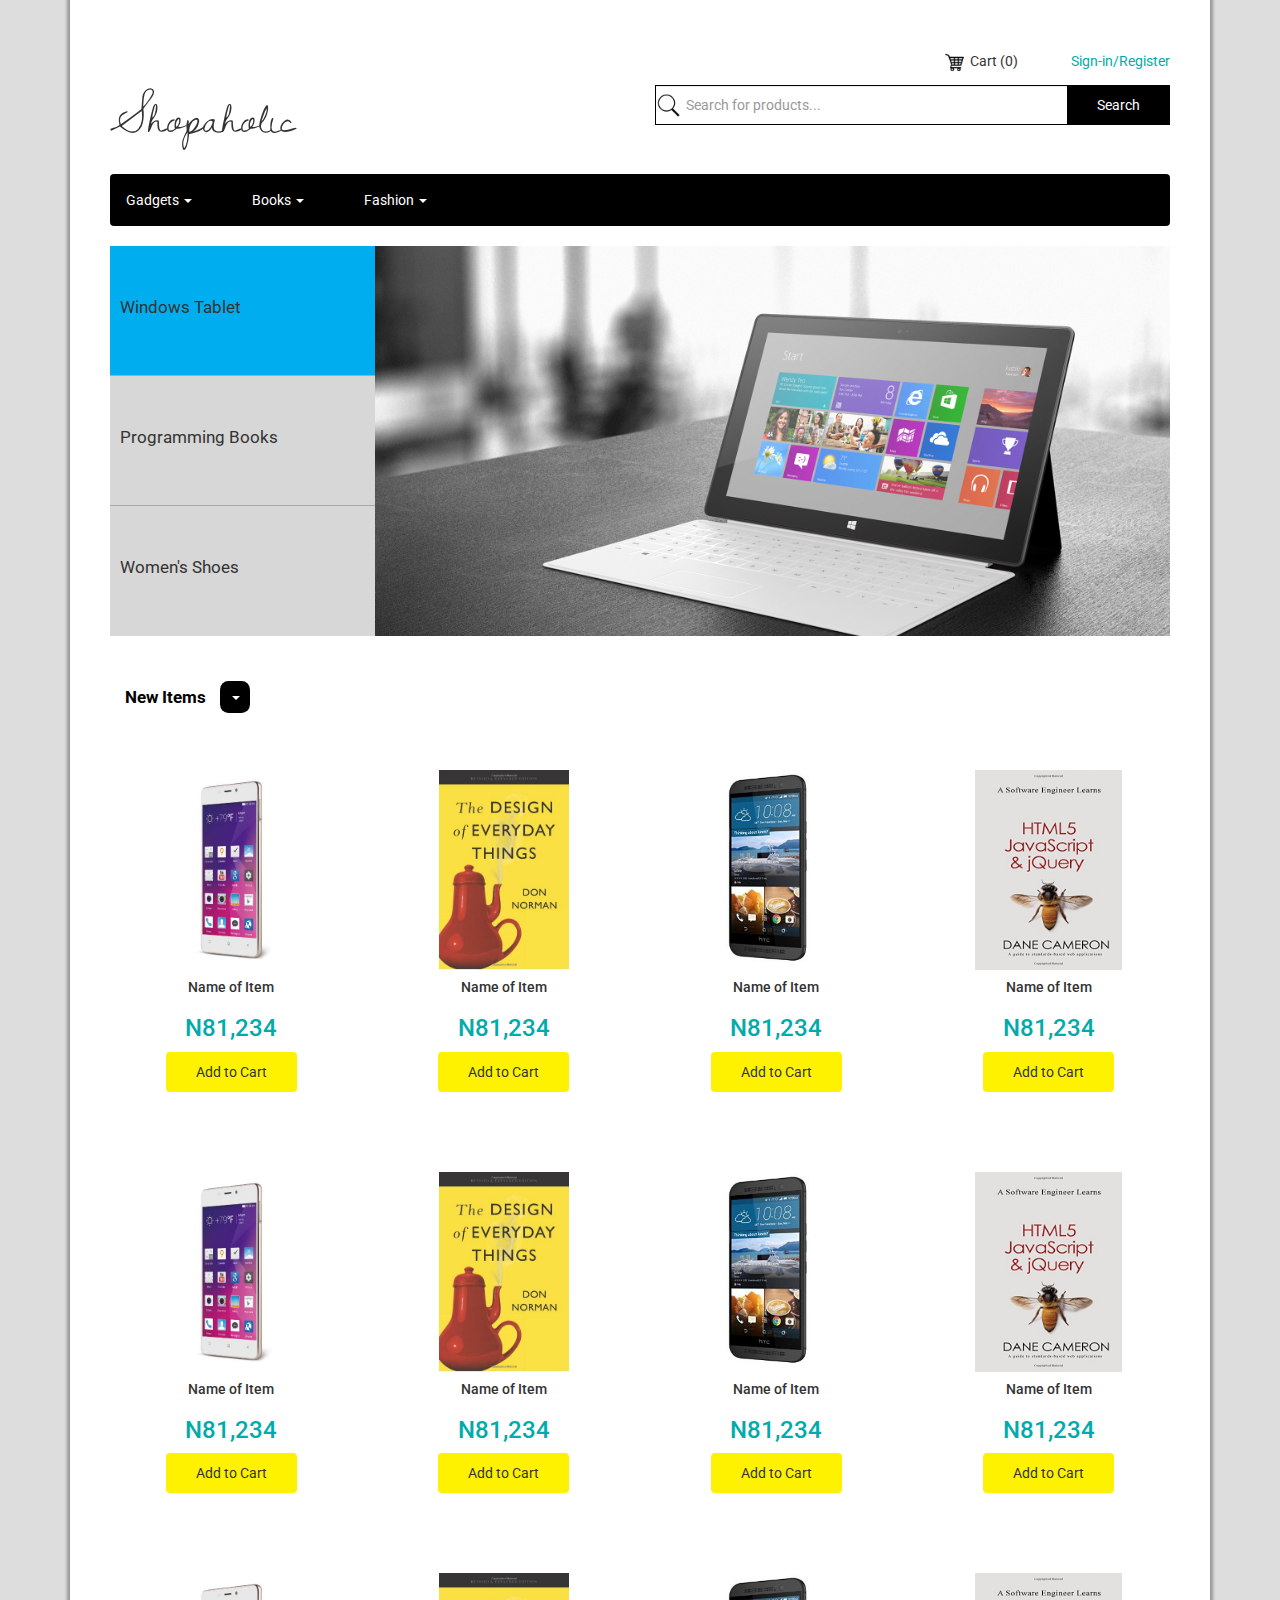
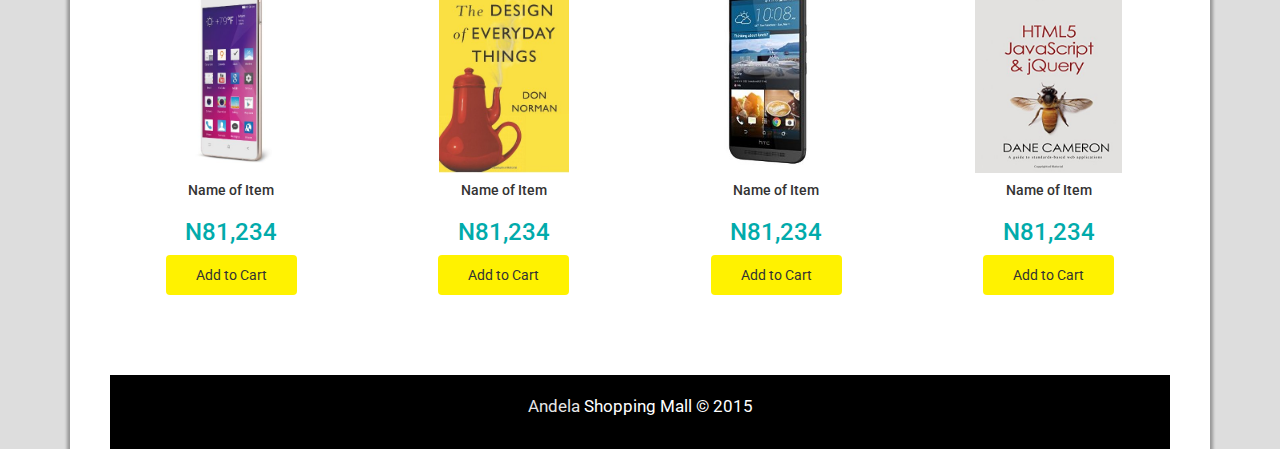
<file: shopaholic/index.html>
<!DOCTYPE html>
<html>
<head>
  <meta charset="utf-8">
  <meta http-equiv="X-UA-Compatible" content="IE=edge">
  <meta name="viewport" content="width=device-width, initial-scale=1">
  <meta name="description" content="Shopaholic - Andela Online Shopping Mall">
  <meta name="author" content="Fiyin Adebayo">
  <link rel="shortcut icon" href="img/favicon.png">

  <title>Shopaholic - Fiyin</title>

  <link href='http://fonts.googleapis.com/css?family=Roboto:500,400italic,500italic,400|Dawning+of+a+New+Day' rel='stylesheet' type='text/css'>

  <link rel="stylesheet" type="text/css" href="css/normalize.css">
  <link rel="stylesheet" type="text/css" href="lib/bootstrap-3.3.4/dist/css/bootstrap.css">
  <link rel="stylesheet" type="text/css" href="lib/jquery-ui-1.11.4/jquery-ui.css">
  <link rel="stylesheet" type="text/css" href="css/shopaholic.css">

  <script type="text/javascript" src="js/jquery-2.1.4.min.js"></script>
  <script type="text/javascript" src="lib/bootstrap-3.3.4/js/dropdown.js"></script>
  <script type="text/javascript" src="lib/jquery-ui-1.11.4/jquery-ui.js"></script>
  <script type="text/javascript" src="js/shopaholic.js"></script>
</head>

<body class="container">
  <div class="wrapper">
    <nav>
    	<ul id="top-nav" class="pull-right">
    		<li class="dropdown cart">
    			<span data-toggle="dropdown" class="dropdown-toggle"><img src="img/shop-cart.png" width="25" height="25"> Cart (0)</span>
          <ul class="dropdown-menu">
            <li class="cart-status">Your Cart is empty!</li>
          </ul>
    		</li>
    		<li class="sign-in">
    			<a href="#">Sign-in/Register</a>
    		</li>
    	</ul>
    </nav>

    <header class="row">
      <div class="col-md-6">
        <h1>Shopaholic</h1>
      </div>

      <div class="col-md-6 pull-right">
        <div class="input-group">
          <input type="text" id="search-products" class="form-control" placeholder="Search for products...">
          <span class="input-group-btn">
            <button type="button" class="btn btn-default search-btn">Search</button>
          </span>
        </div>
      </div>
    </header>

    <div id="categories" class="my-nav navbar">
      <ul class="nav navbar-nav">
        <li class="dropdown">
          <a href="#" data-toggle="dropdown" class="dropdown-toggle">Gadgets <b class="caret"></b></a>
          <ul class="dropdown-menu">
            <li><a href="">Mobile Phones</a></li>
            <li><a href="">Tablet</a></li>
            <li><a href="">Apple MacBook Pro</a></li>
          </ul>
        </li>
        <li>
          <a href="#" data-toggle="dropdown" class="dropdown-toggle">Books <b class="caret"></b></a>
          <ul class="dropdown-menu">
            <li><a href="">Adventures</a></li>
            <li><a href="">Nature</a></li>
          </ul>
        </li>
        <li>
          <a href="#" data-toggle="dropdown" class="dropdown-toggle">Fashion <b class="caret"></b></a>
          <ul class="dropdown-menu">
            <li><a href="">Men</a></li>
            <li><a href="">Women</a></li>
            <li><a href="">Shoes</a></li>
          </ul>
        </li>
      </ul>
    </div>

    <div id="slider">
      <div id="left" class="col-md-3">
        <div class="left-active left-1">
          <p>Windows Tablet</p>
        </div>

        <div class="left-2">
          <p>Programming Books</p>
        </div>

        <div class="left-3">
          <p>Women's Shoes</p>
        </div>
      </div>

      <div id="right" class="bg-left-1 col-md-9">
      </div>
    </div>

    <div id="all-items">
      <div id="filter">
        <ul class="nav navbar-default">
          <li>
            <a href="#" data-toggle="dropdown" class="dropdown-toggle">New Items <span><b class="caret"></b></span></a>
          </li>
        </ul>
      </div>

      <div class="row items-row">
        <div class="col-md-3">
          <img src="img/blu_vivo_air.jpg">
          <div class="caption">
            <h5>Name of Item</h5>
            <h3>N81,234</h3>
            <a href="#" class="cart-btn btn btn-default" role="button">Add to Cart</a>
          </div>
        </div>

        <div class="col-md-3">
          <img src="img/design_everyday_things.jpg">
          <div class="caption">
            <h5>Name of Item</h5>
            <h3>N81,234</h3>
            <a href="#" class="cart-btn btn btn-default" role="button">Add to Cart</a>
          </div>
        </div>

        <div class="col-md-3">
          <img src="img/htc_one_m9.jpg">
          <div class="caption">
            <h5>Name of Item</h5>
            <h3>N81,234</h3>
            <a href="#" class="cart-btn btn btn-default" role="button">Add to Cart</a>
          </div>
        </div>

        <div class="col-md-3">
          <img src="img/javascript_book.jpg">
          <div class="caption">
            <h5>Name of Item</h5>
            <h3>N81,234</h3>
            <a href="#" class="cart-btn btn btn-default" role="button">Add to Cart</a>
          </div>
        </div>
      </div>

      <div class="row items-row">
        <div class="col-md-3">
          <img src="img/blu_vivo_air.jpg">
          <div class="caption">
            <h5>Name of Item</h5>
            <h3>N81,234</h3>
            <a href="#" class="cart-btn btn btn-default" role="button">Add to Cart</a>
          </div>
        </div>

        <div class="col-md-3">
          <img src="img/design_everyday_things.jpg">
          <div class="caption">
            <h5>Name of Item</h5>
            <h3>N81,234</h3>
            <a href="#" class="cart-btn btn btn-default" role="button">Add to Cart</a>
          </div>
        </div>

        <div class="col-md-3">
          <img src="img/htc_one_m9.jpg">
          <div class="caption">
            <h5>Name of Item</h5>
            <h3>N81,234</h3>
            <a href="#" class="cart-btn btn btn-default" role="button">Add to Cart</a>
          </div>
        </div>

        <div class="col-md-3">
          <img src="img/javascript_book.jpg">
          <div class="caption">
            <h5>Name of Item</h5>
            <h3>N81,234</h3>
            <a href="#" class="cart-btn btn btn-default" role="button">Add to Cart</a>
          </div>
        </div>
      </div>

      <div class="row items-row">
        <div class="col-md-3">
          <img src="img/blu_vivo_air.jpg">
          <div class="caption">
            <h5>Name of Item</h5>
            <h3>N81,234</h3>
            <a href="#" class="cart-btn btn btn-default" role="button">Add to Cart</a>
          </div>
        </div>

        <div class="col-md-3">
          <img src="img/design_everyday_things.jpg">
          <div class="caption">
            <h5>Name of Item</h5>
            <h3>N81,234</h3>
            <a href="#" class="cart-btn btn btn-default" role="button">Add to Cart</a>
          </div>
        </div>

        <div class="col-md-3">
          <img src="img/htc_one_m9.jpg">
          <div class="caption">
            <h5>Name of Item</h5>
            <h3>N81,234</h3>
            <a href="#" class="cart-btn btn btn-default" role="button">Add to Cart</a>
          </div>
        </div>

        <div class="col-md-3">
          <img src="img/javascript_book.jpg">
          <div class="caption">
            <h5>Name of Item</h5>
            <h3>N81,234</h3>
            <a href="#" class="cart-btn btn btn-default" role="button">Add to Cart</a>
          </div>
        </div>
      </div>
    </div>


    <footer>
      <div class="row">
          <p><a href="http://andela.co">Andela</a> Shopping Mall &copy; 2015</p>
      </div>
    </footer>
  </div>
</body>
</html>
</file>
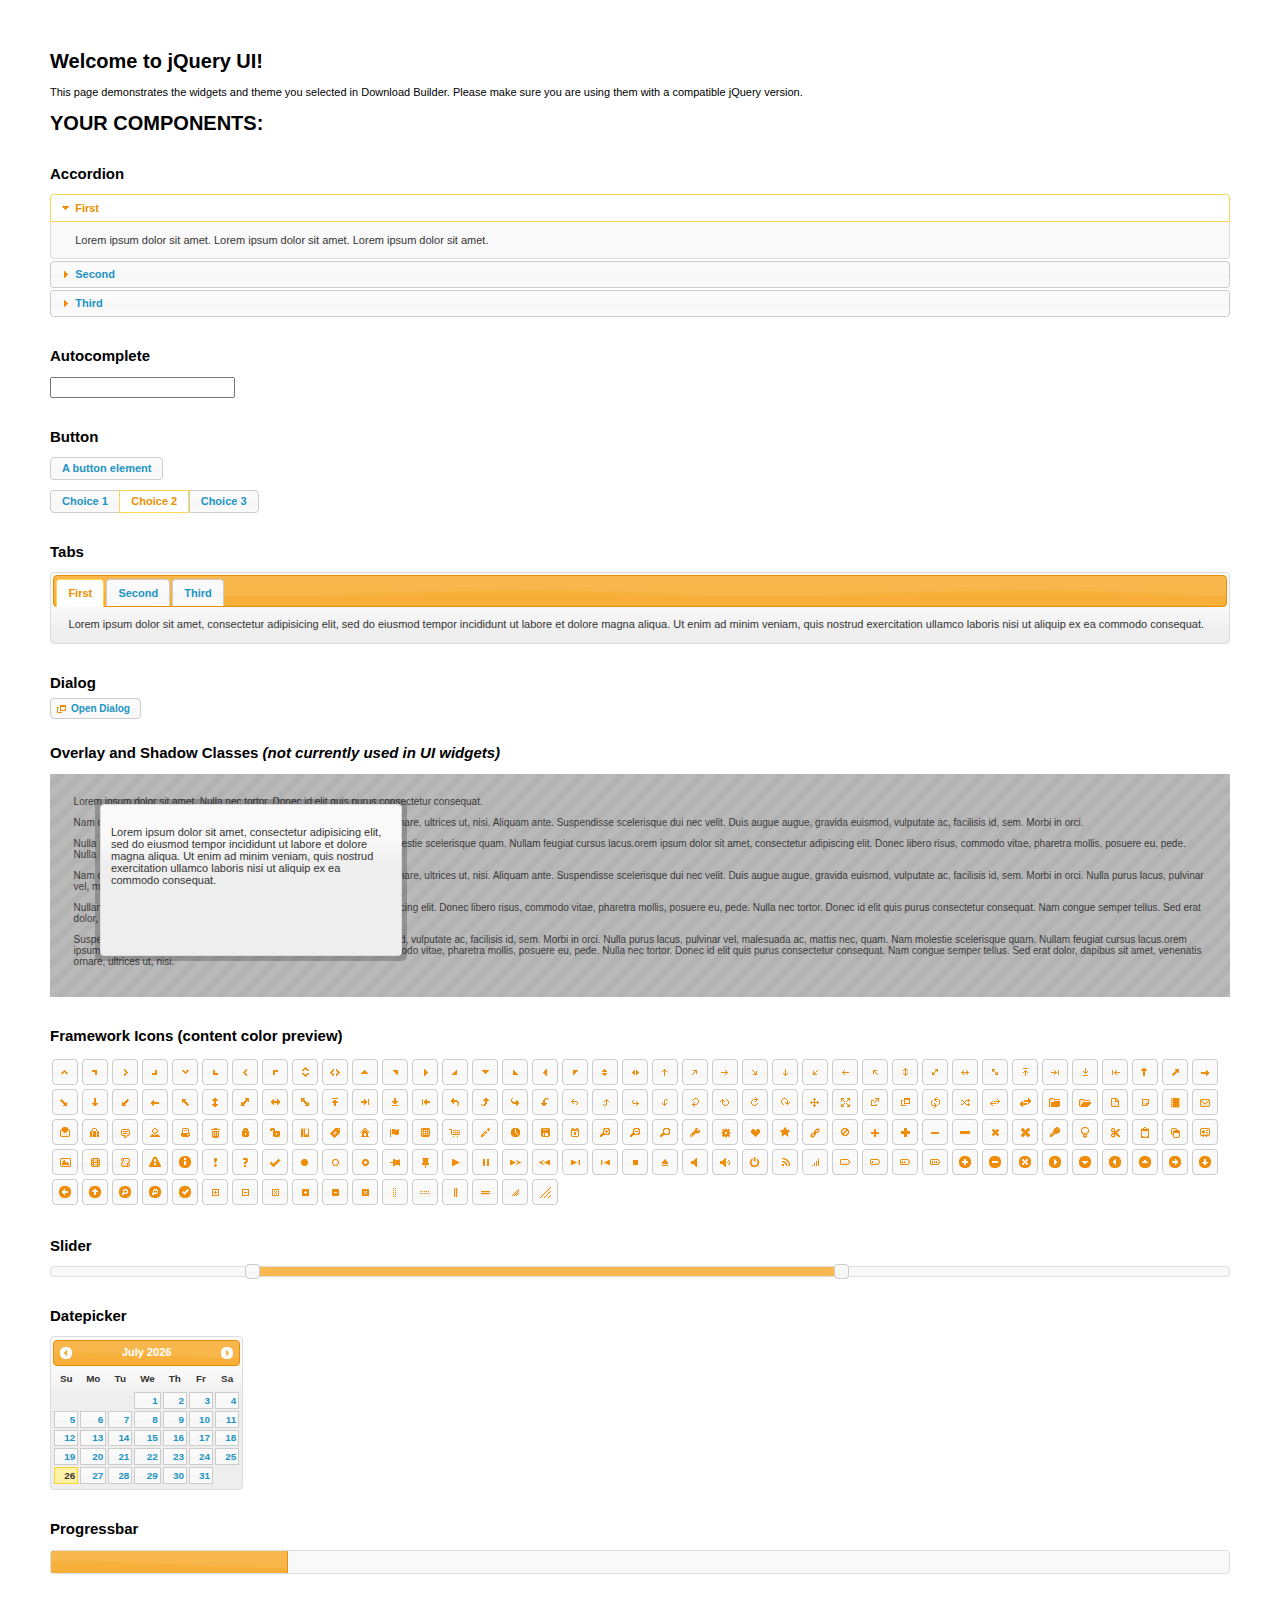
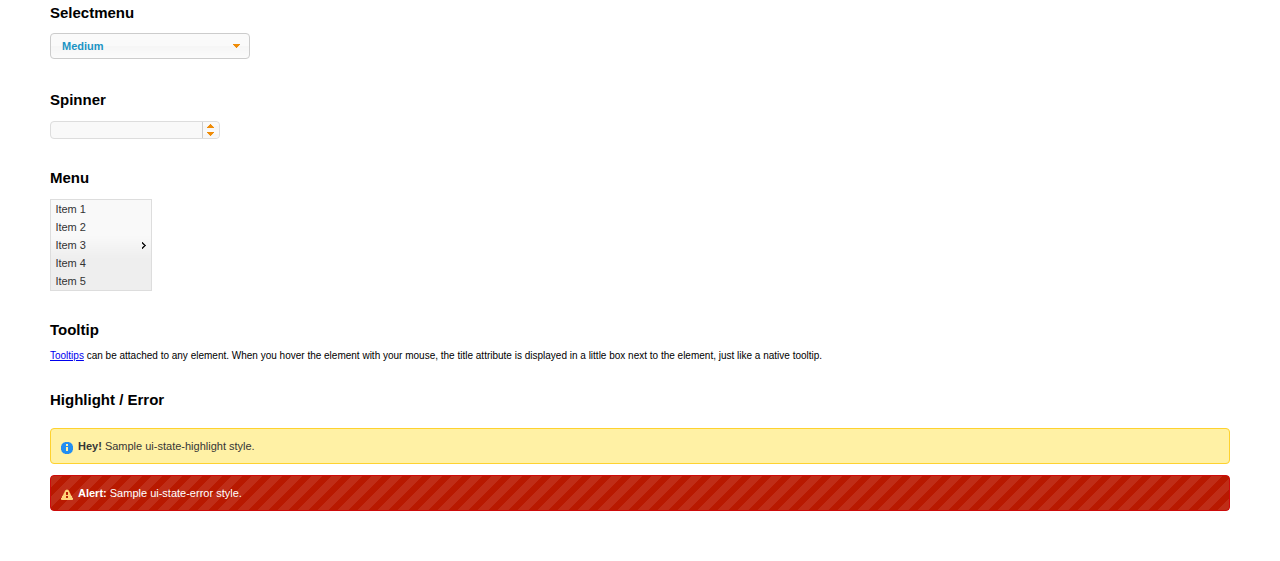
<file: shopaholic/lib/jquery-ui-1.11.4/index.html>
<!doctype html>
<html lang="us">
<head>
	<meta charset="utf-8">
	<title>jQuery UI Example Page</title>
	<link href="jquery-ui.css" rel="stylesheet">
	<style>
	body{
		font: 62.5% "Trebuchet MS", sans-serif;
		margin: 50px;
	}
	.demoHeaders {
		margin-top: 2em;
	}
	#dialog-link {
		padding: .4em 1em .4em 20px;
		text-decoration: none;
		position: relative;
	}
	#dialog-link span.ui-icon {
		margin: 0 5px 0 0;
		position: absolute;
		left: .2em;
		top: 50%;
		margin-top: -8px;
	}
	#icons {
		margin: 0;
		padding: 0;
	}
	#icons li {
		margin: 2px;
		position: relative;
		padding: 4px 0;
		cursor: pointer;
		float: left;
		list-style: none;
	}
	#icons span.ui-icon {
		float: left;
		margin: 0 4px;
	}
	.fakewindowcontain .ui-widget-overlay {
		position: absolute;
	}
	select {
		width: 200px;
	}
	</style>
</head>
<body>

<h1>Welcome to jQuery UI!</h1>

<div class="ui-widget">
	<p>This page demonstrates the widgets and theme you selected in Download Builder. Please make sure you are using them with a compatible jQuery version.</p>
</div>

<h1>YOUR COMPONENTS:</h1>


<!-- Accordion -->
<h2 class="demoHeaders">Accordion</h2>
<div id="accordion">
	<h3>First</h3>
	<div>Lorem ipsum dolor sit amet. Lorem ipsum dolor sit amet. Lorem ipsum dolor sit amet.</div>
	<h3>Second</h3>
	<div>Phasellus mattis tincidunt nibh.</div>
	<h3>Third</h3>
	<div>Nam dui erat, auctor a, dignissim quis.</div>
</div>



<!-- Autocomplete -->
<h2 class="demoHeaders">Autocomplete</h2>
<div>
	<input id="autocomplete" title="type &quot;a&quot;">
</div>



<!-- Button -->
<h2 class="demoHeaders">Button</h2>
<button id="button">A button element</button>
<form style="margin-top: 1em;">
	<div id="radioset">
		<input type="radio" id="radio1" name="radio"><label for="radio1">Choice 1</label>
		<input type="radio" id="radio2" name="radio" checked="checked"><label for="radio2">Choice 2</label>
		<input type="radio" id="radio3" name="radio"><label for="radio3">Choice 3</label>
	</div>
</form>



<!-- Tabs -->
<h2 class="demoHeaders">Tabs</h2>
<div id="tabs">
	<ul>
		<li><a href="#tabs-1">First</a></li>
		<li><a href="#tabs-2">Second</a></li>
		<li><a href="#tabs-3">Third</a></li>
	</ul>
	<div id="tabs-1">Lorem ipsum dolor sit amet, consectetur adipisicing elit, sed do eiusmod tempor incididunt ut labore et dolore magna aliqua. Ut enim ad minim veniam, quis nostrud exercitation ullamco laboris nisi ut aliquip ex ea commodo consequat.</div>
	<div id="tabs-2">Phasellus mattis tincidunt nibh. Cras orci urna, blandit id, pretium vel, aliquet ornare, felis. Maecenas scelerisque sem non nisl. Fusce sed lorem in enim dictum bibendum.</div>
	<div id="tabs-3">Nam dui erat, auctor a, dignissim quis, sollicitudin eu, felis. Pellentesque nisi urna, interdum eget, sagittis et, consequat vestibulum, lacus. Mauris porttitor ullamcorper augue.</div>
</div>



<!-- Dialog NOTE: Dialog is not generated by UI in this demo so it can be visually styled in themeroller-->
<h2 class="demoHeaders">Dialog</h2>
<p><a href="#" id="dialog-link" class="ui-state-default ui-corner-all"><span class="ui-icon ui-icon-newwin"></span>Open Dialog</a></p>

<h2 class="demoHeaders">Overlay and Shadow Classes <em>(not currently used in UI widgets)</em></h2>
<div style="position: relative; width: 96%; height: 200px; padding:1% 2%; overflow:hidden;" class="fakewindowcontain">
	<p>Lorem ipsum dolor sit amet,  Nulla nec tortor. Donec id elit quis purus consectetur consequat. </p><p>Nam congue semper tellus. Sed erat dolor, dapibus sit amet, venenatis ornare, ultrices ut, nisi. Aliquam ante. Suspendisse scelerisque dui nec velit. Duis augue augue, gravida euismod, vulputate ac, facilisis id, sem. Morbi in orci. </p><p>Nulla purus lacus, pulvinar vel, malesuada ac, mattis nec, quam. Nam molestie scelerisque quam. Nullam feugiat cursus lacus.orem ipsum dolor sit amet, consectetur adipiscing elit. Donec libero risus, commodo vitae, pharetra mollis, posuere eu, pede. Nulla nec tortor. Donec id elit quis purus consectetur consequat. </p><p>Nam congue semper tellus. Sed erat dolor, dapibus sit amet, venenatis ornare, ultrices ut, nisi. Aliquam ante. Suspendisse scelerisque dui nec velit. Duis augue augue, gravida euismod, vulputate ac, facilisis id, sem. Morbi in orci. Nulla purus lacus, pulvinar vel, malesuada ac, mattis nec, quam. Nam molestie scelerisque quam. </p><p>Nullam feugiat cursus lacus.orem ipsum dolor sit amet, consectetur adipiscing elit. Donec libero risus, commodo vitae, pharetra mollis, posuere eu, pede. Nulla nec tortor. Donec id elit quis purus consectetur consequat. Nam congue semper tellus. Sed erat dolor, dapibus sit amet, venenatis ornare, ultrices ut, nisi. Aliquam ante. </p><p>Suspendisse scelerisque dui nec velit. Duis augue augue, gravida euismod, vulputate ac, facilisis id, sem. Morbi in orci. Nulla purus lacus, pulvinar vel, malesuada ac, mattis nec, quam. Nam molestie scelerisque quam. Nullam feugiat cursus lacus.orem ipsum dolor sit amet, consectetur adipiscing elit. Donec libero risus, commodo vitae, pharetra mollis, posuere eu, pede. Nulla nec tortor. Donec id elit quis purus consectetur consequat. Nam congue semper tellus. Sed erat dolor, dapibus sit amet, venenatis ornare, ultrices ut, nisi. </p>

	<!-- ui-dialog -->
	<div class="ui-overlay"><div class="ui-widget-overlay"></div><div class="ui-widget-shadow ui-corner-all" style="width: 302px; height: 152px; position: absolute; left: 50px; top: 30px;"></div></div>
	<div style="position: absolute; width: 280px; height: 130px;left: 50px; top: 30px; padding: 10px;" class="ui-widget ui-widget-content ui-corner-all">
		<div class="ui-dialog-content ui-widget-content" style="background: none; border: 0;">
			<p>Lorem ipsum dolor sit amet, consectetur adipisicing elit, sed do eiusmod tempor incididunt ut labore et dolore magna aliqua. Ut enim ad minim veniam, quis nostrud exercitation ullamco laboris nisi ut aliquip ex ea commodo consequat.</p>
		</div>
	</div>

</div>

<!-- ui-dialog -->
<div id="dialog" title="Dialog Title">
	<p>Lorem ipsum dolor sit amet, consectetur adipisicing elit, sed do eiusmod tempor incididunt ut labore et dolore magna aliqua. Ut enim ad minim veniam, quis nostrud exercitation ullamco laboris nisi ut aliquip ex ea commodo consequat.</p>
</div>



<h2 class="demoHeaders">Framework Icons (content color preview)</h2>
<ul id="icons" class="ui-widget ui-helper-clearfix">
	<li class="ui-state-default ui-corner-all" title=".ui-icon-carat-1-n"><span class="ui-icon ui-icon-carat-1-n"></span></li>
	<li class="ui-state-default ui-corner-all" title=".ui-icon-carat-1-ne"><span class="ui-icon ui-icon-carat-1-ne"></span></li>
	<li class="ui-state-default ui-corner-all" title=".ui-icon-carat-1-e"><span class="ui-icon ui-icon-carat-1-e"></span></li>
	<li class="ui-state-default ui-corner-all" title=".ui-icon-carat-1-se"><span class="ui-icon ui-icon-carat-1-se"></span></li>
	<li class="ui-state-default ui-corner-all" title=".ui-icon-carat-1-s"><span class="ui-icon ui-icon-carat-1-s"></span></li>
	<li class="ui-state-default ui-corner-all" title=".ui-icon-carat-1-sw"><span class="ui-icon ui-icon-carat-1-sw"></span></li>
	<li class="ui-state-default ui-corner-all" title=".ui-icon-carat-1-w"><span class="ui-icon ui-icon-carat-1-w"></span></li>
	<li class="ui-state-default ui-corner-all" title=".ui-icon-carat-1-nw"><span class="ui-icon ui-icon-carat-1-nw"></span></li>
	<li class="ui-state-default ui-corner-all" title=".ui-icon-carat-2-n-s"><span class="ui-icon ui-icon-carat-2-n-s"></span></li>
	<li class="ui-state-default ui-corner-all" title=".ui-icon-carat-2-e-w"><span class="ui-icon ui-icon-carat-2-e-w"></span></li>
	<li class="ui-state-default ui-corner-all" title=".ui-icon-triangle-1-n"><span class="ui-icon ui-icon-triangle-1-n"></span></li>
	<li class="ui-state-default ui-corner-all" title=".ui-icon-triangle-1-ne"><span class="ui-icon ui-icon-triangle-1-ne"></span></li>
	<li class="ui-state-default ui-corner-all" title=".ui-icon-triangle-1-e"><span class="ui-icon ui-icon-triangle-1-e"></span></li>
	<li class="ui-state-default ui-corner-all" title=".ui-icon-triangle-1-se"><span class="ui-icon ui-icon-triangle-1-se"></span></li>
	<li class="ui-state-default ui-corner-all" title=".ui-icon-triangle-1-s"><span class="ui-icon ui-icon-triangle-1-s"></span></li>
	<li class="ui-state-default ui-corner-all" title=".ui-icon-triangle-1-sw"><span class="ui-icon ui-icon-triangle-1-sw"></span></li>
	<li class="ui-state-default ui-corner-all" title=".ui-icon-triangle-1-w"><span class="ui-icon ui-icon-triangle-1-w"></span></li>
	<li class="ui-state-default ui-corner-all" title=".ui-icon-triangle-1-nw"><span class="ui-icon ui-icon-triangle-1-nw"></span></li>
	<li class="ui-state-default ui-corner-all" title=".ui-icon-triangle-2-n-s"><span class="ui-icon ui-icon-triangle-2-n-s"></span></li>
	<li class="ui-state-default ui-corner-all" title=".ui-icon-triangle-2-e-w"><span class="ui-icon ui-icon-triangle-2-e-w"></span></li>
	<li class="ui-state-default ui-corner-all" title=".ui-icon-arrow-1-n"><span class="ui-icon ui-icon-arrow-1-n"></span></li>
	<li class="ui-state-default ui-corner-all" title=".ui-icon-arrow-1-ne"><span class="ui-icon ui-icon-arrow-1-ne"></span></li>
	<li class="ui-state-default ui-corner-all" title=".ui-icon-arrow-1-e"><span class="ui-icon ui-icon-arrow-1-e"></span></li>
	<li class="ui-state-default ui-corner-all" title=".ui-icon-arrow-1-se"><span class="ui-icon ui-icon-arrow-1-se"></span></li>
	<li class="ui-state-default ui-corner-all" title=".ui-icon-arrow-1-s"><span class="ui-icon ui-icon-arrow-1-s"></span></li>
	<li class="ui-state-default ui-corner-all" title=".ui-icon-arrow-1-sw"><span class="ui-icon ui-icon-arrow-1-sw"></span></li>
	<li class="ui-state-default ui-corner-all" title=".ui-icon-arrow-1-w"><span class="ui-icon ui-icon-arrow-1-w"></span></li>
	<li class="ui-state-default ui-corner-all" title=".ui-icon-arrow-1-nw"><span class="ui-icon ui-icon-arrow-1-nw"></span></li>
	<li class="ui-state-default ui-corner-all" title=".ui-icon-arrow-2-n-s"><span class="ui-icon ui-icon-arrow-2-n-s"></span></li>
	<li class="ui-state-default ui-corner-all" title=".ui-icon-arrow-2-ne-sw"><span class="ui-icon ui-icon-arrow-2-ne-sw"></span></li>
	<li class="ui-state-default ui-corner-all" title=".ui-icon-arrow-2-e-w"><span class="ui-icon ui-icon-arrow-2-e-w"></span></li>
	<li class="ui-state-default ui-corner-all" title=".ui-icon-arrow-2-se-nw"><span class="ui-icon ui-icon-arrow-2-se-nw"></span></li>
	<li class="ui-state-default ui-corner-all" title=".ui-icon-arrowstop-1-n"><span class="ui-icon ui-icon-arrowstop-1-n"></span></li>
	<li class="ui-state-default ui-corner-all" title=".ui-icon-arrowstop-1-e"><span class="ui-icon ui-icon-arrowstop-1-e"></span></li>
	<li class="ui-state-default ui-corner-all" title=".ui-icon-arrowstop-1-s"><span class="ui-icon ui-icon-arrowstop-1-s"></span></li>
	<li class="ui-state-default ui-corner-all" title=".ui-icon-arrowstop-1-w"><span class="ui-icon ui-icon-arrowstop-1-w"></span></li>
	<li class="ui-state-default ui-corner-all" title=".ui-icon-arrowthick-1-n"><span class="ui-icon ui-icon-arrowthick-1-n"></span></li>
	<li class="ui-state-default ui-corner-all" title=".ui-icon-arrowthick-1-ne"><span class="ui-icon ui-icon-arrowthick-1-ne"></span></li>
	<li class="ui-state-default ui-corner-all" title=".ui-icon-arrowthick-1-e"><span class="ui-icon ui-icon-arrowthick-1-e"></span></li>
	<li class="ui-state-default ui-corner-all" title=".ui-icon-arrowthick-1-se"><span class="ui-icon ui-icon-arrowthick-1-se"></span></li>
	<li class="ui-state-default ui-corner-all" title=".ui-icon-arrowthick-1-s"><span class="ui-icon ui-icon-arrowthick-1-s"></span></li>
	<li class="ui-state-default ui-corner-all" title=".ui-icon-arrowthick-1-sw"><span class="ui-icon ui-icon-arrowthick-1-sw"></span></li>
	<li class="ui-state-default ui-corner-all" title=".ui-icon-arrowthick-1-w"><span class="ui-icon ui-icon-arrowthick-1-w"></span></li>
	<li class="ui-state-default ui-corner-all" title=".ui-icon-arrowthick-1-nw"><span class="ui-icon ui-icon-arrowthick-1-nw"></span></li>
	<li class="ui-state-default ui-corner-all" title=".ui-icon-arrowthick-2-n-s"><span class="ui-icon ui-icon-arrowthick-2-n-s"></span></li>
	<li class="ui-state-default ui-corner-all" title=".ui-icon-arrowthick-2-ne-sw"><span class="ui-icon ui-icon-arrowthick-2-ne-sw"></span></li>
	<li class="ui-state-default ui-corner-all" title=".ui-icon-arrowthick-2-e-w"><span class="ui-icon ui-icon-arrowthick-2-e-w"></span></li>
	<li class="ui-state-default ui-corner-all" title=".ui-icon-arrowthick-2-se-nw"><span class="ui-icon ui-icon-arrowthick-2-se-nw"></span></li>
	<li class="ui-state-default ui-corner-all" title=".ui-icon-arrowthickstop-1-n"><span class="ui-icon ui-icon-arrowthickstop-1-n"></span></li>
	<li class="ui-state-default ui-corner-all" title=".ui-icon-arrowthickstop-1-e"><span class="ui-icon ui-icon-arrowthickstop-1-e"></span></li>
	<li class="ui-state-default ui-corner-all" title=".ui-icon-arrowthickstop-1-s"><span class="ui-icon ui-icon-arrowthickstop-1-s"></span></li>
	<li class="ui-state-default ui-corner-all" title=".ui-icon-arrowthickstop-1-w"><span class="ui-icon ui-icon-arrowthickstop-1-w"></span></li>
	<li class="ui-state-default ui-corner-all" title=".ui-icon-arrowreturnthick-1-w"><span class="ui-icon ui-icon-arrowreturnthick-1-w"></span></li>
	<li class="ui-state-default ui-corner-all" title=".ui-icon-arrowreturnthick-1-n"><span class="ui-icon ui-icon-arrowreturnthick-1-n"></span></li>
	<li class="ui-state-default ui-corner-all" title=".ui-icon-arrowreturnthick-1-e"><span class="ui-icon ui-icon-arrowreturnthick-1-e"></span></li>
	<li class="ui-state-default ui-corner-all" title=".ui-icon-arrowreturnthick-1-s"><span class="ui-icon ui-icon-arrowreturnthick-1-s"></span></li>
	<li class="ui-state-default ui-corner-all" title=".ui-icon-arrowreturn-1-w"><span class="ui-icon ui-icon-arrowreturn-1-w"></span></li>
	<li class="ui-state-default ui-corner-all" title=".ui-icon-arrowreturn-1-n"><span class="ui-icon ui-icon-arrowreturn-1-n"></span></li>
	<li class="ui-state-default ui-corner-all" title=".ui-icon-arrowreturn-1-e"><span class="ui-icon ui-icon-arrowreturn-1-e"></span></li>
	<li class="ui-state-default ui-corner-all" title=".ui-icon-arrowreturn-1-s"><span class="ui-icon ui-icon-arrowreturn-1-s"></span></li>
	<li class="ui-state-default ui-corner-all" title=".ui-icon-arrowrefresh-1-w"><span class="ui-icon ui-icon-arrowrefresh-1-w"></span></li>
	<li class="ui-state-default ui-corner-all" title=".ui-icon-arrowrefresh-1-n"><span class="ui-icon ui-icon-arrowrefresh-1-n"></span></li>
	<li class="ui-state-default ui-corner-all" title=".ui-icon-arrowrefresh-1-e"><span class="ui-icon ui-icon-arrowrefresh-1-e"></span></li>
	<li class="ui-state-default ui-corner-all" title=".ui-icon-arrowrefresh-1-s"><span class="ui-icon ui-icon-arrowrefresh-1-s"></span></li>
	<li class="ui-state-default ui-corner-all" title=".ui-icon-arrow-4"><span class="ui-icon ui-icon-arrow-4"></span></li>
	<li class="ui-state-default ui-corner-all" title=".ui-icon-arrow-4-diag"><span class="ui-icon ui-icon-arrow-4-diag"></span></li>
	<li class="ui-state-default ui-corner-all" title=".ui-icon-extlink"><span class="ui-icon ui-icon-extlink"></span></li>
	<li class="ui-state-default ui-corner-all" title=".ui-icon-newwin"><span class="ui-icon ui-icon-newwin"></span></li>
	<li class="ui-state-default ui-corner-all" title=".ui-icon-refresh"><span class="ui-icon ui-icon-refresh"></span></li>
	<li class="ui-state-default ui-corner-all" title=".ui-icon-shuffle"><span class="ui-icon ui-icon-shuffle"></span></li>
	<li class="ui-state-default ui-corner-all" title=".ui-icon-transfer-e-w"><span class="ui-icon ui-icon-transfer-e-w"></span></li>
	<li class="ui-state-default ui-corner-all" title=".ui-icon-transferthick-e-w"><span class="ui-icon ui-icon-transferthick-e-w"></span></li>
	<li class="ui-state-default ui-corner-all" title=".ui-icon-folder-collapsed"><span class="ui-icon ui-icon-folder-collapsed"></span></li>
	<li class="ui-state-default ui-corner-all" title=".ui-icon-folder-open"><span class="ui-icon ui-icon-folder-open"></span></li>
	<li class="ui-state-default ui-corner-all" title=".ui-icon-document"><span class="ui-icon ui-icon-document"></span></li>
	<li class="ui-state-default ui-corner-all" title=".ui-icon-document-b"><span class="ui-icon ui-icon-document-b"></span></li>
	<li class="ui-state-default ui-corner-all" title=".ui-icon-note"><span class="ui-icon ui-icon-note"></span></li>
	<li class="ui-state-default ui-corner-all" title=".ui-icon-mail-closed"><span class="ui-icon ui-icon-mail-closed"></span></li>
	<li class="ui-state-default ui-corner-all" title=".ui-icon-mail-open"><span class="ui-icon ui-icon-mail-open"></span></li>
	<li class="ui-state-default ui-corner-all" title=".ui-icon-suitcase"><span class="ui-icon ui-icon-suitcase"></span></li>
	<li class="ui-state-default ui-corner-all" title=".ui-icon-comment"><span class="ui-icon ui-icon-comment"></span></li>
	<li class="ui-state-default ui-corner-all" title=".ui-icon-person"><span class="ui-icon ui-icon-person"></span></li>
	<li class="ui-state-default ui-corner-all" title=".ui-icon-print"><span class="ui-icon ui-icon-print"></span></li>
	<li class="ui-state-default ui-corner-all" title=".ui-icon-trash"><span class="ui-icon ui-icon-trash"></span></li>
	<li class="ui-state-default ui-corner-all" title=".ui-icon-locked"><span class="ui-icon ui-icon-locked"></span></li>
	<li class="ui-state-default ui-corner-all" title=".ui-icon-unlocked"><span class="ui-icon ui-icon-unlocked"></span></li>
	<li class="ui-state-default ui-corner-all" title=".ui-icon-bookmark"><span class="ui-icon ui-icon-bookmark"></span></li>
	<li class="ui-state-default ui-corner-all" title=".ui-icon-tag"><span class="ui-icon ui-icon-tag"></span></li>
	<li class="ui-state-default ui-corner-all" title=".ui-icon-home"><span class="ui-icon ui-icon-home"></span></li>
	<li class="ui-state-default ui-corner-all" title=".ui-icon-flag"><span class="ui-icon ui-icon-flag"></span></li>
	<li class="ui-state-default ui-corner-all" title=".ui-icon-calculator"><span class="ui-icon ui-icon-calculator"></span></li>
	<li class="ui-state-default ui-corner-all" title=".ui-icon-cart"><span class="ui-icon ui-icon-cart"></span></li>
	<li class="ui-state-default ui-corner-all" title=".ui-icon-pencil"><span class="ui-icon ui-icon-pencil"></span></li>
	<li class="ui-state-default ui-corner-all" title=".ui-icon-clock"><span class="ui-icon ui-icon-clock"></span></li>
	<li class="ui-state-default ui-corner-all" title=".ui-icon-disk"><span class="ui-icon ui-icon-disk"></span></li>
	<li class="ui-state-default ui-corner-all" title=".ui-icon-calendar"><span class="ui-icon ui-icon-calendar"></span></li>
	<li class="ui-state-default ui-corner-all" title=".ui-icon-zoomin"><span class="ui-icon ui-icon-zoomin"></span></li>
	<li class="ui-state-default ui-corner-all" title=".ui-icon-zoomout"><span class="ui-icon ui-icon-zoomout"></span></li>
	<li class="ui-state-default ui-corner-all" title=".ui-icon-search"><span class="ui-icon ui-icon-search"></span></li>
	<li class="ui-state-default ui-corner-all" title=".ui-icon-wrench"><span class="ui-icon ui-icon-wrench"></span></li>
	<li class="ui-state-default ui-corner-all" title=".ui-icon-gear"><span class="ui-icon ui-icon-gear"></span></li>
	<li class="ui-state-default ui-corner-all" title=".ui-icon-heart"><span class="ui-icon ui-icon-heart"></span></li>
	<li class="ui-state-default ui-corner-all" title=".ui-icon-star"><span class="ui-icon ui-icon-star"></span></li>
	<li class="ui-state-default ui-corner-all" title=".ui-icon-link"><span class="ui-icon ui-icon-link"></span></li>
	<li class="ui-state-default ui-corner-all" title=".ui-icon-cancel"><span class="ui-icon ui-icon-cancel"></span></li>
	<li class="ui-state-default ui-corner-all" title=".ui-icon-plus"><span class="ui-icon ui-icon-plus"></span></li>
	<li class="ui-state-default ui-corner-all" title=".ui-icon-plusthick"><span class="ui-icon ui-icon-plusthick"></span></li>
	<li class="ui-state-default ui-corner-all" title=".ui-icon-minus"><span class="ui-icon ui-icon-minus"></span></li>
	<li class="ui-state-default ui-corner-all" title=".ui-icon-minusthick"><span class="ui-icon ui-icon-minusthick"></span></li>
	<li class="ui-state-default ui-corner-all" title=".ui-icon-close"><span class="ui-icon ui-icon-close"></span></li>
	<li class="ui-state-default ui-corner-all" title=".ui-icon-closethick"><span class="ui-icon ui-icon-closethick"></span></li>
	<li class="ui-state-default ui-corner-all" title=".ui-icon-key"><span class="ui-icon ui-icon-key"></span></li>
	<li class="ui-state-default ui-corner-all" title=".ui-icon-lightbulb"><span class="ui-icon ui-icon-lightbulb"></span></li>
	<li class="ui-state-default ui-corner-all" title=".ui-icon-scissors"><span class="ui-icon ui-icon-scissors"></span></li>
	<li class="ui-state-default ui-corner-all" title=".ui-icon-clipboard"><span class="ui-icon ui-icon-clipboard"></span></li>
	<li class="ui-state-default ui-corner-all" title=".ui-icon-copy"><span class="ui-icon ui-icon-copy"></span></li>
	<li class="ui-state-default ui-corner-all" title=".ui-icon-contact"><span class="ui-icon ui-icon-contact"></span></li>
	<li class="ui-state-default ui-corner-all" title=".ui-icon-image"><span class="ui-icon ui-icon-image"></span></li>
	<li class="ui-state-default ui-corner-all" title=".ui-icon-video"><span class="ui-icon ui-icon-video"></span></li>
	<li class="ui-state-default ui-corner-all" title=".ui-icon-script"><span class="ui-icon ui-icon-script"></span></li>
	<li class="ui-state-default ui-corner-all" title=".ui-icon-alert"><span class="ui-icon ui-icon-alert"></span></li>
	<li class="ui-state-default ui-corner-all" title=".ui-icon-info"><span class="ui-icon ui-icon-info"></span></li>
	<li class="ui-state-default ui-corner-all" title=".ui-icon-notice"><span class="ui-icon ui-icon-notice"></span></li>
	<li class="ui-state-default ui-corner-all" title=".ui-icon-help"><span class="ui-icon ui-icon-help"></span></li>
	<li class="ui-state-default ui-corner-all" title=".ui-icon-check"><span class="ui-icon ui-icon-check"></span></li>
	<li class="ui-state-default ui-corner-all" title=".ui-icon-bullet"><span class="ui-icon ui-icon-bullet"></span></li>
	<li class="ui-state-default ui-corner-all" title=".ui-icon-radio-off"><span class="ui-icon ui-icon-radio-off"></span></li>
	<li class="ui-state-default ui-corner-all" title=".ui-icon-radio-on"><span class="ui-icon ui-icon-radio-on"></span></li>
	<li class="ui-state-default ui-corner-all" title=".ui-icon-pin-w"><span class="ui-icon ui-icon-pin-w"></span></li>
	<li class="ui-state-default ui-corner-all" title=".ui-icon-pin-s"><span class="ui-icon ui-icon-pin-s"></span></li>
	<li class="ui-state-default ui-corner-all" title=".ui-icon-play"><span class="ui-icon ui-icon-play"></span></li>
	<li class="ui-state-default ui-corner-all" title=".ui-icon-pause"><span class="ui-icon ui-icon-pause"></span></li>
	<li class="ui-state-default ui-corner-all" title=".ui-icon-seek-next"><span class="ui-icon ui-icon-seek-next"></span></li>
	<li class="ui-state-default ui-corner-all" title=".ui-icon-seek-prev"><span class="ui-icon ui-icon-seek-prev"></span></li>
	<li class="ui-state-default ui-corner-all" title=".ui-icon-seek-end"><span class="ui-icon ui-icon-seek-end"></span></li>
	<li class="ui-state-default ui-corner-all" title=".ui-icon-seek-first"><span class="ui-icon ui-icon-seek-first"></span></li>
	<li class="ui-state-default ui-corner-all" title=".ui-icon-stop"><span class="ui-icon ui-icon-stop"></span></li>
	<li class="ui-state-default ui-corner-all" title=".ui-icon-eject"><span class="ui-icon ui-icon-eject"></span></li>
	<li class="ui-state-default ui-corner-all" title=".ui-icon-volume-off"><span class="ui-icon ui-icon-volume-off"></span></li>
	<li class="ui-state-default ui-corner-all" title=".ui-icon-volume-on"><span class="ui-icon ui-icon-volume-on"></span></li>
	<li class="ui-state-default ui-corner-all" title=".ui-icon-power"><span class="ui-icon ui-icon-power"></span></li>
	<li class="ui-state-default ui-corner-all" title=".ui-icon-signal-diag"><span class="ui-icon ui-icon-signal-diag"></span></li>
	<li class="ui-state-default ui-corner-all" title=".ui-icon-signal"><span class="ui-icon ui-icon-signal"></span></li>
	<li class="ui-state-default ui-corner-all" title=".ui-icon-battery-0"><span class="ui-icon ui-icon-battery-0"></span></li>
	<li class="ui-state-default ui-corner-all" title=".ui-icon-battery-1"><span class="ui-icon ui-icon-battery-1"></span></li>
	<li class="ui-state-default ui-corner-all" title=".ui-icon-battery-2"><span class="ui-icon ui-icon-battery-2"></span></li>
	<li class="ui-state-default ui-corner-all" title=".ui-icon-battery-3"><span class="ui-icon ui-icon-battery-3"></span></li>
	<li class="ui-state-default ui-corner-all" title=".ui-icon-circle-plus"><span class="ui-icon ui-icon-circle-plus"></span></li>
	<li class="ui-state-default ui-corner-all" title=".ui-icon-circle-minus"><span class="ui-icon ui-icon-circle-minus"></span></li>
	<li class="ui-state-default ui-corner-all" title=".ui-icon-circle-close"><span class="ui-icon ui-icon-circle-close"></span></li>
	<li class="ui-state-default ui-corner-all" title=".ui-icon-circle-triangle-e"><span class="ui-icon ui-icon-circle-triangle-e"></span></li>
	<li class="ui-state-default ui-corner-all" title=".ui-icon-circle-triangle-s"><span class="ui-icon ui-icon-circle-triangle-s"></span></li>
	<li class="ui-state-default ui-corner-all" title=".ui-icon-circle-triangle-w"><span class="ui-icon ui-icon-circle-triangle-w"></span></li>
	<li class="ui-state-default ui-corner-all" title=".ui-icon-circle-triangle-n"><span class="ui-icon ui-icon-circle-triangle-n"></span></li>
	<li class="ui-state-default ui-corner-all" title=".ui-icon-circle-arrow-e"><span class="ui-icon ui-icon-circle-arrow-e"></span></li>
	<li class="ui-state-default ui-corner-all" title=".ui-icon-circle-arrow-s"><span class="ui-icon ui-icon-circle-arrow-s"></span></li>
	<li class="ui-state-default ui-corner-all" title=".ui-icon-circle-arrow-w"><span class="ui-icon ui-icon-circle-arrow-w"></span></li>
	<li class="ui-state-default ui-corner-all" title=".ui-icon-circle-arrow-n"><span class="ui-icon ui-icon-circle-arrow-n"></span></li>
	<li class="ui-state-default ui-corner-all" title=".ui-icon-circle-zoomin"><span class="ui-icon ui-icon-circle-zoomin"></span></li>
	<li class="ui-state-default ui-corner-all" title=".ui-icon-circle-zoomout"><span class="ui-icon ui-icon-circle-zoomout"></span></li>
	<li class="ui-state-default ui-corner-all" title=".ui-icon-circle-check"><span class="ui-icon ui-icon-circle-check"></span></li>
	<li class="ui-state-default ui-corner-all" title=".ui-icon-circlesmall-plus"><span class="ui-icon ui-icon-circlesmall-plus"></span></li>
	<li class="ui-state-default ui-corner-all" title=".ui-icon-circlesmall-minus"><span class="ui-icon ui-icon-circlesmall-minus"></span></li>
	<li class="ui-state-default ui-corner-all" title=".ui-icon-circlesmall-close"><span class="ui-icon ui-icon-circlesmall-close"></span></li>
	<li class="ui-state-default ui-corner-all" title=".ui-icon-squaresmall-plus"><span class="ui-icon ui-icon-squaresmall-plus"></span></li>
	<li class="ui-state-default ui-corner-all" title=".ui-icon-squaresmall-minus"><span class="ui-icon ui-icon-squaresmall-minus"></span></li>
	<li class="ui-state-default ui-corner-all" title=".ui-icon-squaresmall-close"><span class="ui-icon ui-icon-squaresmall-close"></span></li>
	<li class="ui-state-default ui-corner-all" title=".ui-icon-grip-dotted-vertical"><span class="ui-icon ui-icon-grip-dotted-vertical"></span></li>
	<li class="ui-state-default ui-corner-all" title=".ui-icon-grip-dotted-horizontal"><span class="ui-icon ui-icon-grip-dotted-horizontal"></span></li>
	<li class="ui-state-default ui-corner-all" title=".ui-icon-grip-solid-vertical"><span class="ui-icon ui-icon-grip-solid-vertical"></span></li>
	<li class="ui-state-default ui-corner-all" title=".ui-icon-grip-solid-horizontal"><span class="ui-icon ui-icon-grip-solid-horizontal"></span></li>
	<li class="ui-state-default ui-corner-all" title=".ui-icon-gripsmall-diagonal-se"><span class="ui-icon ui-icon-gripsmall-diagonal-se"></span></li>
	<li class="ui-state-default ui-corner-all" title=".ui-icon-grip-diagonal-se"><span class="ui-icon ui-icon-grip-diagonal-se"></span></li>
</ul>


<!-- Slider -->
<h2 class="demoHeaders">Slider</h2>
<div id="slider"></div>



<!-- Datepicker -->
<h2 class="demoHeaders">Datepicker</h2>
<div id="datepicker"></div>



<!-- Progressbar -->
<h2 class="demoHeaders">Progressbar</h2>
<div id="progressbar"></div>



<!-- Progressbar -->
<h2 class="demoHeaders">Selectmenu</h2>
<select id="selectmenu">
	<option>Slower</option>
	<option>Slow</option>
	<option selected="selected">Medium</option>
	<option>Fast</option>
	<option>Faster</option>
</select>



<!-- Spinner -->
<h2 class="demoHeaders">Spinner</h2>
<input id="spinner">



<!-- Menu -->
<h2 class="demoHeaders">Menu</h2>
<ul style="width:100px;" id="menu">
	<li>Item 1</li>
	<li>Item 2</li>
	<li>Item 3
		<ul>
			<li>Item 3-1</li>
			<li>Item 3-2</li>
			<li>Item 3-3</li>
			<li>Item 3-4</li>
			<li>Item 3-5</li>
		</ul>
	</li>
	<li>Item 4</li>
	<li>Item 5</li>
</ul>



<!-- Tooltip -->
<h2 class="demoHeaders">Tooltip</h2>
<p id="tooltip">
	<a href="#" title="That&apos;s what this widget is">Tooltips</a> can be attached to any element. When you hover
the element with your mouse, the title attribute is displayed in a little box next to the element, just like a native tooltip.
</p>


<!-- Highlight / Error -->
<h2 class="demoHeaders">Highlight / Error</h2>
<div class="ui-widget">
	<div class="ui-state-highlight ui-corner-all" style="margin-top: 20px; padding: 0 .7em;">
		<p><span class="ui-icon ui-icon-info" style="float: left; margin-right: .3em;"></span>
		<strong>Hey!</strong> Sample ui-state-highlight style.</p>
	</div>
</div>
<br>
<div class="ui-widget">
	<div class="ui-state-error ui-corner-all" style="padding: 0 .7em;">
		<p><span class="ui-icon ui-icon-alert" style="float: left; margin-right: .3em;"></span>
		<strong>Alert:</strong> Sample ui-state-error style.</p>
	</div>
</div>

<script src="external/jquery/jquery.js"></script>
<script src="jquery-ui.js"></script>
<script>

$( "#accordion" ).accordion();



var availableTags = [
	"ActionScript",
	"AppleScript",
	"Asp",
	"BASIC",
	"C",
	"C++",
	"Clojure",
	"COBOL",
	"ColdFusion",
	"Erlang",
	"Fortran",
	"Groovy",
	"Haskell",
	"Java",
	"JavaScript",
	"Lisp",
	"Perl",
	"PHP",
	"Python",
	"Ruby",
	"Scala",
	"Scheme"
];
$( "#autocomplete" ).autocomplete({
	source: availableTags
});



$( "#button" ).button();
$( "#radioset" ).buttonset();



$( "#tabs" ).tabs();



$( "#dialog" ).dialog({
	autoOpen: false,
	width: 400,
	buttons: [
		{
			text: "Ok",
			click: function() {
				$( this ).dialog( "close" );
			}
		},
		{
			text: "Cancel",
			click: function() {
				$( this ).dialog( "close" );
			}
		}
	]
});

// Link to open the dialog
$( "#dialog-link" ).click(function( event ) {
	$( "#dialog" ).dialog( "open" );
	event.preventDefault();
});



$( "#datepicker" ).datepicker({
	inline: true
});



$( "#slider" ).slider({
	range: true,
	values: [ 17, 67 ]
});



$( "#progressbar" ).progressbar({
	value: 20
});



$( "#spinner" ).spinner();



$( "#menu" ).menu();



$( "#tooltip" ).tooltip();



$( "#selectmenu" ).selectmenu();


// Hover states on the static widgets
$( "#dialog-link, #icons li" ).hover(
	function() {
		$( this ).addClass( "ui-state-hover" );
	},
	function() {
		$( this ).removeClass( "ui-state-hover" );
	}
);
</script>
</body>
</html>
</file>
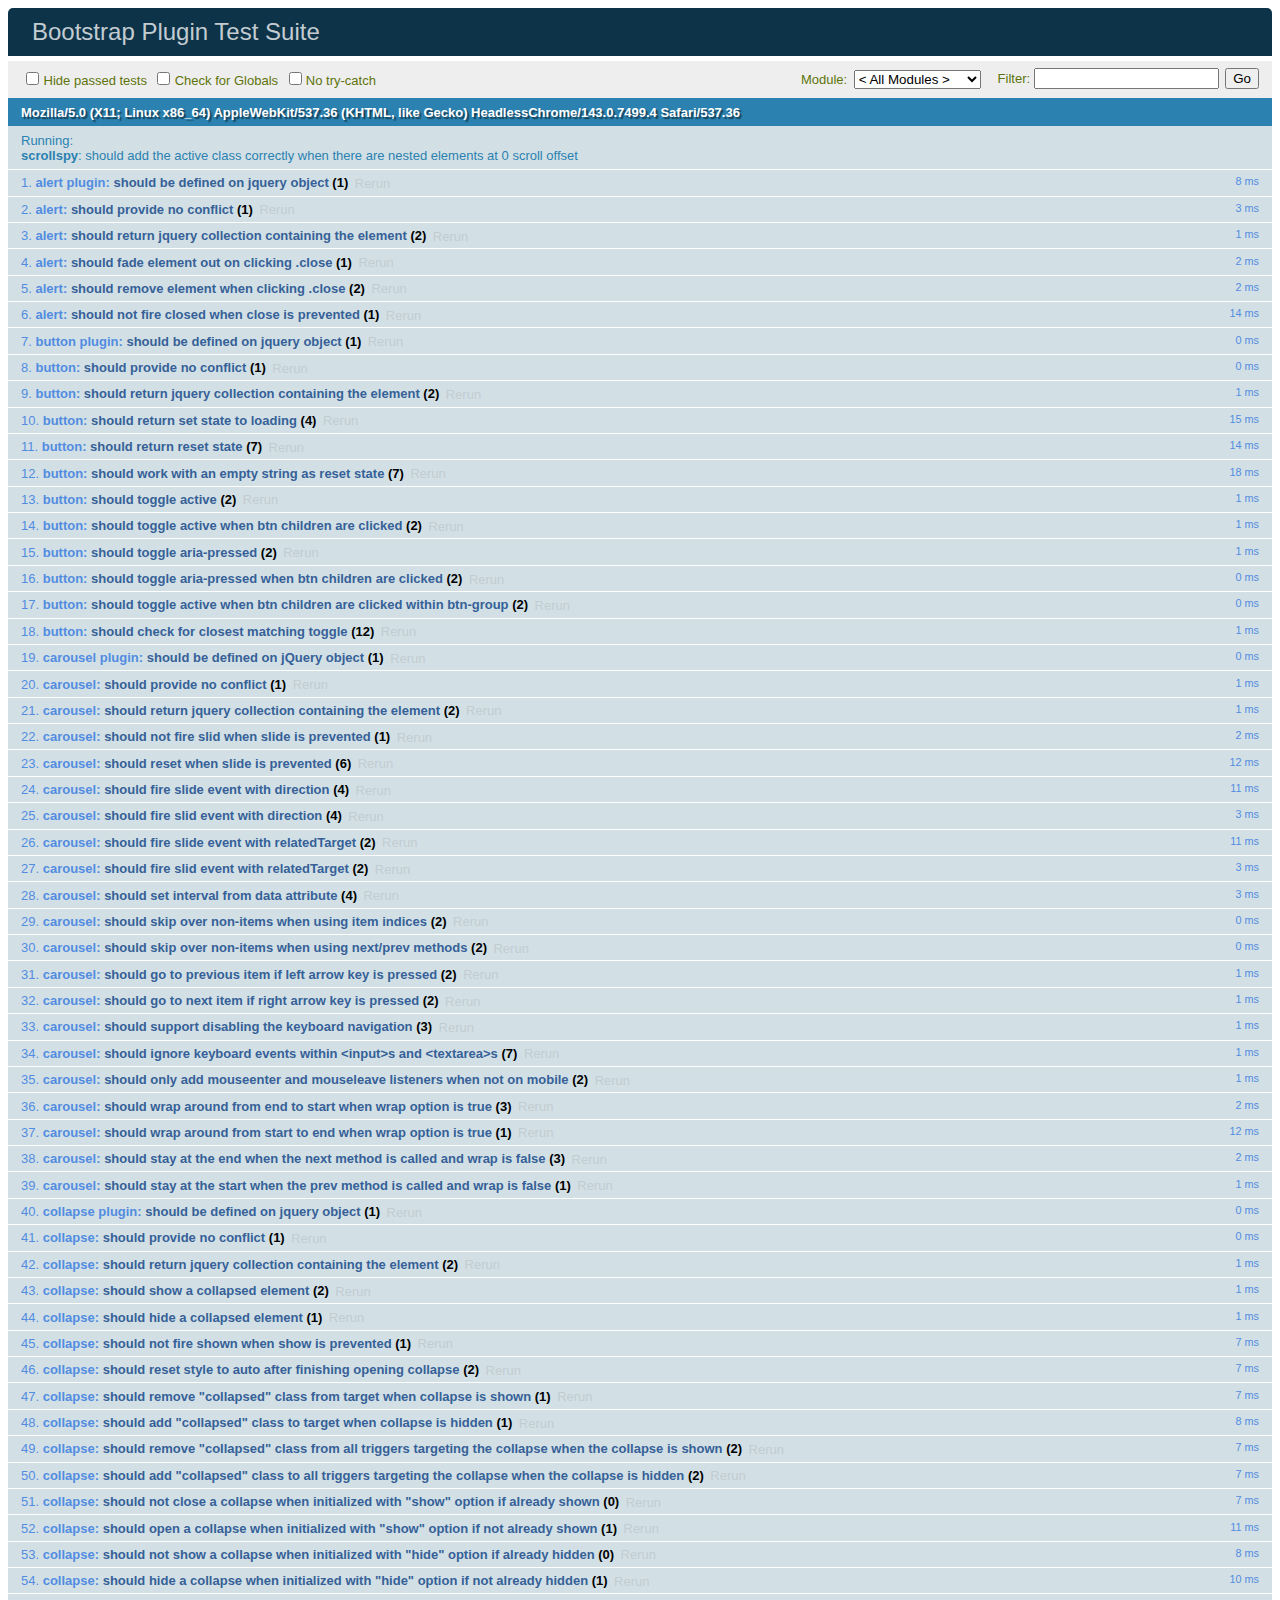
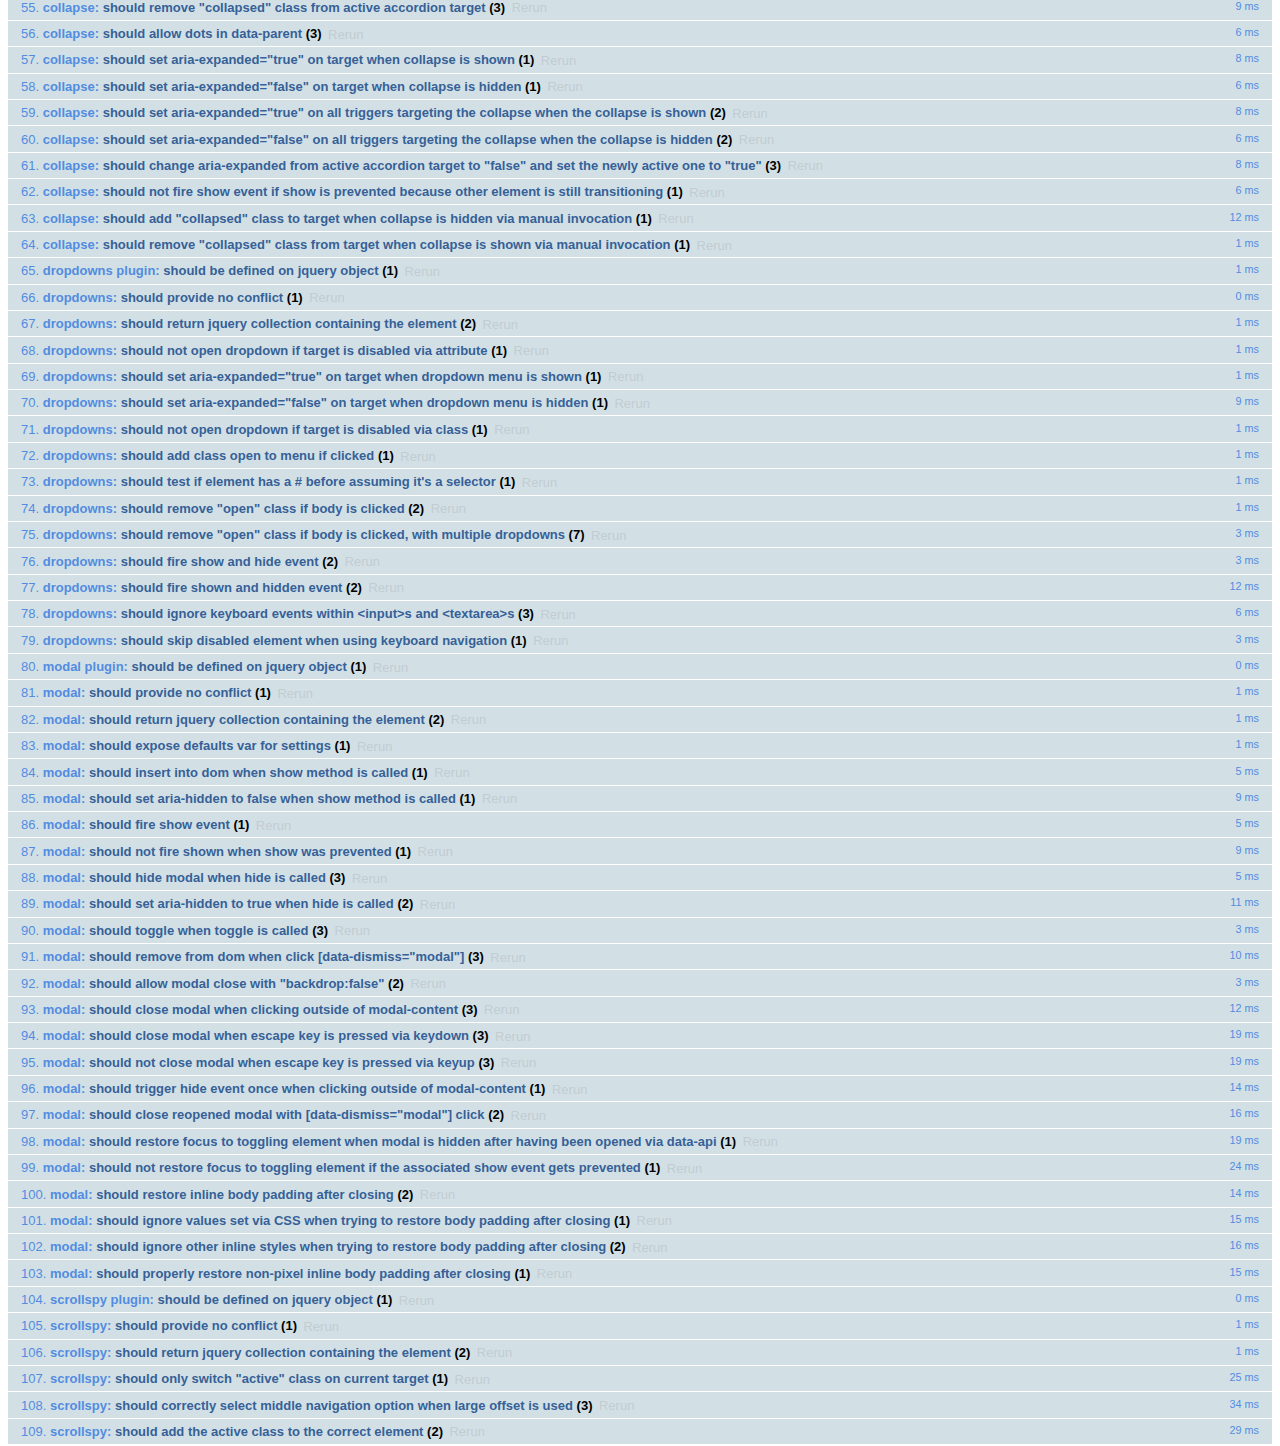
<file: shopaholic/lib/bootstrap-3.3.4/js/tests/index.html>
<!DOCTYPE html>
<html>
  <head>
    <meta charset="utf-8">
    <title>Bootstrap Plugin Test Suite</title>
    <meta name="viewport" content="width=device-width, initial-scale=1">

    <!-- jQuery -->
    <script src="vendor/jquery.min.js"></script>
    <script>
      // Disable jQuery event aliases to ensure we don't accidentally use any of them
      (function () {
        var eventAliases = [
          'blur',
          'focus',
          'focusin',
          'focusout',
          'load',
          'resize',
          'scroll',
          'unload',
          'click',
          'dblclick',
          'mousedown',
          'mouseup',
          'mousemove',
          'mouseover',
          'mouseout',
          'mouseenter',
          'mouseleave',
          'change',
          'select',
          'submit',
          'keydown',
          'keypress',
          'keyup',
          'error',
          'contextmenu',
          'hover',
          'bind',
          'unbind',
          'delegate',
          'undelegate'
        ]
        for (var i = 0; i < eventAliases.length; i++) {
          $.fn[eventAliases[i]] = undefined
        }
      })()
    </script>

    <!-- QUnit -->
    <link rel="stylesheet" href="vendor/qunit.css" media="screen">
    <script src="vendor/qunit.js"></script>
    <script>
      // See https://github.com/axemclion/grunt-saucelabs#test-result-details-with-qunit
      var log = []
      // Require assert.expect in each test.
      QUnit.config.requireExpects = true
      QUnit.done(function (testResults) {
        var tests = []
        for (var i = 0, len = log.length; i < len; i++) {
          var details = log[i]
          tests.push({
            name: details.name,
            result: details.result,
            expected: details.expected,
            actual: details.actual,
            source: details.source
          })
        }
        testResults.tests = tests

        window.global_test_results = testResults
      })

      QUnit.testStart(function (testDetails) {
        $(window).scrollTop(0)
        QUnit.log(function (details) {
          if (!details.result) {
            details.name = testDetails.name
            log.push(details)
          }
        })
      })

      // Cleanup
      QUnit.testDone(function () {
        $('#qunit-fixture').empty()
        $('#modal-test, .modal-backdrop').remove()
      })

      // Display fixture on-screen on iOS to avoid false positives
      if (/iPhone|iPad|iPod/.test(navigator.userAgent)) {
        QUnit.begin(function() {
          $('#qunit-fixture').css({ top: 0, left: 0 })
        })

        QUnit.done(function () {
          $('#qunit-fixture').css({ top: '', left: '' })
        })
      }

      // Disable deprecated global QUnit method aliases in preparation for QUnit v2
      (function () {
        var methodNames = [
          'async',
          'asyncTest',
          'deepEqual',
          'equal',
          'expect',
          'module',
          'notDeepEqual',
          'notEqual',
          'notPropEqual',
          'notStrictEqual',
          'ok',
          'propEqual',
          'push',
          'start',
          'stop',
          'strictEqual',
          'test',
          'throws'
        ];
        for (var i = 0; i < methodNames.length; i++) {
          var methodName = methodNames[i];
          window[methodName] = undefined;
        }
      })();
    </script>

    <!-- Plugin sources -->
    <script>$.support.transition = false</script>
    <script src="../../js/alert.js"></script>
    <script src="../../js/button.js"></script>
    <script src="../../js/carousel.js"></script>
    <script src="../../js/collapse.js"></script>
    <script src="../../js/dropdown.js"></script>
    <script src="../../js/modal.js"></script>
    <script src="../../js/scrollspy.js"></script>
    <script src="../../js/tab.js"></script>
    <script src="../../js/tooltip.js"></script>
    <script src="../../js/popover.js"></script>
    <script src="../../js/affix.js"></script>

    <!-- Unit tests -->
    <script src="unit/alert.js"></script>
    <script src="unit/button.js"></script>
    <script src="unit/carousel.js"></script>
    <script src="unit/collapse.js"></script>
    <script src="unit/dropdown.js"></script>
    <script src="unit/modal.js"></script>
    <script src="unit/scrollspy.js"></script>
    <script src="unit/tab.js"></script>
    <script src="unit/tooltip.js"></script>
    <script src="unit/popover.js"></script>
    <script src="unit/affix.js"></script>

  </head>
  <body>
    <div id="qunit-container">
      <div id="qunit"></div>
      <div id="qunit-fixture"></div>
    </div>
  </body>
</html>
</file>
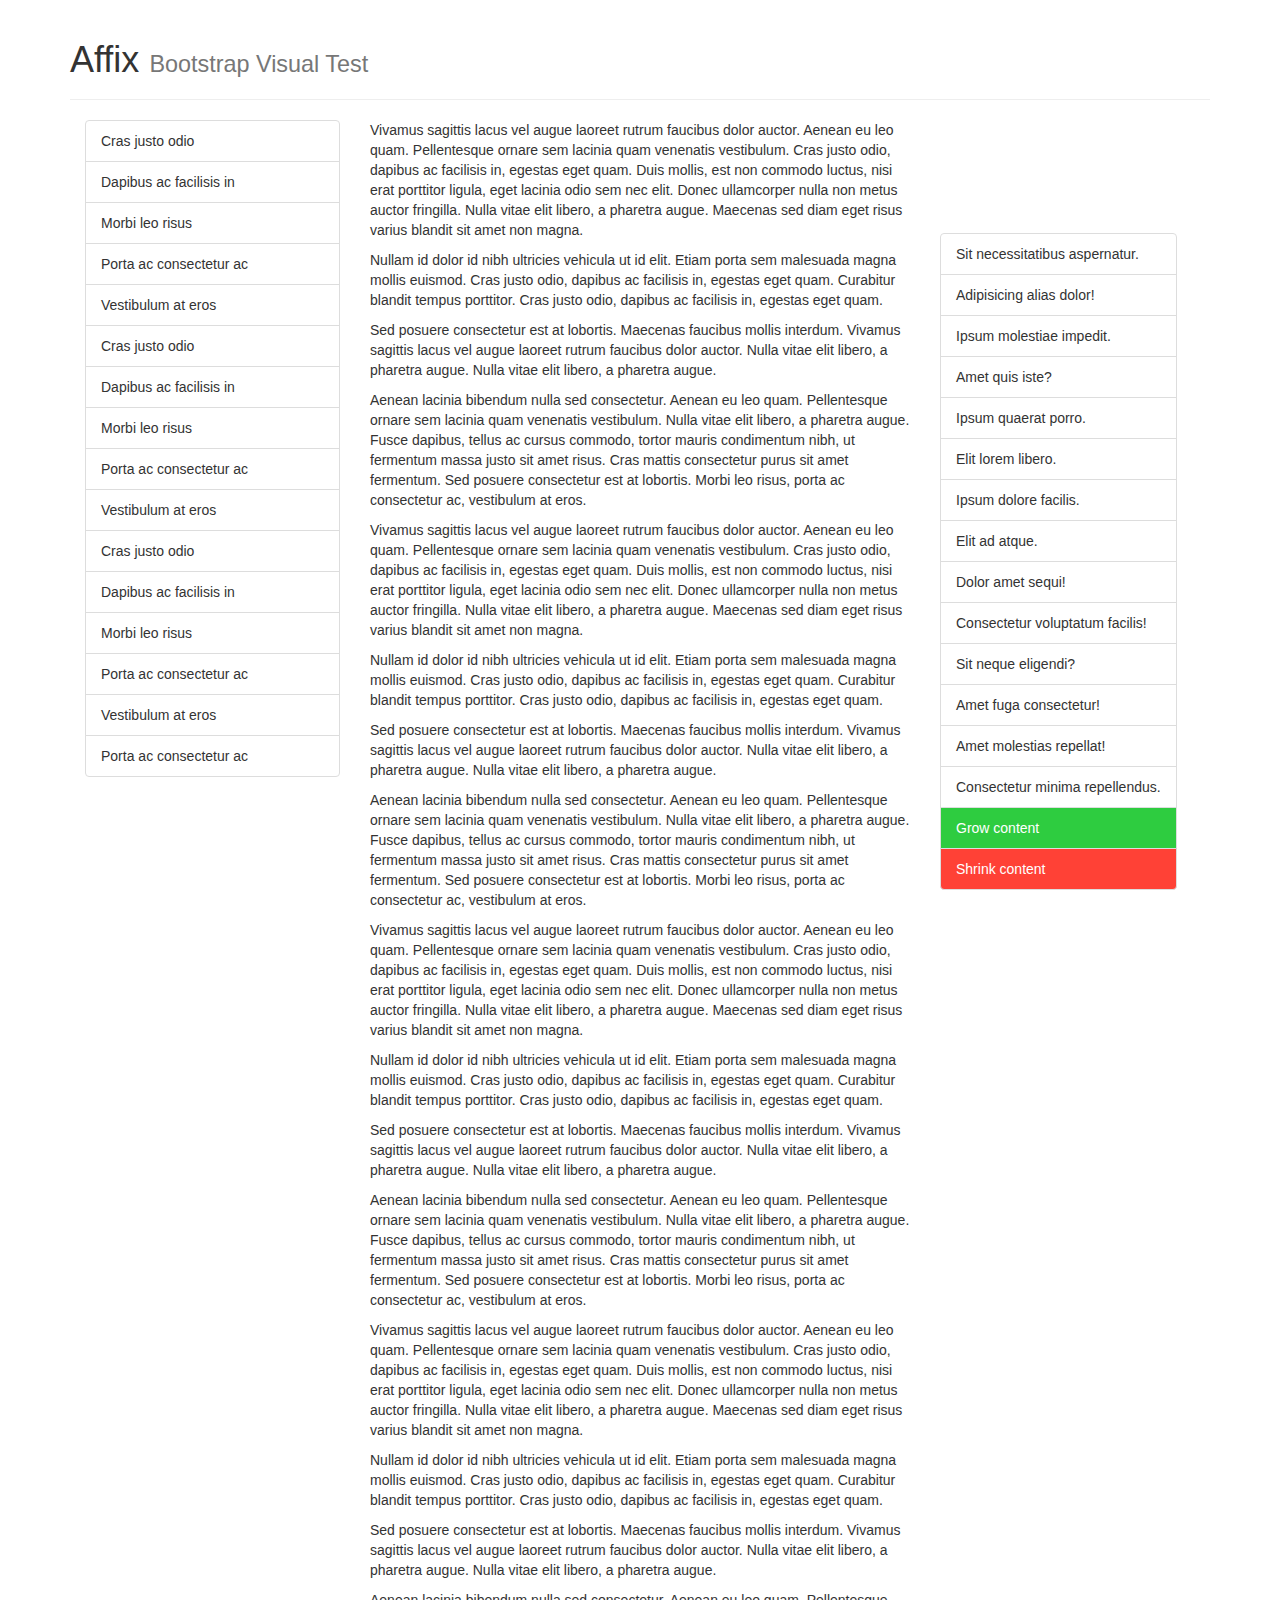
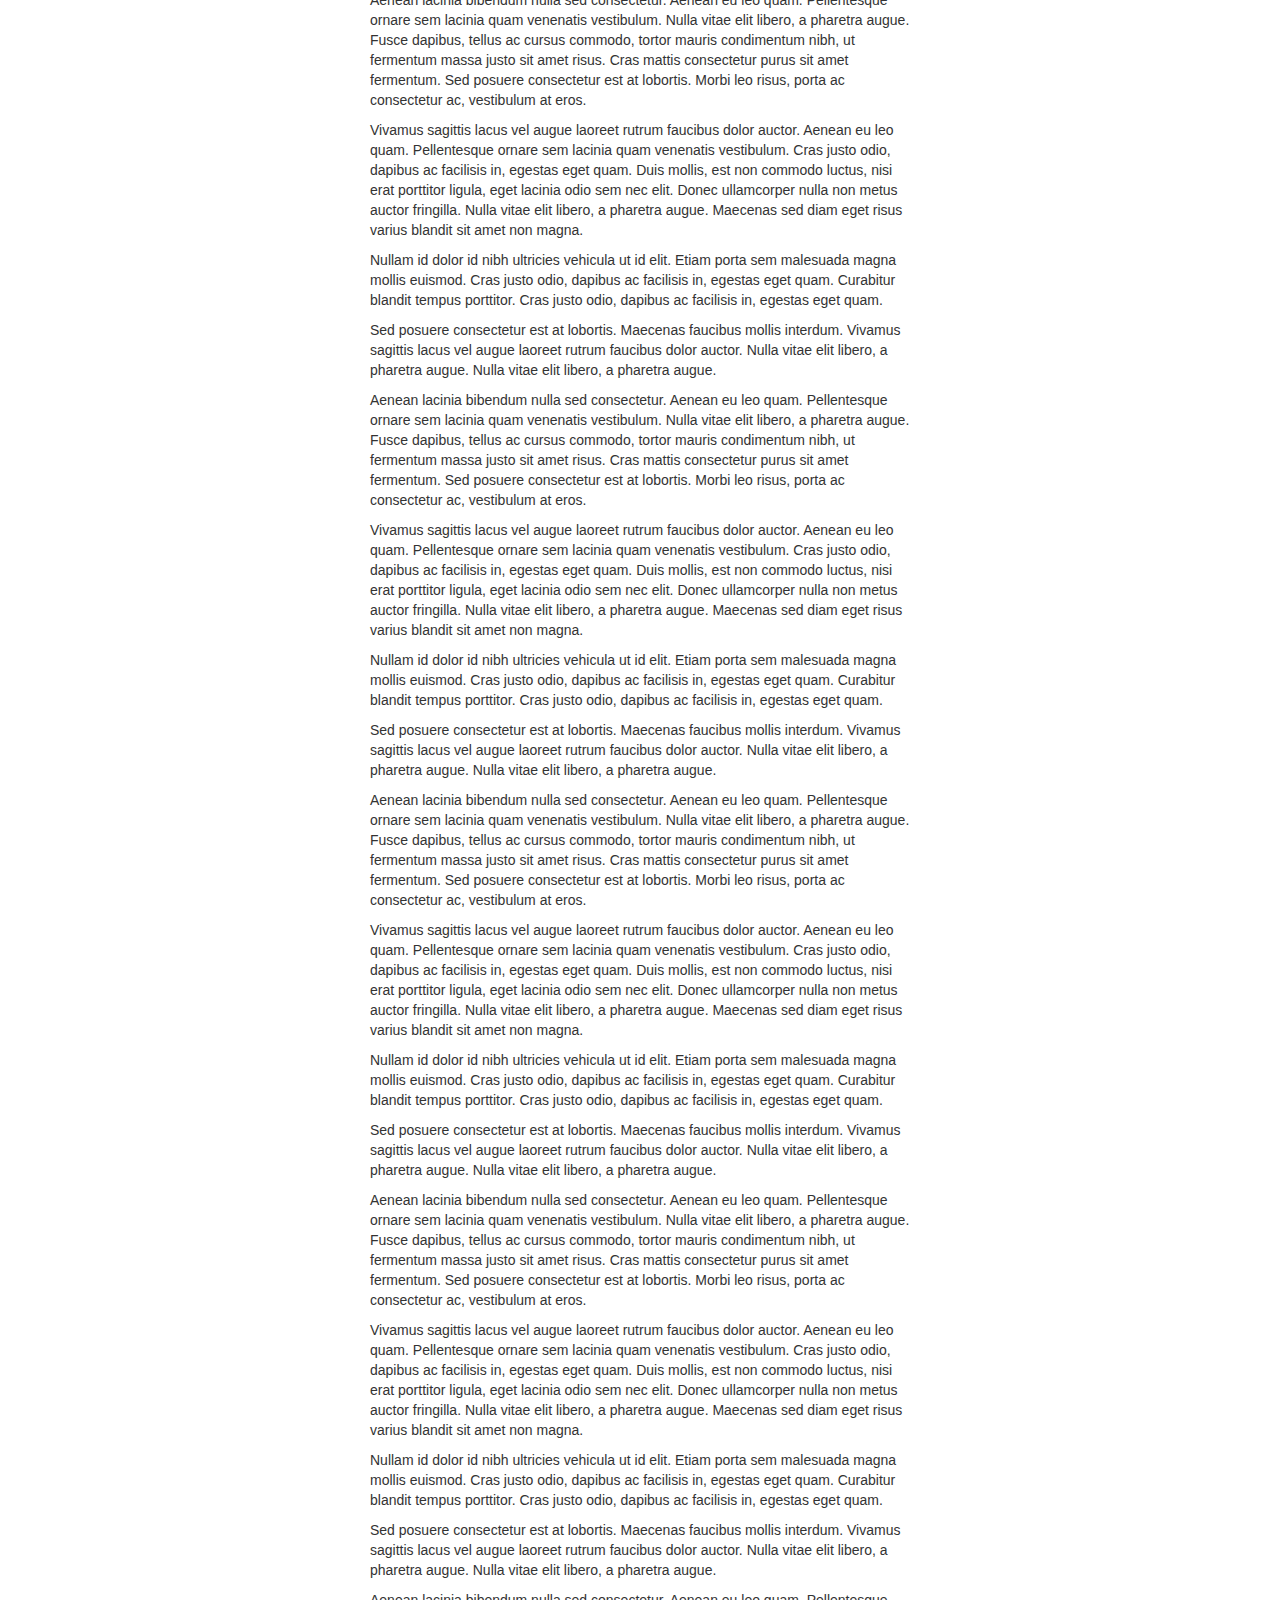
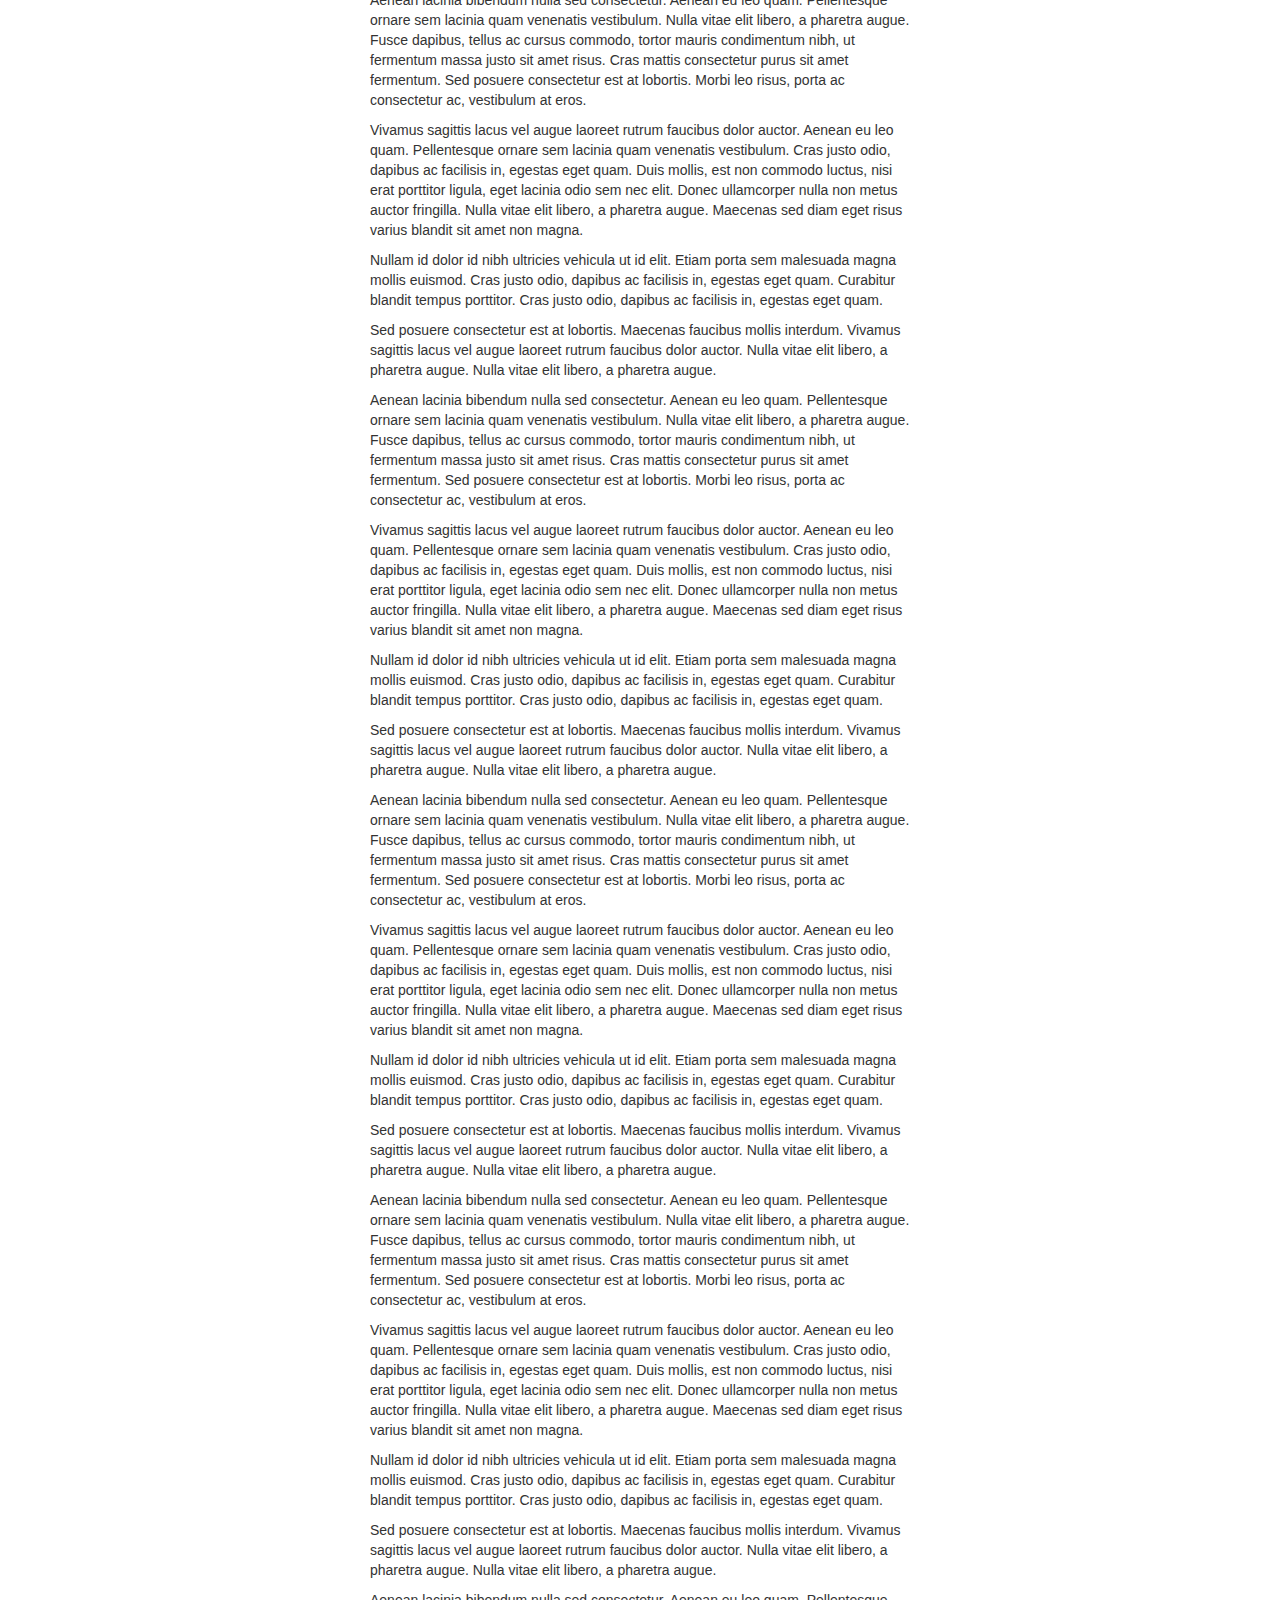
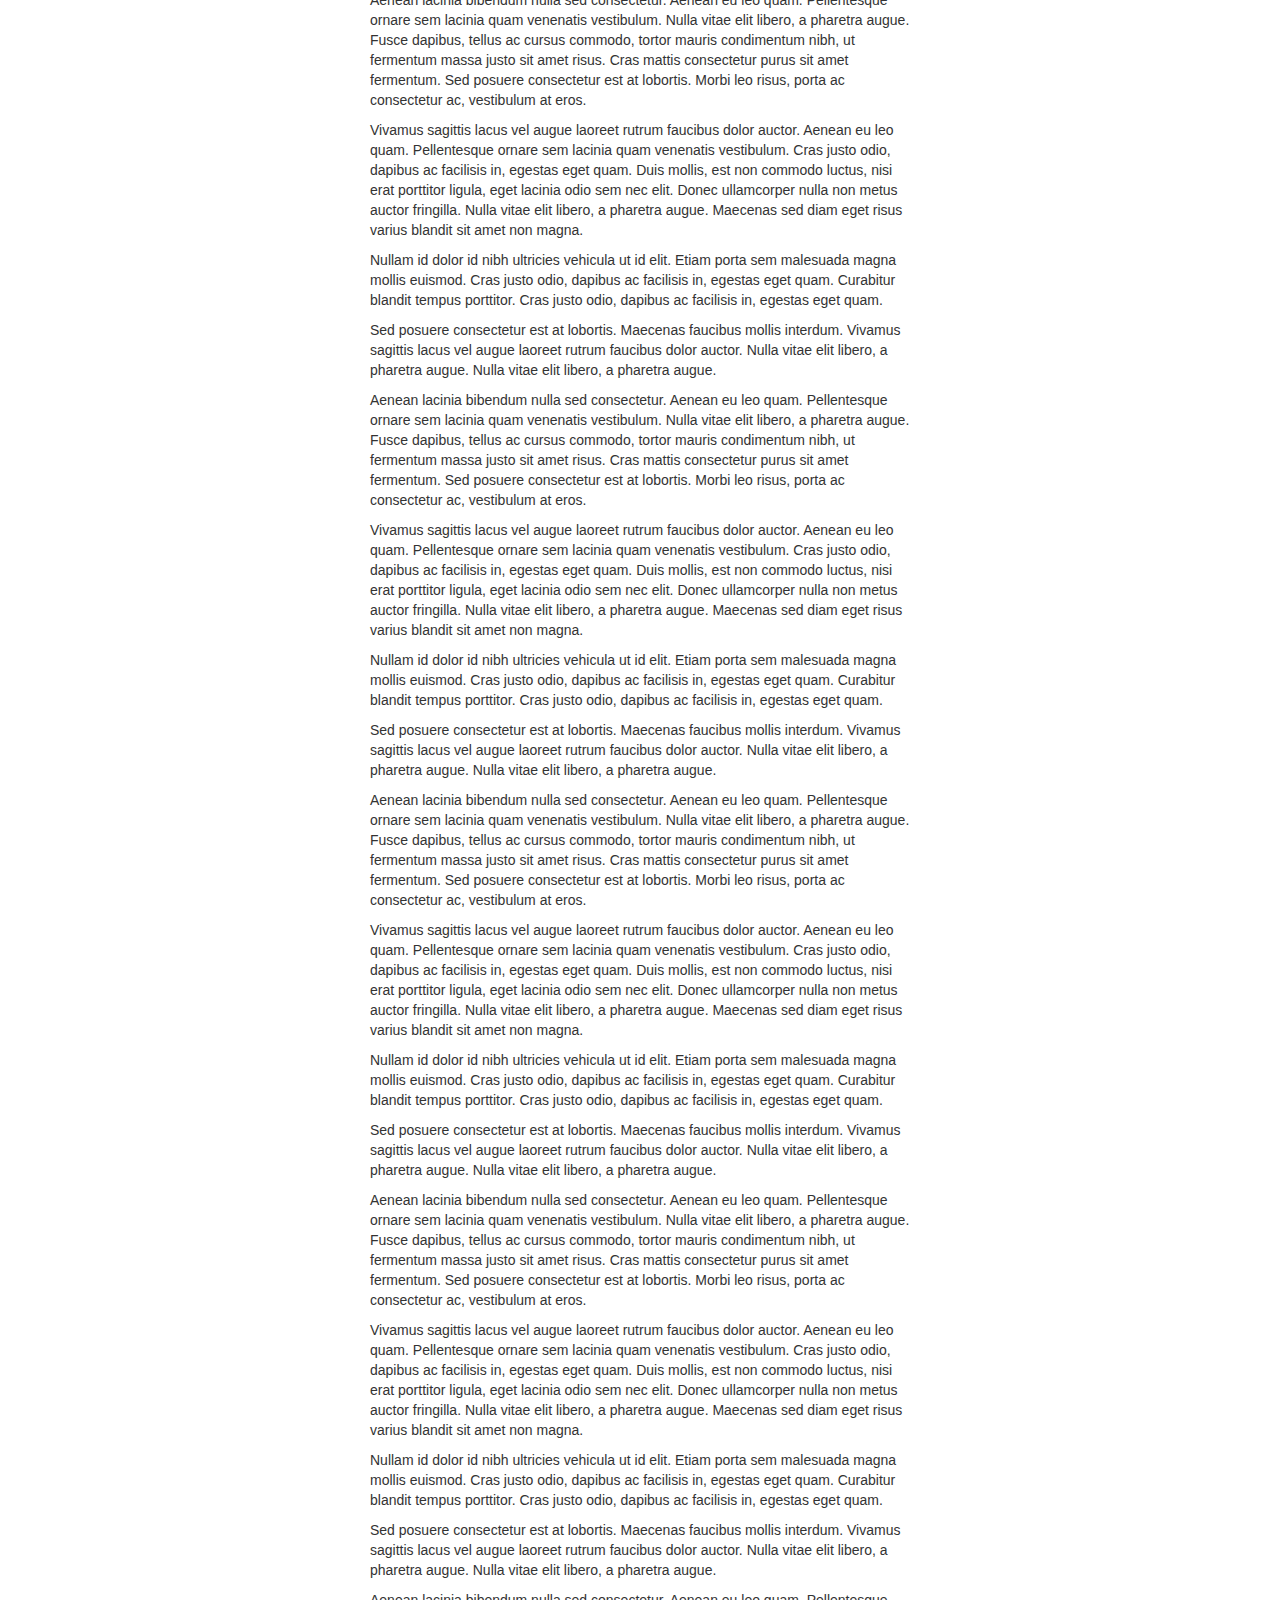
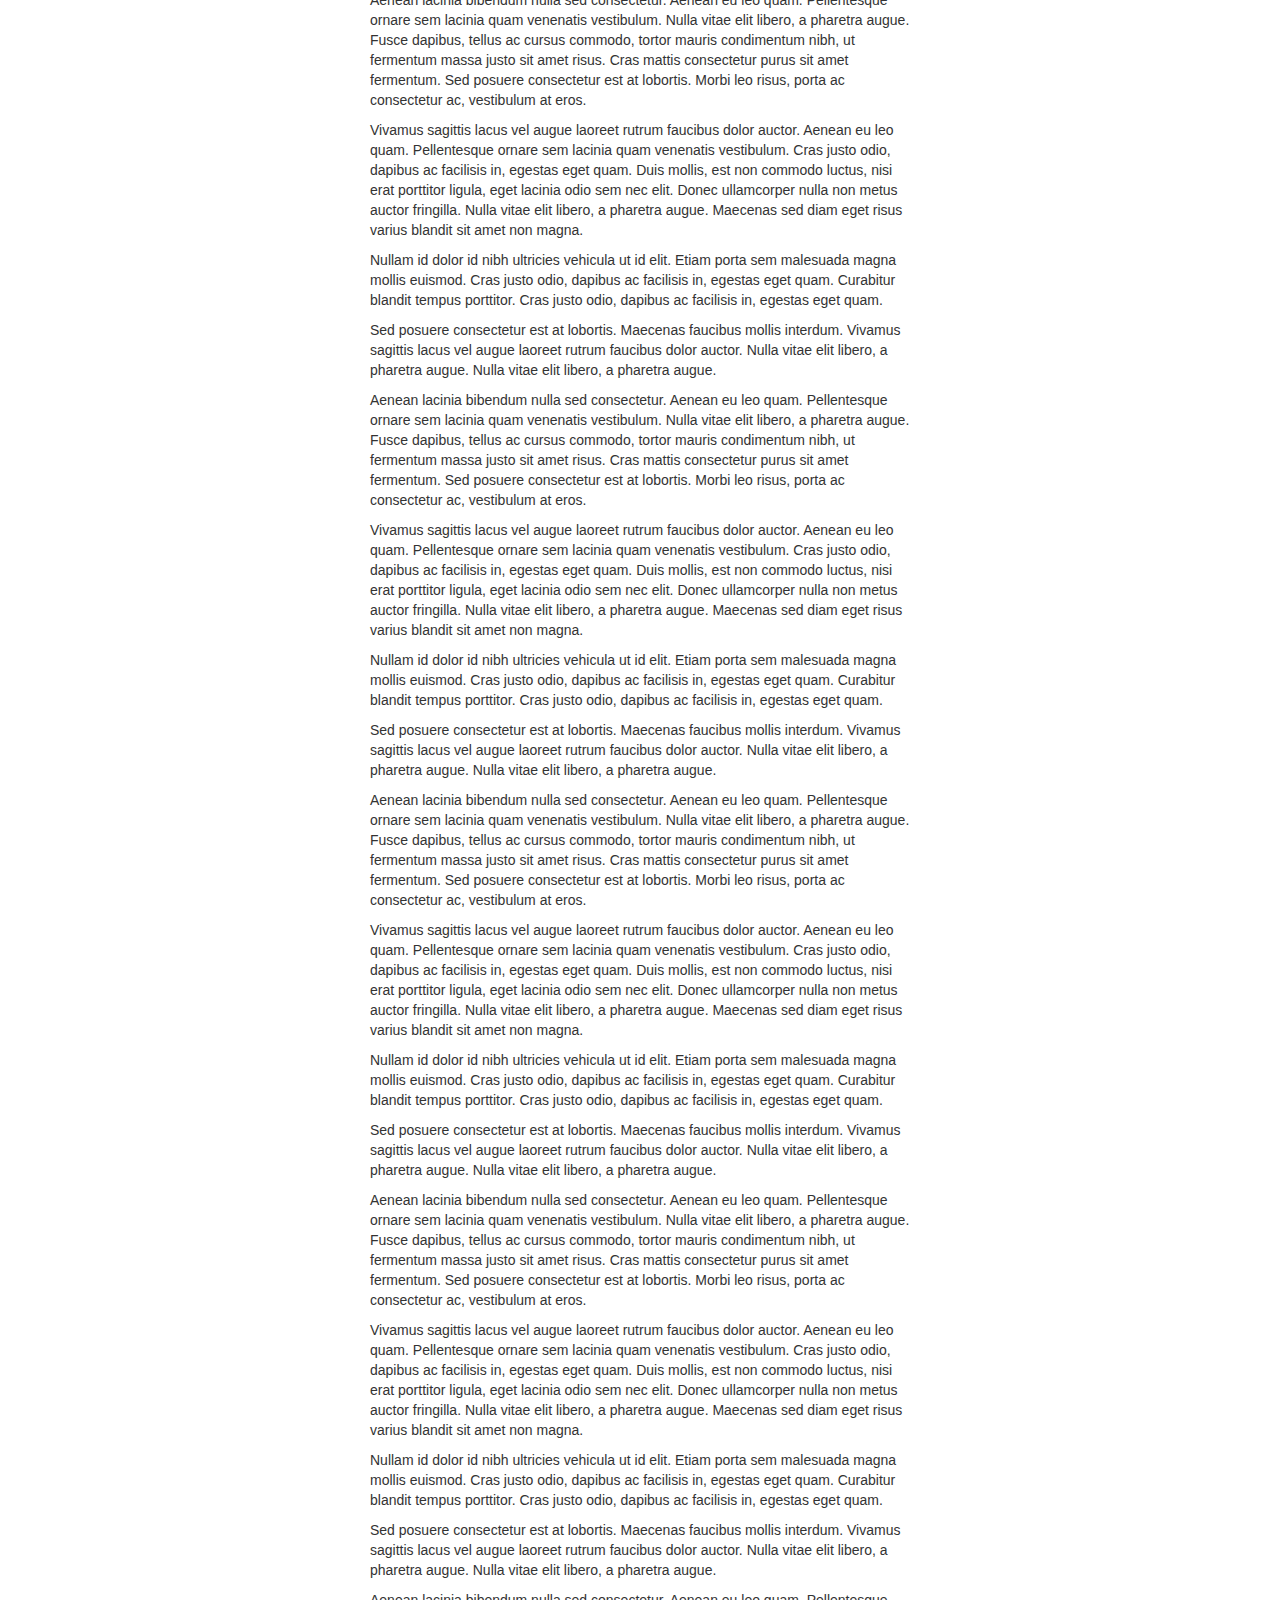
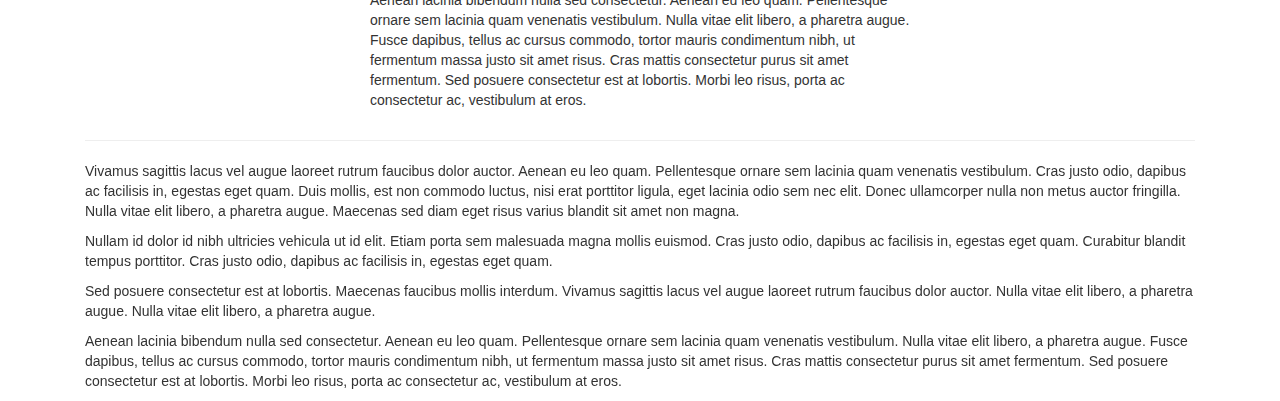
<file: shopaholic/lib/bootstrap-3.3.4/js/tests/visual/affix.html>
<!DOCTYPE html>
<html>
<head>
  <meta charset="utf-8">
  <meta http-equiv="X-UA-Compatible" content="IE=edge">
  <meta name="viewport" content="width=device-width, initial-scale=1">
  <title>Affix</title>
  <link rel="stylesheet" href="../../../dist/css/bootstrap.min.css">

  <style>
    /* Test Styles */
    .affixed-element-top.affix {
      top: 10px;
    }
    .affixed-element-top.affix-bottom {
      position: absolute;
    }
    .affixed-element-bottom {
      margin-bottom: 0;
    }
    .affixed-element-bottom.affix {
      bottom: 10px;
    }
    .affixed-element-bottom.affix-bottom {
      position: relative;
    }
    .grow-btn, .shrink-btn {
      color: #FFF;
    }
    .grow-btn {
      background-color: #2ECC40;
    }
    .grow-btn:hover {
      background-color: #3D9970;
    }
    .shrink-btn {
      background-color: #FF4136;
    }
    .shrink-btn:hover {
      background-color: #85144B;
    }
  </style>

  <!-- HTML5 shim and Respond.js for IE8 support of HTML5 elements and media queries -->
  <!-- WARNING: Respond.js doesn't work if you view the page via file:// -->
  <!--[if lt IE 9]>
    <script src="https://oss.maxcdn.com/html5shiv/3.7.2/html5shiv.min.js"></script>
    <script src="https://oss.maxcdn.com/respond/1.4.2/respond.min.js"></script>
  <![endif]-->
</head>
<body>

<div class="container">

  <div class="page-header js-page-header">
    <h1>Affix <small>Bootstrap Visual Test</small></h1>
  </div>

  <div class="col-md-3">
    <ul class="list-group affixed-element-top js-affixed-element-top">
      <li class="list-group-item">Cras justo odio</li>
      <li class="list-group-item">Dapibus ac facilisis in</li>
      <li class="list-group-item">Morbi leo risus</li>
      <li class="list-group-item">Porta ac consectetur ac</li>
      <li class="list-group-item">Vestibulum at eros</li>
      <li class="list-group-item">Cras justo odio</li>
      <li class="list-group-item">Dapibus ac facilisis in</li>
      <li class="list-group-item">Morbi leo risus</li>
      <li class="list-group-item">Porta ac consectetur ac</li>
      <li class="list-group-item">Vestibulum at eros</li>
      <li class="list-group-item">Cras justo odio</li>
      <li class="list-group-item">Dapibus ac facilisis in</li>
      <li class="list-group-item">Morbi leo risus</li>
      <li class="list-group-item">Porta ac consectetur ac</li>
      <li class="list-group-item">Vestibulum at eros</li>
      <li class="list-group-item">Porta ac consectetur ac</li>
    </ul>
  </div>

  <div class="col-md-6 js-content">

    <p>Vivamus sagittis lacus vel augue laoreet rutrum faucibus dolor auctor. Aenean eu leo quam. Pellentesque ornare sem lacinia quam venenatis vestibulum. Cras justo odio, dapibus ac facilisis in, egestas eget quam. Duis mollis, est non commodo luctus, nisi erat porttitor ligula, eget lacinia odio sem nec elit. Donec ullamcorper nulla non metus auctor fringilla. Nulla vitae elit libero, a pharetra augue. Maecenas sed diam eget risus varius blandit sit amet non magna.</p>

    <p>Nullam id dolor id nibh ultricies vehicula ut id elit. Etiam porta sem malesuada magna mollis euismod. Cras justo odio, dapibus ac facilisis in, egestas eget quam. Curabitur blandit tempus porttitor. Cras justo odio, dapibus ac facilisis in, egestas eget quam.</p>

    <p>Sed posuere consectetur est at lobortis. Maecenas faucibus mollis interdum. Vivamus sagittis lacus vel augue laoreet rutrum faucibus dolor auctor. Nulla vitae elit libero, a pharetra augue. Nulla vitae elit libero, a pharetra augue.</p>

    <p>Aenean lacinia bibendum nulla sed consectetur. Aenean eu leo quam. Pellentesque ornare sem lacinia quam venenatis vestibulum. Nulla vitae elit libero, a pharetra augue. Fusce dapibus, tellus ac cursus commodo, tortor mauris condimentum nibh, ut fermentum massa justo sit amet risus. Cras mattis consectetur purus sit amet fermentum. Sed posuere consectetur est at lobortis. Morbi leo risus, porta ac consectetur ac, vestibulum at eros.</p>

    <p>Vivamus sagittis lacus vel augue laoreet rutrum faucibus dolor auctor. Aenean eu leo quam. Pellentesque ornare sem lacinia quam venenatis vestibulum. Cras justo odio, dapibus ac facilisis in, egestas eget quam. Duis mollis, est non commodo luctus, nisi erat porttitor ligula, eget lacinia odio sem nec elit. Donec ullamcorper nulla non metus auctor fringilla. Nulla vitae elit libero, a pharetra augue. Maecenas sed diam eget risus varius blandit sit amet non magna.</p>

    <p>Nullam id dolor id nibh ultricies vehicula ut id elit. Etiam porta sem malesuada magna mollis euismod. Cras justo odio, dapibus ac facilisis in, egestas eget quam. Curabitur blandit tempus porttitor. Cras justo odio, dapibus ac facilisis in, egestas eget quam.</p>

    <p>Sed posuere consectetur est at lobortis. Maecenas faucibus mollis interdum. Vivamus sagittis lacus vel augue laoreet rutrum faucibus dolor auctor. Nulla vitae elit libero, a pharetra augue. Nulla vitae elit libero, a pharetra augue.</p>

    <p>Aenean lacinia bibendum nulla sed consectetur. Aenean eu leo quam. Pellentesque ornare sem lacinia quam venenatis vestibulum. Nulla vitae elit libero, a pharetra augue. Fusce dapibus, tellus ac cursus commodo, tortor mauris condimentum nibh, ut fermentum massa justo sit amet risus. Cras mattis consectetur purus sit amet fermentum. Sed posuere consectetur est at lobortis. Morbi leo risus, porta ac consectetur ac, vestibulum at eros.</p>

    <p>Vivamus sagittis lacus vel augue laoreet rutrum faucibus dolor auctor. Aenean eu leo quam. Pellentesque ornare sem lacinia quam venenatis vestibulum. Cras justo odio, dapibus ac facilisis in, egestas eget quam. Duis mollis, est non commodo luctus, nisi erat porttitor ligula, eget lacinia odio sem nec elit. Donec ullamcorper nulla non metus auctor fringilla. Nulla vitae elit libero, a pharetra augue. Maecenas sed diam eget risus varius blandit sit amet non magna.</p>

    <p>Nullam id dolor id nibh ultricies vehicula ut id elit. Etiam porta sem malesuada magna mollis euismod. Cras justo odio, dapibus ac facilisis in, egestas eget quam. Curabitur blandit tempus porttitor. Cras justo odio, dapibus ac facilisis in, egestas eget quam.</p>

    <p>Sed posuere consectetur est at lobortis. Maecenas faucibus mollis interdum. Vivamus sagittis lacus vel augue laoreet rutrum faucibus dolor auctor. Nulla vitae elit libero, a pharetra augue. Nulla vitae elit libero, a pharetra augue.</p>

    <p>Aenean lacinia bibendum nulla sed consectetur. Aenean eu leo quam. Pellentesque ornare sem lacinia quam venenatis vestibulum. Nulla vitae elit libero, a pharetra augue. Fusce dapibus, tellus ac cursus commodo, tortor mauris condimentum nibh, ut fermentum massa justo sit amet risus. Cras mattis consectetur purus sit amet fermentum. Sed posuere consectetur est at lobortis. Morbi leo risus, porta ac consectetur ac, vestibulum at eros.</p>

    <p>Vivamus sagittis lacus vel augue laoreet rutrum faucibus dolor auctor. Aenean eu leo quam. Pellentesque ornare sem lacinia quam venenatis vestibulum. Cras justo odio, dapibus ac facilisis in, egestas eget quam. Duis mollis, est non commodo luctus, nisi erat porttitor ligula, eget lacinia odio sem nec elit. Donec ullamcorper nulla non metus auctor fringilla. Nulla vitae elit libero, a pharetra augue. Maecenas sed diam eget risus varius blandit sit amet non magna.</p>

    <p>Nullam id dolor id nibh ultricies vehicula ut id elit. Etiam porta sem malesuada magna mollis euismod. Cras justo odio, dapibus ac facilisis in, egestas eget quam. Curabitur blandit tempus porttitor. Cras justo odio, dapibus ac facilisis in, egestas eget quam.</p>

    <p>Sed posuere consectetur est at lobortis. Maecenas faucibus mollis interdum. Vivamus sagittis lacus vel augue laoreet rutrum faucibus dolor auctor. Nulla vitae elit libero, a pharetra augue. Nulla vitae elit libero, a pharetra augue.</p>

    <p>Aenean lacinia bibendum nulla sed consectetur. Aenean eu leo quam. Pellentesque ornare sem lacinia quam venenatis vestibulum. Nulla vitae elit libero, a pharetra augue. Fusce dapibus, tellus ac cursus commodo, tortor mauris condimentum nibh, ut fermentum massa justo sit amet risus. Cras mattis consectetur purus sit amet fermentum. Sed posuere consectetur est at lobortis. Morbi leo risus, porta ac consectetur ac, vestibulum at eros.</p>
    <p>Vivamus sagittis lacus vel augue laoreet rutrum faucibus dolor auctor. Aenean eu leo quam. Pellentesque ornare sem lacinia quam venenatis vestibulum. Cras justo odio, dapibus ac facilisis in, egestas eget quam. Duis mollis, est non commodo luctus, nisi erat porttitor ligula, eget lacinia odio sem nec elit. Donec ullamcorper nulla non metus auctor fringilla. Nulla vitae elit libero, a pharetra augue. Maecenas sed diam eget risus varius blandit sit amet non magna.</p>

    <p>Nullam id dolor id nibh ultricies vehicula ut id elit. Etiam porta sem malesuada magna mollis euismod. Cras justo odio, dapibus ac facilisis in, egestas eget quam. Curabitur blandit tempus porttitor. Cras justo odio, dapibus ac facilisis in, egestas eget quam.</p>

    <p>Sed posuere consectetur est at lobortis. Maecenas faucibus mollis interdum. Vivamus sagittis lacus vel augue laoreet rutrum faucibus dolor auctor. Nulla vitae elit libero, a pharetra augue. Nulla vitae elit libero, a pharetra augue.</p>

    <p>Aenean lacinia bibendum nulla sed consectetur. Aenean eu leo quam. Pellentesque ornare sem lacinia quam venenatis vestibulum. Nulla vitae elit libero, a pharetra augue. Fusce dapibus, tellus ac cursus commodo, tortor mauris condimentum nibh, ut fermentum massa justo sit amet risus. Cras mattis consectetur purus sit amet fermentum. Sed posuere consectetur est at lobortis. Morbi leo risus, porta ac consectetur ac, vestibulum at eros.</p>

    <p>Vivamus sagittis lacus vel augue laoreet rutrum faucibus dolor auctor. Aenean eu leo quam. Pellentesque ornare sem lacinia quam venenatis vestibulum. Cras justo odio, dapibus ac facilisis in, egestas eget quam. Duis mollis, est non commodo luctus, nisi erat porttitor ligula, eget lacinia odio sem nec elit. Donec ullamcorper nulla non metus auctor fringilla. Nulla vitae elit libero, a pharetra augue. Maecenas sed diam eget risus varius blandit sit amet non magna.</p>

    <p>Nullam id dolor id nibh ultricies vehicula ut id elit. Etiam porta sem malesuada magna mollis euismod. Cras justo odio, dapibus ac facilisis in, egestas eget quam. Curabitur blandit tempus porttitor. Cras justo odio, dapibus ac facilisis in, egestas eget quam.</p>

    <p>Sed posuere consectetur est at lobortis. Maecenas faucibus mollis interdum. Vivamus sagittis lacus vel augue laoreet rutrum faucibus dolor auctor. Nulla vitae elit libero, a pharetra augue. Nulla vitae elit libero, a pharetra augue.</p>

    <p>Aenean lacinia bibendum nulla sed consectetur. Aenean eu leo quam. Pellentesque ornare sem lacinia quam venenatis vestibulum. Nulla vitae elit libero, a pharetra augue. Fusce dapibus, tellus ac cursus commodo, tortor mauris condimentum nibh, ut fermentum massa justo sit amet risus. Cras mattis consectetur purus sit amet fermentum. Sed posuere consectetur est at lobortis. Morbi leo risus, porta ac consectetur ac, vestibulum at eros.</p>
    <p>Vivamus sagittis lacus vel augue laoreet rutrum faucibus dolor auctor. Aenean eu leo quam. Pellentesque ornare sem lacinia quam venenatis vestibulum. Cras justo odio, dapibus ac facilisis in, egestas eget quam. Duis mollis, est non commodo luctus, nisi erat porttitor ligula, eget lacinia odio sem nec elit. Donec ullamcorper nulla non metus auctor fringilla. Nulla vitae elit libero, a pharetra augue. Maecenas sed diam eget risus varius blandit sit amet non magna.</p>

    <p>Nullam id dolor id nibh ultricies vehicula ut id elit. Etiam porta sem malesuada magna mollis euismod. Cras justo odio, dapibus ac facilisis in, egestas eget quam. Curabitur blandit tempus porttitor. Cras justo odio, dapibus ac facilisis in, egestas eget quam.</p>

    <p>Sed posuere consectetur est at lobortis. Maecenas faucibus mollis interdum. Vivamus sagittis lacus vel augue laoreet rutrum faucibus dolor auctor. Nulla vitae elit libero, a pharetra augue. Nulla vitae elit libero, a pharetra augue.</p>

    <p>Aenean lacinia bibendum nulla sed consectetur. Aenean eu leo quam. Pellentesque ornare sem lacinia quam venenatis vestibulum. Nulla vitae elit libero, a pharetra augue. Fusce dapibus, tellus ac cursus commodo, tortor mauris condimentum nibh, ut fermentum massa justo sit amet risus. Cras mattis consectetur purus sit amet fermentum. Sed posuere consectetur est at lobortis. Morbi leo risus, porta ac consectetur ac, vestibulum at eros.</p>

    <p>Vivamus sagittis lacus vel augue laoreet rutrum faucibus dolor auctor. Aenean eu leo quam. Pellentesque ornare sem lacinia quam venenatis vestibulum. Cras justo odio, dapibus ac facilisis in, egestas eget quam. Duis mollis, est non commodo luctus, nisi erat porttitor ligula, eget lacinia odio sem nec elit. Donec ullamcorper nulla non metus auctor fringilla. Nulla vitae elit libero, a pharetra augue. Maecenas sed diam eget risus varius blandit sit amet non magna.</p>

    <p>Nullam id dolor id nibh ultricies vehicula ut id elit. Etiam porta sem malesuada magna mollis euismod. Cras justo odio, dapibus ac facilisis in, egestas eget quam. Curabitur blandit tempus porttitor. Cras justo odio, dapibus ac facilisis in, egestas eget quam.</p>

    <p>Sed posuere consectetur est at lobortis. Maecenas faucibus mollis interdum. Vivamus sagittis lacus vel augue laoreet rutrum faucibus dolor auctor. Nulla vitae elit libero, a pharetra augue. Nulla vitae elit libero, a pharetra augue.</p>

    <p>Aenean lacinia bibendum nulla sed consectetur. Aenean eu leo quam. Pellentesque ornare sem lacinia quam venenatis vestibulum. Nulla vitae elit libero, a pharetra augue. Fusce dapibus, tellus ac cursus commodo, tortor mauris condimentum nibh, ut fermentum massa justo sit amet risus. Cras mattis consectetur purus sit amet fermentum. Sed posuere consectetur est at lobortis. Morbi leo risus, porta ac consectetur ac, vestibulum at eros.</p>
    <p>Vivamus sagittis lacus vel augue laoreet rutrum faucibus dolor auctor. Aenean eu leo quam. Pellentesque ornare sem lacinia quam venenatis vestibulum. Cras justo odio, dapibus ac facilisis in, egestas eget quam. Duis mollis, est non commodo luctus, nisi erat porttitor ligula, eget lacinia odio sem nec elit. Donec ullamcorper nulla non metus auctor fringilla. Nulla vitae elit libero, a pharetra augue. Maecenas sed diam eget risus varius blandit sit amet non magna.</p>

    <p>Nullam id dolor id nibh ultricies vehicula ut id elit. Etiam porta sem malesuada magna mollis euismod. Cras justo odio, dapibus ac facilisis in, egestas eget quam. Curabitur blandit tempus porttitor. Cras justo odio, dapibus ac facilisis in, egestas eget quam.</p>

    <p>Sed posuere consectetur est at lobortis. Maecenas faucibus mollis interdum. Vivamus sagittis lacus vel augue laoreet rutrum faucibus dolor auctor. Nulla vitae elit libero, a pharetra augue. Nulla vitae elit libero, a pharetra augue.</p>

    <p>Aenean lacinia bibendum nulla sed consectetur. Aenean eu leo quam. Pellentesque ornare sem lacinia quam venenatis vestibulum. Nulla vitae elit libero, a pharetra augue. Fusce dapibus, tellus ac cursus commodo, tortor mauris condimentum nibh, ut fermentum massa justo sit amet risus. Cras mattis consectetur purus sit amet fermentum. Sed posuere consectetur est at lobortis. Morbi leo risus, porta ac consectetur ac, vestibulum at eros.</p>

    <p>Vivamus sagittis lacus vel augue laoreet rutrum faucibus dolor auctor. Aenean eu leo quam. Pellentesque ornare sem lacinia quam venenatis vestibulum. Cras justo odio, dapibus ac facilisis in, egestas eget quam. Duis mollis, est non commodo luctus, nisi erat porttitor ligula, eget lacinia odio sem nec elit. Donec ullamcorper nulla non metus auctor fringilla. Nulla vitae elit libero, a pharetra augue. Maecenas sed diam eget risus varius blandit sit amet non magna.</p>

    <p>Nullam id dolor id nibh ultricies vehicula ut id elit. Etiam porta sem malesuada magna mollis euismod. Cras justo odio, dapibus ac facilisis in, egestas eget quam. Curabitur blandit tempus porttitor. Cras justo odio, dapibus ac facilisis in, egestas eget quam.</p>

    <p>Sed posuere consectetur est at lobortis. Maecenas faucibus mollis interdum. Vivamus sagittis lacus vel augue laoreet rutrum faucibus dolor auctor. Nulla vitae elit libero, a pharetra augue. Nulla vitae elit libero, a pharetra augue.</p>

    <p>Aenean lacinia bibendum nulla sed consectetur. Aenean eu leo quam. Pellentesque ornare sem lacinia quam venenatis vestibulum. Nulla vitae elit libero, a pharetra augue. Fusce dapibus, tellus ac cursus commodo, tortor mauris condimentum nibh, ut fermentum massa justo sit amet risus. Cras mattis consectetur purus sit amet fermentum. Sed posuere consectetur est at lobortis. Morbi leo risus, porta ac consectetur ac, vestibulum at eros.</p>
    <p>Vivamus sagittis lacus vel augue laoreet rutrum faucibus dolor auctor. Aenean eu leo quam. Pellentesque ornare sem lacinia quam venenatis vestibulum. Cras justo odio, dapibus ac facilisis in, egestas eget quam. Duis mollis, est non commodo luctus, nisi erat porttitor ligula, eget lacinia odio sem nec elit. Donec ullamcorper nulla non metus auctor fringilla. Nulla vitae elit libero, a pharetra augue. Maecenas sed diam eget risus varius blandit sit amet non magna.</p>

    <p>Nullam id dolor id nibh ultricies vehicula ut id elit. Etiam porta sem malesuada magna mollis euismod. Cras justo odio, dapibus ac facilisis in, egestas eget quam. Curabitur blandit tempus porttitor. Cras justo odio, dapibus ac facilisis in, egestas eget quam.</p>

    <p>Sed posuere consectetur est at lobortis. Maecenas faucibus mollis interdum. Vivamus sagittis lacus vel augue laoreet rutrum faucibus dolor auctor. Nulla vitae elit libero, a pharetra augue. Nulla vitae elit libero, a pharetra augue.</p>

    <p>Aenean lacinia bibendum nulla sed consectetur. Aenean eu leo quam. Pellentesque ornare sem lacinia quam venenatis vestibulum. Nulla vitae elit libero, a pharetra augue. Fusce dapibus, tellus ac cursus commodo, tortor mauris condimentum nibh, ut fermentum massa justo sit amet risus. Cras mattis consectetur purus sit amet fermentum. Sed posuere consectetur est at lobortis. Morbi leo risus, porta ac consectetur ac, vestibulum at eros.</p>

    <p>Vivamus sagittis lacus vel augue laoreet rutrum faucibus dolor auctor. Aenean eu leo quam. Pellentesque ornare sem lacinia quam venenatis vestibulum. Cras justo odio, dapibus ac facilisis in, egestas eget quam. Duis mollis, est non commodo luctus, nisi erat porttitor ligula, eget lacinia odio sem nec elit. Donec ullamcorper nulla non metus auctor fringilla. Nulla vitae elit libero, a pharetra augue. Maecenas sed diam eget risus varius blandit sit amet non magna.</p>

    <p>Nullam id dolor id nibh ultricies vehicula ut id elit. Etiam porta sem malesuada magna mollis euismod. Cras justo odio, dapibus ac facilisis in, egestas eget quam. Curabitur blandit tempus porttitor. Cras justo odio, dapibus ac facilisis in, egestas eget quam.</p>

    <p>Sed posuere consectetur est at lobortis. Maecenas faucibus mollis interdum. Vivamus sagittis lacus vel augue laoreet rutrum faucibus dolor auctor. Nulla vitae elit libero, a pharetra augue. Nulla vitae elit libero, a pharetra augue.</p>

    <p>Aenean lacinia bibendum nulla sed consectetur. Aenean eu leo quam. Pellentesque ornare sem lacinia quam venenatis vestibulum. Nulla vitae elit libero, a pharetra augue. Fusce dapibus, tellus ac cursus commodo, tortor mauris condimentum nibh, ut fermentum massa justo sit amet risus. Cras mattis consectetur purus sit amet fermentum. Sed posuere consectetur est at lobortis. Morbi leo risus, porta ac consectetur ac, vestibulum at eros.</p>
    <p>Vivamus sagittis lacus vel augue laoreet rutrum faucibus dolor auctor. Aenean eu leo quam. Pellentesque ornare sem lacinia quam venenatis vestibulum. Cras justo odio, dapibus ac facilisis in, egestas eget quam. Duis mollis, est non commodo luctus, nisi erat porttitor ligula, eget lacinia odio sem nec elit. Donec ullamcorper nulla non metus auctor fringilla. Nulla vitae elit libero, a pharetra augue. Maecenas sed diam eget risus varius blandit sit amet non magna.</p>

    <p>Nullam id dolor id nibh ultricies vehicula ut id elit. Etiam porta sem malesuada magna mollis euismod. Cras justo odio, dapibus ac facilisis in, egestas eget quam. Curabitur blandit tempus porttitor. Cras justo odio, dapibus ac facilisis in, egestas eget quam.</p>

    <p>Sed posuere consectetur est at lobortis. Maecenas faucibus mollis interdum. Vivamus sagittis lacus vel augue laoreet rutrum faucibus dolor auctor. Nulla vitae elit libero, a pharetra augue. Nulla vitae elit libero, a pharetra augue.</p>

    <p>Aenean lacinia bibendum nulla sed consectetur. Aenean eu leo quam. Pellentesque ornare sem lacinia quam venenatis vestibulum. Nulla vitae elit libero, a pharetra augue. Fusce dapibus, tellus ac cursus commodo, tortor mauris condimentum nibh, ut fermentum massa justo sit amet risus. Cras mattis consectetur purus sit amet fermentum. Sed posuere consectetur est at lobortis. Morbi leo risus, porta ac consectetur ac, vestibulum at eros.</p>

    <p>Vivamus sagittis lacus vel augue laoreet rutrum faucibus dolor auctor. Aenean eu leo quam. Pellentesque ornare sem lacinia quam venenatis vestibulum. Cras justo odio, dapibus ac facilisis in, egestas eget quam. Duis mollis, est non commodo luctus, nisi erat porttitor ligula, eget lacinia odio sem nec elit. Donec ullamcorper nulla non metus auctor fringilla. Nulla vitae elit libero, a pharetra augue. Maecenas sed diam eget risus varius blandit sit amet non magna.</p>

    <p>Nullam id dolor id nibh ultricies vehicula ut id elit. Etiam porta sem malesuada magna mollis euismod. Cras justo odio, dapibus ac facilisis in, egestas eget quam. Curabitur blandit tempus porttitor. Cras justo odio, dapibus ac facilisis in, egestas eget quam.</p>

    <p>Sed posuere consectetur est at lobortis. Maecenas faucibus mollis interdum. Vivamus sagittis lacus vel augue laoreet rutrum faucibus dolor auctor. Nulla vitae elit libero, a pharetra augue. Nulla vitae elit libero, a pharetra augue.</p>

    <p>Aenean lacinia bibendum nulla sed consectetur. Aenean eu leo quam. Pellentesque ornare sem lacinia quam venenatis vestibulum. Nulla vitae elit libero, a pharetra augue. Fusce dapibus, tellus ac cursus commodo, tortor mauris condimentum nibh, ut fermentum massa justo sit amet risus. Cras mattis consectetur purus sit amet fermentum. Sed posuere consectetur est at lobortis. Morbi leo risus, porta ac consectetur ac, vestibulum at eros.</p>
    <p>Vivamus sagittis lacus vel augue laoreet rutrum faucibus dolor auctor. Aenean eu leo quam. Pellentesque ornare sem lacinia quam venenatis vestibulum. Cras justo odio, dapibus ac facilisis in, egestas eget quam. Duis mollis, est non commodo luctus, nisi erat porttitor ligula, eget lacinia odio sem nec elit. Donec ullamcorper nulla non metus auctor fringilla. Nulla vitae elit libero, a pharetra augue. Maecenas sed diam eget risus varius blandit sit amet non magna.</p>

    <p>Nullam id dolor id nibh ultricies vehicula ut id elit. Etiam porta sem malesuada magna mollis euismod. Cras justo odio, dapibus ac facilisis in, egestas eget quam. Curabitur blandit tempus porttitor. Cras justo odio, dapibus ac facilisis in, egestas eget quam.</p>

    <p>Sed posuere consectetur est at lobortis. Maecenas faucibus mollis interdum. Vivamus sagittis lacus vel augue laoreet rutrum faucibus dolor auctor. Nulla vitae elit libero, a pharetra augue. Nulla vitae elit libero, a pharetra augue.</p>

    <p>Aenean lacinia bibendum nulla sed consectetur. Aenean eu leo quam. Pellentesque ornare sem lacinia quam venenatis vestibulum. Nulla vitae elit libero, a pharetra augue. Fusce dapibus, tellus ac cursus commodo, tortor mauris condimentum nibh, ut fermentum massa justo sit amet risus. Cras mattis consectetur purus sit amet fermentum. Sed posuere consectetur est at lobortis. Morbi leo risus, porta ac consectetur ac, vestibulum at eros.</p>

    <p>Vivamus sagittis lacus vel augue laoreet rutrum faucibus dolor auctor. Aenean eu leo quam. Pellentesque ornare sem lacinia quam venenatis vestibulum. Cras justo odio, dapibus ac facilisis in, egestas eget quam. Duis mollis, est non commodo luctus, nisi erat porttitor ligula, eget lacinia odio sem nec elit. Donec ullamcorper nulla non metus auctor fringilla. Nulla vitae elit libero, a pharetra augue. Maecenas sed diam eget risus varius blandit sit amet non magna.</p>

    <p>Nullam id dolor id nibh ultricies vehicula ut id elit. Etiam porta sem malesuada magna mollis euismod. Cras justo odio, dapibus ac facilisis in, egestas eget quam. Curabitur blandit tempus porttitor. Cras justo odio, dapibus ac facilisis in, egestas eget quam.</p>

    <p>Sed posuere consectetur est at lobortis. Maecenas faucibus mollis interdum. Vivamus sagittis lacus vel augue laoreet rutrum faucibus dolor auctor. Nulla vitae elit libero, a pharetra augue. Nulla vitae elit libero, a pharetra augue.</p>

    <p>Aenean lacinia bibendum nulla sed consectetur. Aenean eu leo quam. Pellentesque ornare sem lacinia quam venenatis vestibulum. Nulla vitae elit libero, a pharetra augue. Fusce dapibus, tellus ac cursus commodo, tortor mauris condimentum nibh, ut fermentum massa justo sit amet risus. Cras mattis consectetur purus sit amet fermentum. Sed posuere consectetur est at lobortis. Morbi leo risus, porta ac consectetur ac, vestibulum at eros.</p>
    <p>Vivamus sagittis lacus vel augue laoreet rutrum faucibus dolor auctor. Aenean eu leo quam. Pellentesque ornare sem lacinia quam venenatis vestibulum. Cras justo odio, dapibus ac facilisis in, egestas eget quam. Duis mollis, est non commodo luctus, nisi erat porttitor ligula, eget lacinia odio sem nec elit. Donec ullamcorper nulla non metus auctor fringilla. Nulla vitae elit libero, a pharetra augue. Maecenas sed diam eget risus varius blandit sit amet non magna.</p>

    <p>Nullam id dolor id nibh ultricies vehicula ut id elit. Etiam porta sem malesuada magna mollis euismod. Cras justo odio, dapibus ac facilisis in, egestas eget quam. Curabitur blandit tempus porttitor. Cras justo odio, dapibus ac facilisis in, egestas eget quam.</p>

    <p>Sed posuere consectetur est at lobortis. Maecenas faucibus mollis interdum. Vivamus sagittis lacus vel augue laoreet rutrum faucibus dolor auctor. Nulla vitae elit libero, a pharetra augue. Nulla vitae elit libero, a pharetra augue.</p>

    <p>Aenean lacinia bibendum nulla sed consectetur. Aenean eu leo quam. Pellentesque ornare sem lacinia quam venenatis vestibulum. Nulla vitae elit libero, a pharetra augue. Fusce dapibus, tellus ac cursus commodo, tortor mauris condimentum nibh, ut fermentum massa justo sit amet risus. Cras mattis consectetur purus sit amet fermentum. Sed posuere consectetur est at lobortis. Morbi leo risus, porta ac consectetur ac, vestibulum at eros.</p>

    <p>Vivamus sagittis lacus vel augue laoreet rutrum faucibus dolor auctor. Aenean eu leo quam. Pellentesque ornare sem lacinia quam venenatis vestibulum. Cras justo odio, dapibus ac facilisis in, egestas eget quam. Duis mollis, est non commodo luctus, nisi erat porttitor ligula, eget lacinia odio sem nec elit. Donec ullamcorper nulla non metus auctor fringilla. Nulla vitae elit libero, a pharetra augue. Maecenas sed diam eget risus varius blandit sit amet non magna.</p>

    <p>Nullam id dolor id nibh ultricies vehicula ut id elit. Etiam porta sem malesuada magna mollis euismod. Cras justo odio, dapibus ac facilisis in, egestas eget quam. Curabitur blandit tempus porttitor. Cras justo odio, dapibus ac facilisis in, egestas eget quam.</p>

    <p>Sed posuere consectetur est at lobortis. Maecenas faucibus mollis interdum. Vivamus sagittis lacus vel augue laoreet rutrum faucibus dolor auctor. Nulla vitae elit libero, a pharetra augue. Nulla vitae elit libero, a pharetra augue.</p>

    <p>Aenean lacinia bibendum nulla sed consectetur. Aenean eu leo quam. Pellentesque ornare sem lacinia quam venenatis vestibulum. Nulla vitae elit libero, a pharetra augue. Fusce dapibus, tellus ac cursus commodo, tortor mauris condimentum nibh, ut fermentum massa justo sit amet risus. Cras mattis consectetur purus sit amet fermentum. Sed posuere consectetur est at lobortis. Morbi leo risus, porta ac consectetur ac, vestibulum at eros.</p>
    <p>Vivamus sagittis lacus vel augue laoreet rutrum faucibus dolor auctor. Aenean eu leo quam. Pellentesque ornare sem lacinia quam venenatis vestibulum. Cras justo odio, dapibus ac facilisis in, egestas eget quam. Duis mollis, est non commodo luctus, nisi erat porttitor ligula, eget lacinia odio sem nec elit. Donec ullamcorper nulla non metus auctor fringilla. Nulla vitae elit libero, a pharetra augue. Maecenas sed diam eget risus varius blandit sit amet non magna.</p>

    <p>Nullam id dolor id nibh ultricies vehicula ut id elit. Etiam porta sem malesuada magna mollis euismod. Cras justo odio, dapibus ac facilisis in, egestas eget quam. Curabitur blandit tempus porttitor. Cras justo odio, dapibus ac facilisis in, egestas eget quam.</p>

    <p>Sed posuere consectetur est at lobortis. Maecenas faucibus mollis interdum. Vivamus sagittis lacus vel augue laoreet rutrum faucibus dolor auctor. Nulla vitae elit libero, a pharetra augue. Nulla vitae elit libero, a pharetra augue.</p>

    <p>Aenean lacinia bibendum nulla sed consectetur. Aenean eu leo quam. Pellentesque ornare sem lacinia quam venenatis vestibulum. Nulla vitae elit libero, a pharetra augue. Fusce dapibus, tellus ac cursus commodo, tortor mauris condimentum nibh, ut fermentum massa justo sit amet risus. Cras mattis consectetur purus sit amet fermentum. Sed posuere consectetur est at lobortis. Morbi leo risus, porta ac consectetur ac, vestibulum at eros.</p>

    <p>Vivamus sagittis lacus vel augue laoreet rutrum faucibus dolor auctor. Aenean eu leo quam. Pellentesque ornare sem lacinia quam venenatis vestibulum. Cras justo odio, dapibus ac facilisis in, egestas eget quam. Duis mollis, est non commodo luctus, nisi erat porttitor ligula, eget lacinia odio sem nec elit. Donec ullamcorper nulla non metus auctor fringilla. Nulla vitae elit libero, a pharetra augue. Maecenas sed diam eget risus varius blandit sit amet non magna.</p>

    <p>Nullam id dolor id nibh ultricies vehicula ut id elit. Etiam porta sem malesuada magna mollis euismod. Cras justo odio, dapibus ac facilisis in, egestas eget quam. Curabitur blandit tempus porttitor. Cras justo odio, dapibus ac facilisis in, egestas eget quam.</p>

    <p>Sed posuere consectetur est at lobortis. Maecenas faucibus mollis interdum. Vivamus sagittis lacus vel augue laoreet rutrum faucibus dolor auctor. Nulla vitae elit libero, a pharetra augue. Nulla vitae elit libero, a pharetra augue.</p>

    <p>Aenean lacinia bibendum nulla sed consectetur. Aenean eu leo quam. Pellentesque ornare sem lacinia quam venenatis vestibulum. Nulla vitae elit libero, a pharetra augue. Fusce dapibus, tellus ac cursus commodo, tortor mauris condimentum nibh, ut fermentum massa justo sit amet risus. Cras mattis consectetur purus sit amet fermentum. Sed posuere consectetur est at lobortis. Morbi leo risus, porta ac consectetur ac, vestibulum at eros.</p>

  </div>

  <div class="col-md-3">
    <ul class="list-group affixed-element-bottom js-affixed-element-bottom">
      <li class="list-group-item">Sit necessitatibus aspernatur.</li>
      <li class="list-group-item">Adipisicing alias dolor!</li>
      <li class="list-group-item">Ipsum molestiae impedit.</li>
      <li class="list-group-item">Amet quis iste?</li>
      <li class="list-group-item">Ipsum quaerat porro.</li>
      <li class="list-group-item">Elit lorem libero.</li>
      <li class="list-group-item">Ipsum dolore facilis.</li>
      <li class="list-group-item">Elit ad atque.</li>
      <li class="list-group-item">Dolor amet sequi!</li>
      <li class="list-group-item">Consectetur voluptatum facilis!</li>
      <li class="list-group-item">Sit neque eligendi?</li>
      <li class="list-group-item">Amet fuga consectetur!</li>
      <li class="list-group-item">Amet molestias repellat!</li>
      <li class="list-group-item">Consectetur minima repellendus.</li>
      <li class="list-group-item grow-btn js-grow-btn">Grow content</li>
      <li class="list-group-item shrink-btn js-shrink-btn">Shrink content</li>
    </ul>
  </div>

  <div class="col-md-12 js-footer">
    <hr>

    <p>Vivamus sagittis lacus vel augue laoreet rutrum faucibus dolor auctor. Aenean eu leo quam. Pellentesque ornare sem lacinia quam venenatis vestibulum. Cras justo odio, dapibus ac facilisis in, egestas eget quam. Duis mollis, est non commodo luctus, nisi erat porttitor ligula, eget lacinia odio sem nec elit. Donec ullamcorper nulla non metus auctor fringilla. Nulla vitae elit libero, a pharetra augue. Maecenas sed diam eget risus varius blandit sit amet non magna.</p>

    <p>Nullam id dolor id nibh ultricies vehicula ut id elit. Etiam porta sem malesuada magna mollis euismod. Cras justo odio, dapibus ac facilisis in, egestas eget quam. Curabitur blandit tempus porttitor. Cras justo odio, dapibus ac facilisis in, egestas eget quam.</p>

    <p>Sed posuere consectetur est at lobortis. Maecenas faucibus mollis interdum. Vivamus sagittis lacus vel augue laoreet rutrum faucibus dolor auctor. Nulla vitae elit libero, a pharetra augue. Nulla vitae elit libero, a pharetra augue.</p>

    <p>Aenean lacinia bibendum nulla sed consectetur. Aenean eu leo quam. Pellentesque ornare sem lacinia quam venenatis vestibulum. Nulla vitae elit libero, a pharetra augue. Fusce dapibus, tellus ac cursus commodo, tortor mauris condimentum nibh, ut fermentum massa justo sit amet risus. Cras mattis consectetur purus sit amet fermentum. Sed posuere consectetur est at lobortis. Morbi leo risus, porta ac consectetur ac, vestibulum at eros.</p>
  </div>

</div>

<!-- JavaScript Includes -->
<script src="../vendor/jquery.min.js"></script>
<script src="../../transition.js"></script>
<script src="../../affix.js"></script>


<!-- JavaScript Test -->
<script>
$(function () {
  $('.js-affixed-element-top').affix({
    offset: {
      top: $('.js-page-header').outerHeight(true) - 10
    , bottom: $('.js-footer').outerHeight(true) + 10
    }
  })
  // todo(fat): sux you have to do this.
  .on('affix.bs.affix', function (e) {
    $(e.target).width(e.target.offsetWidth)
  })

  $('.js-affixed-element-bottom').affix({
    offset: {
      bottom: $('.js-footer').outerHeight(true) + 10
    }
  })

  $('.js-grow-btn').on('click', function() {
    $('.js-content').append('<p>Ipsum corrupti ipsam est temporibus.</p>')
  })
  $('.js-shrink-btn').on('click', function() {
    $('.js-content p').last().remove()
  })
})
</script>
</body>
</html>
</file>
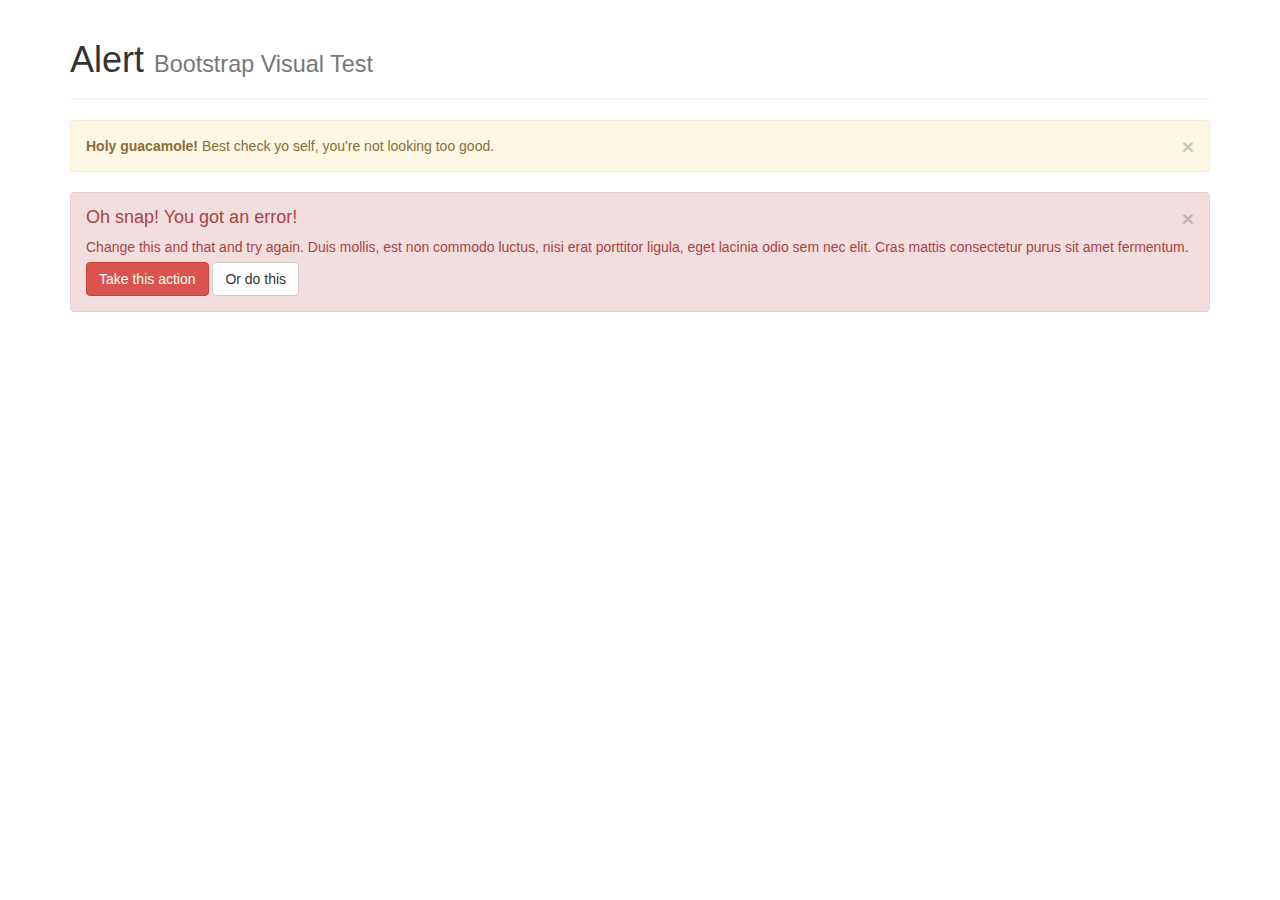
<file: shopaholic/lib/bootstrap-3.3.4/js/tests/visual/alert.html>
<!DOCTYPE html>
<html>
<head>
  <meta charset="utf-8">
  <meta http-equiv="X-UA-Compatible" content="IE=edge">
  <meta name="viewport" content="width=device-width, initial-scale=1">
  <title>Alert</title>
  <link rel="stylesheet" href="../../../dist/css/bootstrap.min.css">

  <!-- HTML5 shim and Respond.js for IE8 support of HTML5 elements and media queries -->
  <!-- WARNING: Respond.js doesn't work if you view the page via file:// -->
  <!--[if lt IE 9]>
    <script src="https://oss.maxcdn.com/html5shiv/3.7.2/html5shiv.min.js"></script>
    <script src="https://oss.maxcdn.com/respond/1.4.2/respond.min.js"></script>
  <![endif]-->
</head>
<body>

<div class="container">

  <div class="page-header">
    <h1>Alert <small>Bootstrap Visual Test</small></h1>
  </div>

  <div class="alert alert-warning fade in">
    <button type="button" class="close" data-dismiss="alert" aria-hidden="true">&times;</button>
    <strong>Holy guacamole!</strong> Best check yo self, you're not looking too good.
  </div>

  <div class="alert alert-danger fade in">
    <button type="button" class="close" data-dismiss="alert" aria-hidden="true">&times;</button>
    <h4>Oh snap! You got an error!</h4>
    <p>Change this and that and try again. Duis mollis, est non commodo luctus, nisi erat porttitor ligula, eget lacinia odio sem nec elit. Cras mattis consectetur purus sit amet fermentum.</p>
    <p>
      <button type="button" class="btn btn-danger">Take this action</button>
      <button type="button" class="btn btn-default">Or do this</button>
    </p>
  </div>

</div>

<!-- JavaScript Includes -->
<script src="../vendor/jquery.min.js"></script>
<script src="../../transition.js"></script>
<script src="../../alert.js"></script>

</body>
</html>
</file>
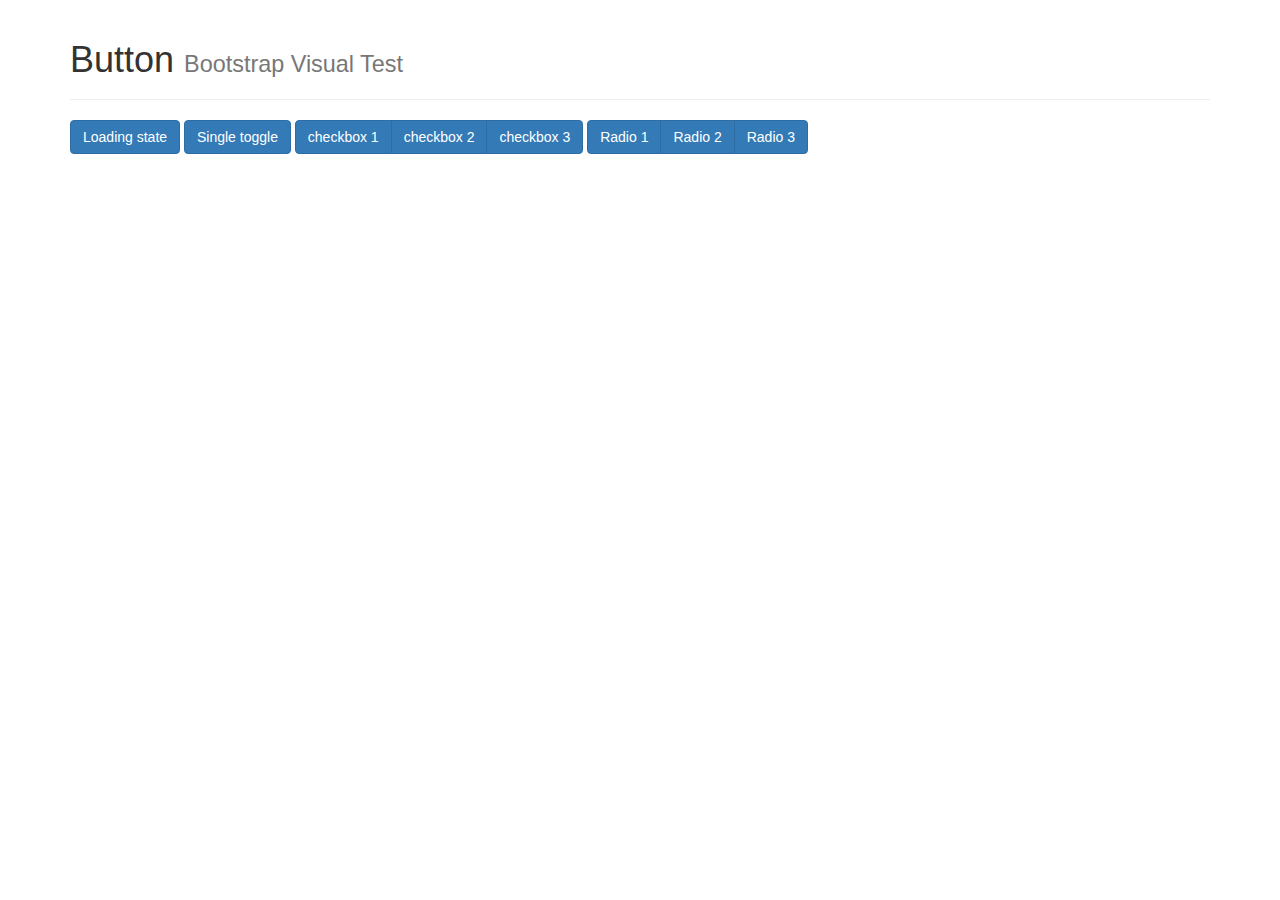
<file: shopaholic/lib/bootstrap-3.3.4/js/tests/visual/button.html>
<!DOCTYPE html>
<html>
<head>
  <meta charset="utf-8">
  <meta http-equiv="X-UA-Compatible" content="IE=edge">
  <meta name="viewport" content="width=device-width, initial-scale=1">
  <title>Button</title>
  <link rel="stylesheet" href="../../../dist/css/bootstrap.min.css">

  <!-- HTML5 shim and Respond.js for IE8 support of HTML5 elements and media queries -->
  <!-- WARNING: Respond.js doesn't work if you view the page via file:// -->
  <!--[if lt IE 9]>
    <script src="https://oss.maxcdn.com/html5shiv/3.7.2/html5shiv.min.js"></script>
    <script src="https://oss.maxcdn.com/respond/1.4.2/respond.min.js"></script>
  <![endif]-->
</head>
<body>

<div class="container">

  <div class="page-header">
    <h1>Button <small>Bootstrap Visual Test</small></h1>
  </div>

  <button type="button" data-loading-text="Loading for 3 seconds..." class="btn btn-primary js-loading-button">
    Loading state
  </button>

  <button type="button" class="btn btn-primary" data-toggle="button">Single toggle</button>

  <div class="btn-group" data-toggle="buttons">
    <label class="btn btn-primary">
      <input type="checkbox"> checkbox 1
    </label>
    <label class="btn btn-primary">
      <input type="checkbox"> checkbox 2
    </label>
    <label class="btn btn-primary">
      <input type="checkbox"> checkbox 3
    </label>
  </div>

  <div class="btn-group" data-toggle="buttons">
    <label class="btn btn-primary">
      <input type="radio" name="options" id="option1"> Radio 1
    </label>
    <label class="btn btn-primary">
      <input type="radio" name="options" id="option2"> Radio 2
    </label>
    <label class="btn btn-primary">
      <input type="radio" name="options" id="option3"> Radio 3
    </label>
  </div>

</div>

<!-- JavaScript Includes -->
<script src="../vendor/jquery.min.js"></script>
<script src="../../transition.js"></script>
<script src="../../button.js"></script>

<!-- JavaScript Test -->
<script>
$(function () {
  $('.js-loading-button').on('click', function () {
    var btn = $(this).button('loading')
    setTimeout(function (){
      btn.button('reset')
    }, 3000)
  })
})
</script>
</body>
</html>
</file>
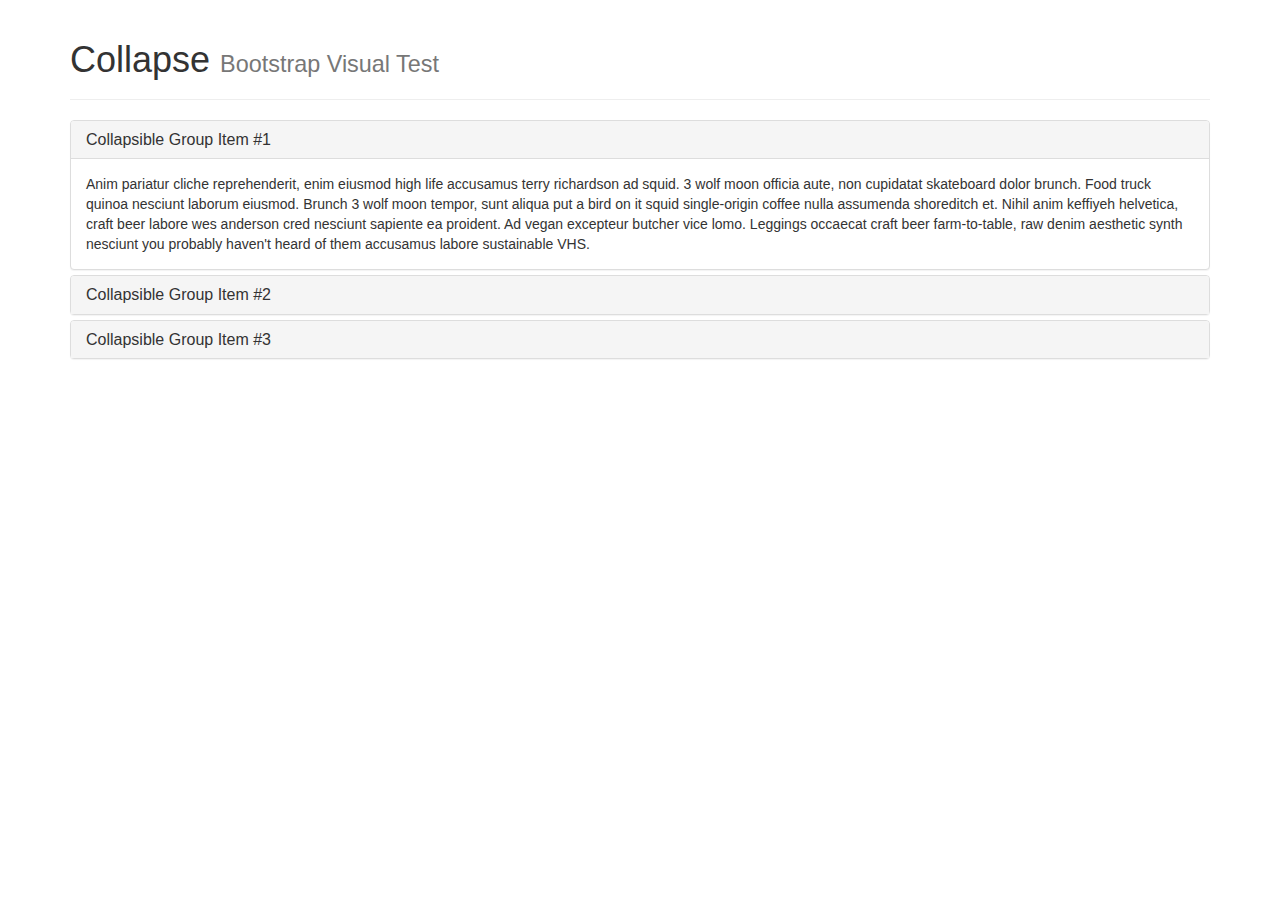
<file: shopaholic/lib/bootstrap-3.3.4/js/tests/visual/collapse.html>
<!DOCTYPE html>
<html>
<head>
  <meta charset="utf-8">
  <meta http-equiv="X-UA-Compatible" content="IE=edge">
  <meta name="viewport" content="width=device-width, initial-scale=1">
  <title>Collapse</title>
  <link rel="stylesheet" href="../../../dist/css/bootstrap.min.css">

  <!-- HTML5 shim and Respond.js for IE8 support of HTML5 elements and media queries -->
  <!-- WARNING: Respond.js doesn't work if you view the page via file:// -->
  <!--[if lt IE 9]>
    <script src="https://oss.maxcdn.com/html5shiv/3.7.2/html5shiv.min.js"></script>
    <script src="https://oss.maxcdn.com/respond/1.4.2/respond.min.js"></script>
  <![endif]-->
</head>
<body>

<div class="container">

  <div class="page-header">
    <h1>Collapse <small>Bootstrap Visual Test</small></h1>
  </div>

  <div class="panel-group" id="accordion">
    <div class="panel panel-default">
      <div class="panel-heading">
        <h4 class="panel-title">
          <a data-toggle="collapse" data-parent="#accordion" href="#collapseOne">
            Collapsible Group Item #1
          </a>
        </h4>
      </div>
      <div id="collapseOne" class="panel-collapse collapse in">
        <div class="panel-body">
          Anim pariatur cliche reprehenderit, enim eiusmod high life accusamus terry richardson ad squid. 3 wolf moon officia aute, non cupidatat skateboard dolor brunch. Food truck quinoa nesciunt laborum eiusmod. Brunch 3 wolf moon tempor, sunt aliqua put a bird on it squid single-origin coffee nulla assumenda shoreditch et. Nihil anim keffiyeh helvetica, craft beer labore wes anderson cred nesciunt sapiente ea proident. Ad vegan excepteur butcher vice lomo. Leggings occaecat craft beer farm-to-table, raw denim aesthetic synth nesciunt you probably haven't heard of them accusamus labore sustainable VHS.
        </div>
      </div>
    </div>
    <div class="panel panel-default">
      <div class="panel-heading">
        <h4 class="panel-title">
          <a data-toggle="collapse" data-parent="#accordion" href="#collapseTwo">
            Collapsible Group Item #2
          </a>
        </h4>
      </div>
      <div id="collapseTwo" class="panel-collapse collapse">
        <div class="panel-body">
          Anim pariatur cliche reprehenderit, enim eiusmod high life accusamus terry richardson ad squid. 3 wolf moon officia aute, non cupidatat skateboard dolor brunch. Food truck quinoa nesciunt laborum eiusmod. Brunch 3 wolf moon tempor, sunt aliqua put a bird on it squid single-origin coffee nulla assumenda shoreditch et. Nihil anim keffiyeh helvetica, craft beer labore wes anderson cred nesciunt sapiente ea proident. Ad vegan excepteur butcher vice lomo. Leggings occaecat craft beer farm-to-table, raw denim aesthetic synth nesciunt you probably haven't heard of them accusamus labore sustainable VHS.
        </div>
      </div>
    </div>
    <div class="panel panel-default">
      <div class="panel-heading">
        <h4 class="panel-title">
          <a data-toggle="collapse" data-parent="#accordion" href="#collapseThree">
            Collapsible Group Item #3
          </a>
        </h4>
      </div>
      <div id="collapseThree" class="panel-collapse collapse">
        <div class="panel-body">
          Anim pariatur cliche reprehenderit, enim eiusmod high life accusamus terry richardson ad squid. 3 wolf moon officia aute, non cupidatat skateboard dolor brunch. Food truck quinoa nesciunt laborum eiusmod. Brunch 3 wolf moon tempor, sunt aliqua put a bird on it squid single-origin coffee nulla assumenda shoreditch et. Nihil anim keffiyeh helvetica, craft beer labore wes anderson cred nesciunt sapiente ea proident. Ad vegan excepteur butcher vice lomo. Leggings occaecat craft beer farm-to-table, raw denim aesthetic synth nesciunt you probably haven't heard of them accusamus labore sustainable VHS.
        </div>
      </div>
    </div>
  </div>

</div>

<!-- JavaScript Includes -->
<script src="../vendor/jquery.min.js"></script>
<script src="../../transition.js"></script>
<script src="../../collapse.js"></script>

</body>
</html>
</file>
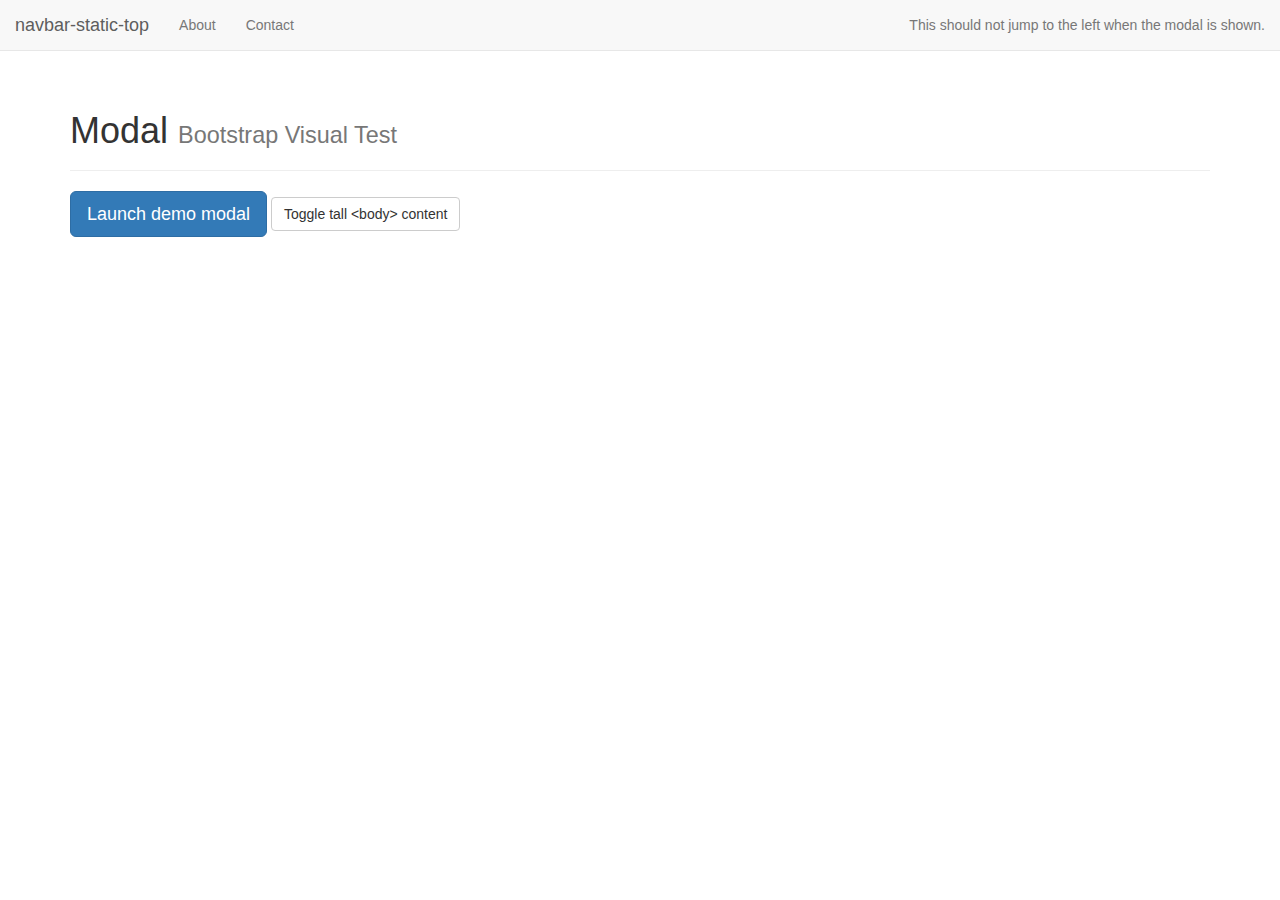
<file: shopaholic/lib/bootstrap-3.3.4/js/tests/visual/modal.html>
<!DOCTYPE html>
<html>
<head>
  <meta charset="utf-8">
  <meta http-equiv="X-UA-Compatible" content="IE=edge">
  <meta name="viewport" content="width=device-width, initial-scale=1">
  <title>Modal</title>
  <link rel="stylesheet" href="../../../dist/css/bootstrap.min.css">

  <!-- HTML5 shim and Respond.js for IE8 support of HTML5 elements and media queries -->
  <!-- WARNING: Respond.js doesn't work if you view the page via file:// -->
  <!--[if lt IE 9]>
    <script src="https://oss.maxcdn.com/html5shiv/3.7.2/html5shiv.min.js"></script>
    <script src="https://oss.maxcdn.com/respond/1.4.2/respond.min.js"></script>
  <![endif]-->

  <style>
    #tall {
      height: 1500px;
      width: 100px;
      background-color: black;
      color: white;
    }
  </style>
</head>
<body>

<nav class="navbar navbar-default navbar-static-top">
  <div class="container-fluid">
    <div class="navbar-header">
      <button type="button" class="navbar-toggle collapsed" data-toggle="collapse" data-target="#navbar" aria-expanded="false" aria-controls="navbar">
        <span class="sr-only">Toggle navigation</span>
        <span class="icon-bar"></span>
        <span class="icon-bar"></span>
        <span class="icon-bar"></span>
      </button>
      <a class="navbar-brand" href="#">navbar-static-top</a>
    </div>
    <div id="navbar" class="navbar-collapse collapse">
      <ul class="nav navbar-nav">
        <li><a href="#about">About</a></li>
        <li><a href="#contact">Contact</a></li>
      </ul>
      <ul class="nav navbar-nav navbar-right">
        <li><a href="#">This should not jump to the left when the modal is shown.</a></li>
      </ul>
    </div><!--/.nav-collapse -->
  </div>
</nav>

<div class="container">

  <div class="page-header">
    <h1>Modal <small>Bootstrap Visual Test</small></h1>
  </div>

  <div id="myModal" class="modal fade" tabindex="-1" role="dialog" aria-labelledby="myModalLabel" aria-hidden="true">
    <div class="modal-dialog">
      <div class="modal-content">

        <div class="modal-header">
          <button type="button" class="close" data-dismiss="modal" aria-hidden="true">&times;</button>
          <h4 class="modal-title" id="myModalLabel">Modal Heading</h4>
        </div>
        <div class="modal-body">
          <h4>Text in a modal</h4>
          <p>Duis mollis, est non commodo luctus, nisi erat porttitor ligula.</p>

          <h4>Popover in a modal</h4>
          <p>This <a href="#" role="button" class="btn btn-default js-popover" title="A Title" data-content="And here's some amazing content. It's very engaging. right?" data-placement="left">button</a> should trigger a popover on click.</p>

          <h4>Tooltips in a modal</h4>
          <p><a href="#" class="js-tooltip" title="Tooltip">This link</a> and <a href="#" class="js-tooltip" title="Tooltip">that link</a> should have tooltips on hover.</p>

          <div class="panel-group" id="accordion" role="tablist" aria-multiselectable="true">
            <div class="panel panel-default">
              <div class="panel-heading" role="tab" id="headingOne">
                <h4 class="panel-title">
                  <a data-toggle="collapse" data-parent="#accordion" href="#collapseOne" aria-expanded="true" aria-controls="collapseOne">
                    Collapsible Group Item #1
                  </a>
                </h4>
              </div>
              <div id="collapseOne" class="panel-collapse collapse in" role="tabpanel" aria-labelledby="headingOne">
                <div class="panel-body">
                  Lorem ipsum
                </div>
              </div>
            </div>
            <div class="panel panel-default">
              <div class="panel-heading" role="tab" id="headingTwo">
                <h4 class="panel-title">
                  <a class="collapsed" data-toggle="collapse" data-parent="#accordion" href="#collapseTwo" aria-expanded="false" aria-controls="collapseTwo">
                    Collapsible Group Item #2
                  </a>
                </h4>
              </div>
              <div id="collapseTwo" class="panel-collapse collapse" role="tabpanel" aria-labelledby="headingTwo">
                <div class="panel-body">
                  Anim pariatur cliche reprehenderit, enim eiusmod high life accusamus terry richardson ad squid. 3 wolf moon officia aute, non cupidatat skateboard dolor brunch. Food truck quinoa nesciunt laborum eiusmod. Brunch 3 wolf moon tempor, sunt aliqua put a bird on it squid single-origin coffee nulla assumenda shoreditch et. Nihil anim keffiyeh helvetica, craft beer labore wes anderson cred nesciunt sapiente ea proident. Ad vegan excepteur butcher vice lomo. Leggings occaecat craft beer farm-to-table, raw denim aesthetic synth nesciunt you probably haven't heard of them accusamus labore sustainable VHS.
                  Anim pariatur cliche reprehenderit, enim eiusmod high life accusamus terry richardson ad squid. 3 wolf moon officia aute, non cupidatat skateboard dolor brunch. Food truck quinoa nesciunt laborum eiusmod. Brunch 3 wolf moon tempor, sunt aliqua put a bird on it squid single-origin coffee nulla assumenda shoreditch et. Nihil anim keffiyeh helvetica, craft beer labore wes anderson cred nesciunt sapiente ea proident. Ad vegan excepteur butcher vice lomo. Leggings occaecat craft beer farm-to-table, raw denim aesthetic synth nesciunt you probably haven't heard of them accusamus labore sustainable VHS.
                  Anim pariatur cliche reprehenderit, enim eiusmod high life accusamus terry richardson ad squid. 3 wolf moon officia aute, non cupidatat skateboard dolor brunch. Food truck quinoa nesciunt laborum eiusmod. Brunch 3 wolf moon tempor, sunt aliqua put a bird on it squid single-origin coffee nulla assumenda shoreditch et. Nihil anim keffiyeh helvetica, craft beer labore wes anderson cred nesciunt sapiente ea proident. Ad vegan excepteur butcher vice lomo. Leggings occaecat craft beer farm-to-table, raw denim aesthetic synth nesciunt you probably haven't heard of them accusamus labore sustainable VHS.
                </div>
              </div>
            </div>
          </div>

          <hr>

          <h4>Overflowing text to show scroll behavior</h4>
          <p>Cras mattis consectetur purus sit amet fermentum. Cras justo odio, dapibus ac facilisis in, egestas eget quam. Morbi leo risus, porta ac consectetur ac, vestibulum at eros.</p>
          <p>Praesent commodo cursus magna, vel scelerisque nisl consectetur et. Vivamus sagittis lacus vel augue laoreet rutrum faucibus dolor auctor.</p>
          <p>Aenean lacinia bibendum nulla sed consectetur. Praesent commodo cursus magna, vel scelerisque nisl consectetur et. Donec sed odio dui. Donec ullamcorper nulla non metus auctor fringilla.</p>
          <p>Cras mattis consectetur purus sit amet fermentum. Cras justo odio, dapibus ac facilisis in, egestas eget quam. Morbi leo risus, porta ac consectetur ac, vestibulum at eros.</p>
          <p>Praesent commodo cursus magna, vel scelerisque nisl consectetur et. Vivamus sagittis lacus vel augue laoreet rutrum faucibus dolor auctor.</p>
          <p>Aenean lacinia bibendum nulla sed consectetur. Praesent commodo cursus magna, vel scelerisque nisl consectetur et. Donec sed odio dui. Donec ullamcorper nulla non metus auctor fringilla.</p>
          <p>Cras mattis consectetur purus sit amet fermentum. Cras justo odio, dapibus ac facilisis in, egestas eget quam. Morbi leo risus, porta ac consectetur ac, vestibulum at eros.</p>
          <p>Praesent commodo cursus magna, vel scelerisque nisl consectetur et. Vivamus sagittis lacus vel augue laoreet rutrum faucibus dolor auctor.</p>
          <p>Aenean lacinia bibendum nulla sed consectetur. Praesent commodo cursus magna, vel scelerisque nisl consectetur et. Donec sed odio dui. Donec ullamcorper nulla non metus auctor fringilla.</p>
        </div>
        <div class="modal-footer">
          <button type="button" class="btn btn-default" data-dismiss="modal">Close</button>
          <button type="button" class="btn btn-primary">Save changes</button>
        </div>

      </div>
    </div>
  </div>

  <button class="btn btn-primary btn-lg" data-toggle="modal" data-target="#myModal">
    Launch demo modal
  </button>

  <button id="tall-toggle" class="btn btn-default">Toggle tall &lt;body&gt; content</button>
  <br><br>
  <div id="tall" style="display: none;">
    Tall body content to force the page to have a scrollbar.
  </div>

</div>

<!-- JavaScript Includes -->
<script src="../vendor/jquery.min.js"></script>
<script src="../../transition.js"></script>
<script src="../../modal.js"></script>
<script src="../../tooltip.js"></script>
<script src="../../popover.js"></script>
<script src="../../collapse.js"></script>

<!-- JavaScript Test -->
<script>
$(function () {
  $('.js-popover').popover()
  $('.js-tooltip').tooltip()
  $('#tall-toggle').click(function () {
    $('#tall').toggle()
  })
})
</script>

</body>
</html>
</file>
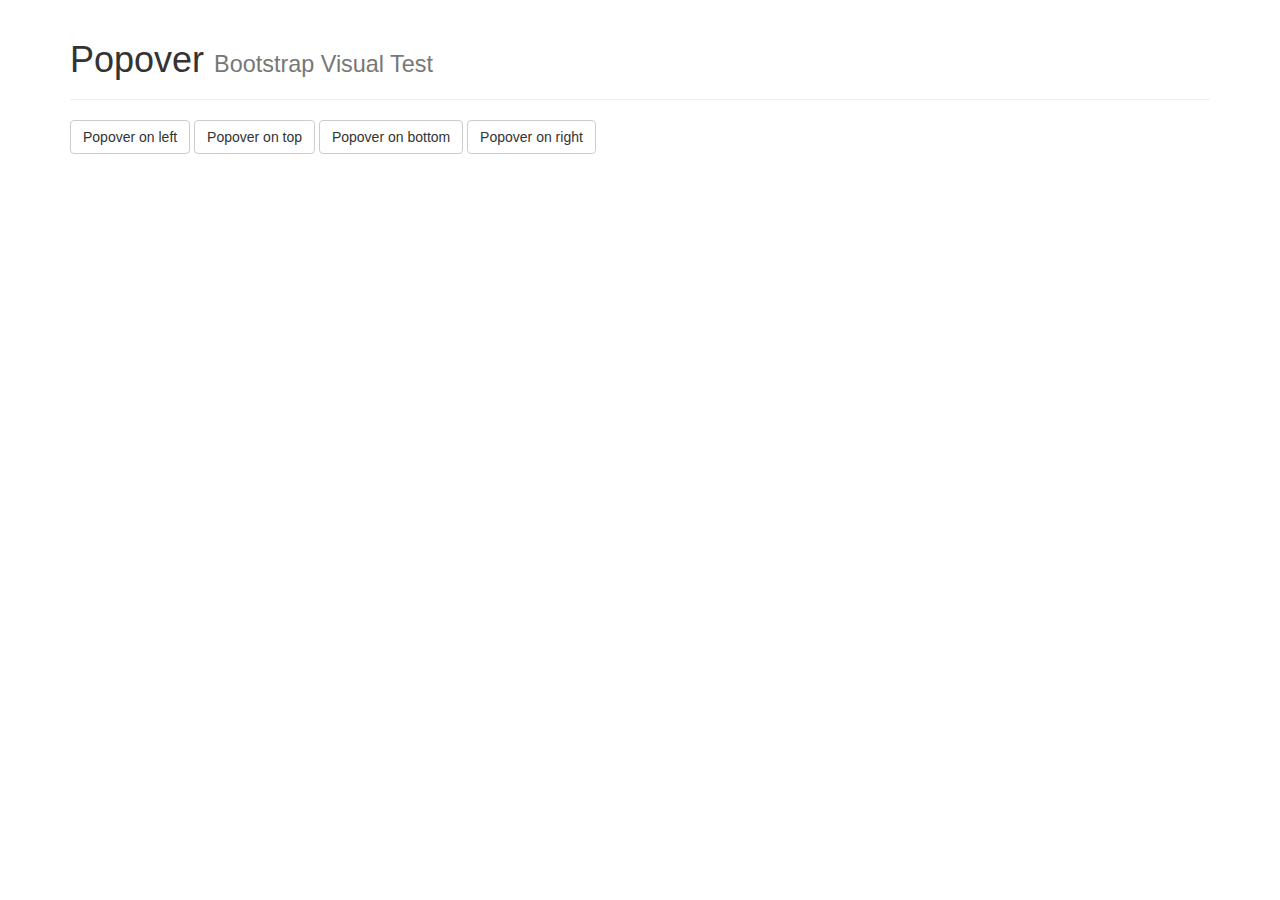
<file: shopaholic/lib/bootstrap-3.3.4/js/tests/visual/popover.html>
<!DOCTYPE html>
<html>
<head>
  <meta charset="utf-8">
  <meta http-equiv="X-UA-Compatible" content="IE=edge">
  <meta name="viewport" content="width=device-width, initial-scale=1">
  <title>Popover</title>
  <link rel="stylesheet" href="../../../dist/css/bootstrap.min.css">

  <!-- HTML5 shim and Respond.js for IE8 support of HTML5 elements and media queries -->
  <!-- WARNING: Respond.js doesn't work if you view the page via file:// -->
  <!--[if lt IE 9]>
    <script src="https://oss.maxcdn.com/html5shiv/3.7.2/html5shiv.min.js"></script>
    <script src="https://oss.maxcdn.com/respond/1.4.2/respond.min.js"></script>
  <![endif]-->
</head>
<body>

<div class="container">

  <div class="page-header">
    <h1>Popover <small>Bootstrap Visual Test</small></h1>
  </div>

  <button type="button" class="btn btn-default js-popover" data-container="body" data-toggle="popover" data-placement="left" data-content="Vivamus sagittis lacus vel augue laoreet rutrum faucibus." data-original-title="" title="">
    Popover on left
  </button>
  <button type="button" class="btn btn-default js-popover" data-container="body" data-toggle="popover" data-placement="top" data-content="Vivamus sagittis lacus vel augue laoreet rutrum faucibus." data-original-title="" title="">
    Popover on top
  </button>
  <button type="button" class="btn btn-default js-popover" data-container="body" data-toggle="popover" data-placement="bottom" data-content="Vivamus sagittis lacus vel augue laoreet rutrum faucibus." data-original-title="" title="">
    Popover on bottom
  </button>
  <button type="button" class="btn btn-default js-popover" data-container="body" data-toggle="popover" data-placement="right" data-content="Vivamus sagittis lacus vel augue laoreet rutrum faucibus." data-original-title="" title="">
    Popover on right
  </button>

</div>

<!-- JavaScript Includes -->
<script src="../vendor/jquery.min.js"></script>
<script src="../../transition.js"></script>
<script src="../../tooltip.js"></script>
<script src="../../popover.js"></script>

<!-- JavaScript Test -->
<script>
$(function () {
  $('.js-popover').popover()
})
</script>

</body>
</html>
</file>
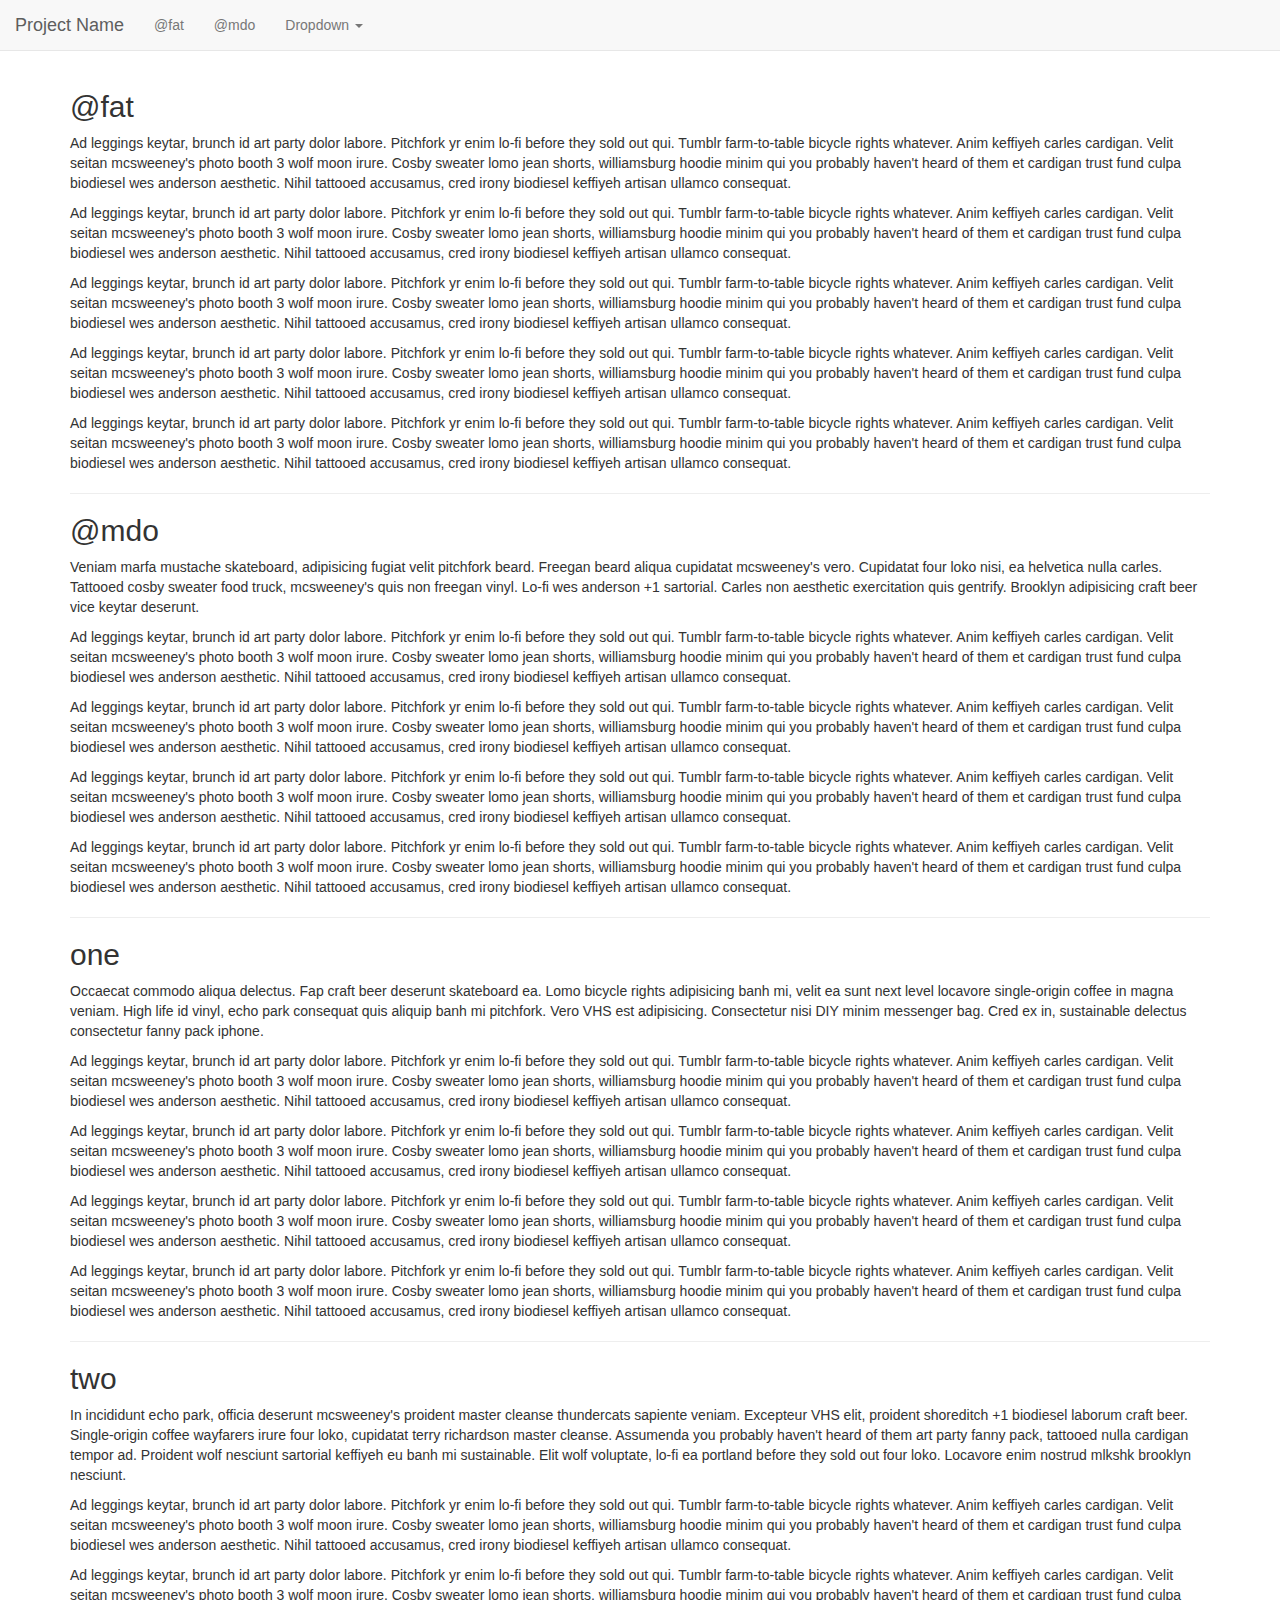
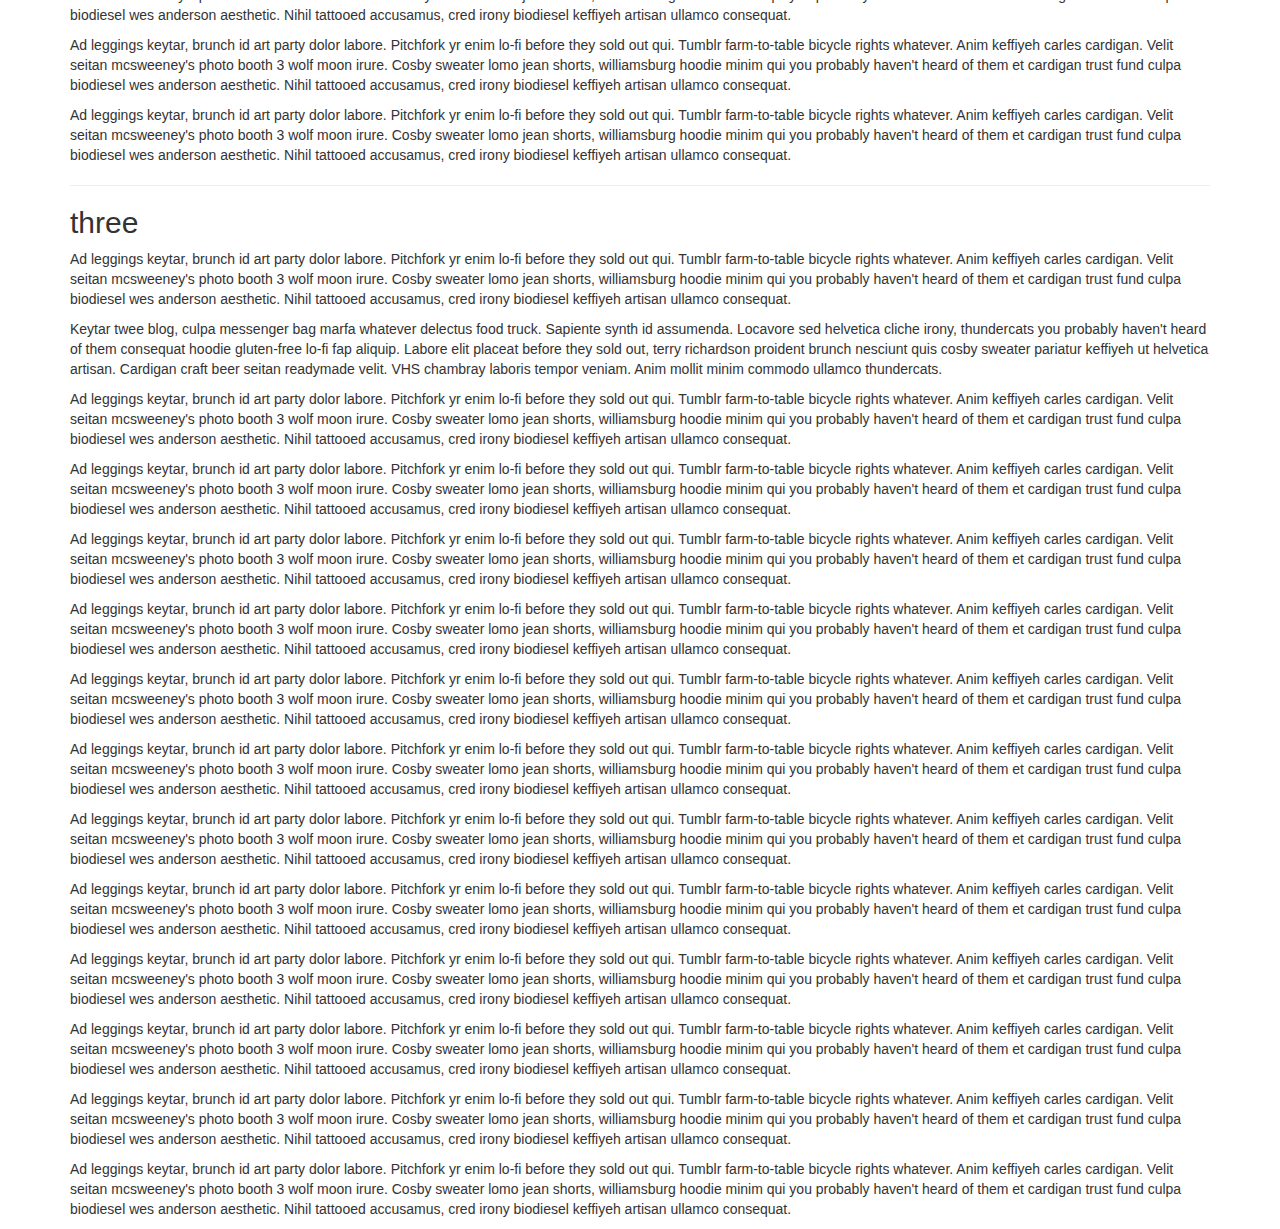
<file: shopaholic/lib/bootstrap-3.3.4/js/tests/visual/scrollspy.html>
<!DOCTYPE html>
<html>
<head>
  <meta charset="utf-8">
  <meta http-equiv="X-UA-Compatible" content="IE=edge">
  <meta name="viewport" content="width=device-width, initial-scale=1">
  <title>Scrollspy</title>
  <link rel="stylesheet" href="../../../dist/css/bootstrap.min.css">

  <style>
    body { padding-top: 70px; }
  </style>

  <!-- HTML5 shim and Respond.js for IE8 support of HTML5 elements and media queries -->
  <!-- WARNING: Respond.js doesn't work if you view the page via file:// -->
  <!--[if lt IE 9]>
    <script src="https://oss.maxcdn.com/html5shiv/3.7.2/html5shiv.min.js"></script>
    <script src="https://oss.maxcdn.com/respond/1.4.2/respond.min.js"></script>
  <![endif]-->
</head>
<body data-spy="scroll" data-target=".navbar" data-offset="70">

<div class="container">

  <nav class="navbar navbar-default navbar-fixed-top" role="navigation">
    <div class="container-fluid">
      <div class="navbar-header">
        <button class="navbar-toggle collapsed" type="button" data-toggle="collapse" data-target=".js-navbar-scrollspy">
          <span class="sr-only">Toggle navigation</span>
          <span class="icon-bar"></span>
          <span class="icon-bar"></span>
          <span class="icon-bar"></span>
        </button>
        <a class="navbar-brand" href="#">Project Name</a>
      </div>
      <div class="collapse navbar-collapse js-navbar-scrollspy">
        <ul class="nav navbar-nav">
          <li class=""><a href="#fat">@fat</a></li>
          <li class=""><a href="#mdo">@mdo</a></li>
          <li class="dropdown">
            <a href="#" class="dropdown-toggle" data-toggle="dropdown">Dropdown <b class="caret"></b></a>
            <ul class="dropdown-menu" role="menu">
              <li class=""><a href="#one" tabindex="-1">one</a></li>
              <li><a href="#two" tabindex="-1">two</a></li>
              <li class="divider"></li>
              <li><a href="#three" tabindex="-1">three</a></li>
            </ul>
          </li>
        </ul>
      </div>
    </div>
  </nav>

  <h2 id="fat">@fat</h2>
  <p>Ad leggings keytar, brunch id art party dolor labore. Pitchfork yr enim lo-fi before they sold out qui. Tumblr farm-to-table bicycle rights whatever. Anim keffiyeh carles cardigan. Velit seitan mcsweeney's photo booth 3 wolf moon irure. Cosby sweater lomo jean shorts, williamsburg hoodie minim qui you probably haven't heard of them et cardigan trust fund culpa biodiesel wes anderson aesthetic. Nihil tattooed accusamus, cred irony biodiesel keffiyeh artisan ullamco consequat.</p>
  <p>Ad leggings keytar, brunch id art party dolor labore. Pitchfork yr enim lo-fi before they sold out qui. Tumblr farm-to-table bicycle rights whatever. Anim keffiyeh carles cardigan. Velit seitan mcsweeney's photo booth 3 wolf moon irure. Cosby sweater lomo jean shorts, williamsburg hoodie minim qui you probably haven't heard of them et cardigan trust fund culpa biodiesel wes anderson aesthetic. Nihil tattooed accusamus, cred irony biodiesel keffiyeh artisan ullamco consequat.</p>
  <p>Ad leggings keytar, brunch id art party dolor labore. Pitchfork yr enim lo-fi before they sold out qui. Tumblr farm-to-table bicycle rights whatever. Anim keffiyeh carles cardigan. Velit seitan mcsweeney's photo booth 3 wolf moon irure. Cosby sweater lomo jean shorts, williamsburg hoodie minim qui you probably haven't heard of them et cardigan trust fund culpa biodiesel wes anderson aesthetic. Nihil tattooed accusamus, cred irony biodiesel keffiyeh artisan ullamco consequat.</p>
  <p>Ad leggings keytar, brunch id art party dolor labore. Pitchfork yr enim lo-fi before they sold out qui. Tumblr farm-to-table bicycle rights whatever. Anim keffiyeh carles cardigan. Velit seitan mcsweeney's photo booth 3 wolf moon irure. Cosby sweater lomo jean shorts, williamsburg hoodie minim qui you probably haven't heard of them et cardigan trust fund culpa biodiesel wes anderson aesthetic. Nihil tattooed accusamus, cred irony biodiesel keffiyeh artisan ullamco consequat.</p>
  <p>Ad leggings keytar, brunch id art party dolor labore. Pitchfork yr enim lo-fi before they sold out qui. Tumblr farm-to-table bicycle rights whatever. Anim keffiyeh carles cardigan. Velit seitan mcsweeney's photo booth 3 wolf moon irure. Cosby sweater lomo jean shorts, williamsburg hoodie minim qui you probably haven't heard of them et cardigan trust fund culpa biodiesel wes anderson aesthetic. Nihil tattooed accusamus, cred irony biodiesel keffiyeh artisan ullamco consequat.</p>
  <hr>
  <h2 id="mdo">@mdo</h2>
  <p>Veniam marfa mustache skateboard, adipisicing fugiat velit pitchfork beard. Freegan beard aliqua cupidatat mcsweeney's vero. Cupidatat four loko nisi, ea helvetica nulla carles. Tattooed cosby sweater food truck, mcsweeney's quis non freegan vinyl. Lo-fi wes anderson +1 sartorial. Carles non aesthetic exercitation quis gentrify. Brooklyn adipisicing craft beer vice keytar deserunt.</p>
  <p>Ad leggings keytar, brunch id art party dolor labore. Pitchfork yr enim lo-fi before they sold out qui. Tumblr farm-to-table bicycle rights whatever. Anim keffiyeh carles cardigan. Velit seitan mcsweeney's photo booth 3 wolf moon irure. Cosby sweater lomo jean shorts, williamsburg hoodie minim qui you probably haven't heard of them et cardigan trust fund culpa biodiesel wes anderson aesthetic. Nihil tattooed accusamus, cred irony biodiesel keffiyeh artisan ullamco consequat.</p>
  <p>Ad leggings keytar, brunch id art party dolor labore. Pitchfork yr enim lo-fi before they sold out qui. Tumblr farm-to-table bicycle rights whatever. Anim keffiyeh carles cardigan. Velit seitan mcsweeney's photo booth 3 wolf moon irure. Cosby sweater lomo jean shorts, williamsburg hoodie minim qui you probably haven't heard of them et cardigan trust fund culpa biodiesel wes anderson aesthetic. Nihil tattooed accusamus, cred irony biodiesel keffiyeh artisan ullamco consequat.</p>
  <p>Ad leggings keytar, brunch id art party dolor labore. Pitchfork yr enim lo-fi before they sold out qui. Tumblr farm-to-table bicycle rights whatever. Anim keffiyeh carles cardigan. Velit seitan mcsweeney's photo booth 3 wolf moon irure. Cosby sweater lomo jean shorts, williamsburg hoodie minim qui you probably haven't heard of them et cardigan trust fund culpa biodiesel wes anderson aesthetic. Nihil tattooed accusamus, cred irony biodiesel keffiyeh artisan ullamco consequat.</p>
  <p>Ad leggings keytar, brunch id art party dolor labore. Pitchfork yr enim lo-fi before they sold out qui. Tumblr farm-to-table bicycle rights whatever. Anim keffiyeh carles cardigan. Velit seitan mcsweeney's photo booth 3 wolf moon irure. Cosby sweater lomo jean shorts, williamsburg hoodie minim qui you probably haven't heard of them et cardigan trust fund culpa biodiesel wes anderson aesthetic. Nihil tattooed accusamus, cred irony biodiesel keffiyeh artisan ullamco consequat.</p>
  <hr>
  <h2 id="one">one</h2>
  <p>Occaecat commodo aliqua delectus. Fap craft beer deserunt skateboard ea. Lomo bicycle rights adipisicing banh mi, velit ea sunt next level locavore single-origin coffee in magna veniam. High life id vinyl, echo park consequat quis aliquip banh mi pitchfork. Vero VHS est adipisicing. Consectetur nisi DIY minim messenger bag. Cred ex in, sustainable delectus consectetur fanny pack iphone.</p>
  <p>Ad leggings keytar, brunch id art party dolor labore. Pitchfork yr enim lo-fi before they sold out qui. Tumblr farm-to-table bicycle rights whatever. Anim keffiyeh carles cardigan. Velit seitan mcsweeney's photo booth 3 wolf moon irure. Cosby sweater lomo jean shorts, williamsburg hoodie minim qui you probably haven't heard of them et cardigan trust fund culpa biodiesel wes anderson aesthetic. Nihil tattooed accusamus, cred irony biodiesel keffiyeh artisan ullamco consequat.</p>
  <p>Ad leggings keytar, brunch id art party dolor labore. Pitchfork yr enim lo-fi before they sold out qui. Tumblr farm-to-table bicycle rights whatever. Anim keffiyeh carles cardigan. Velit seitan mcsweeney's photo booth 3 wolf moon irure. Cosby sweater lomo jean shorts, williamsburg hoodie minim qui you probably haven't heard of them et cardigan trust fund culpa biodiesel wes anderson aesthetic. Nihil tattooed accusamus, cred irony biodiesel keffiyeh artisan ullamco consequat.</p>
  <p>Ad leggings keytar, brunch id art party dolor labore. Pitchfork yr enim lo-fi before they sold out qui. Tumblr farm-to-table bicycle rights whatever. Anim keffiyeh carles cardigan. Velit seitan mcsweeney's photo booth 3 wolf moon irure. Cosby sweater lomo jean shorts, williamsburg hoodie minim qui you probably haven't heard of them et cardigan trust fund culpa biodiesel wes anderson aesthetic. Nihil tattooed accusamus, cred irony biodiesel keffiyeh artisan ullamco consequat.</p>
  <p>Ad leggings keytar, brunch id art party dolor labore. Pitchfork yr enim lo-fi before they sold out qui. Tumblr farm-to-table bicycle rights whatever. Anim keffiyeh carles cardigan. Velit seitan mcsweeney's photo booth 3 wolf moon irure. Cosby sweater lomo jean shorts, williamsburg hoodie minim qui you probably haven't heard of them et cardigan trust fund culpa biodiesel wes anderson aesthetic. Nihil tattooed accusamus, cred irony biodiesel keffiyeh artisan ullamco consequat.</p>
  <hr>
  <h2 id="two">two</h2>
  <p>In incididunt echo park, officia deserunt mcsweeney's proident master cleanse thundercats sapiente veniam. Excepteur VHS elit, proident shoreditch +1 biodiesel laborum craft beer. Single-origin coffee wayfarers irure four loko, cupidatat terry richardson master cleanse. Assumenda you probably haven't heard of them art party fanny pack, tattooed nulla cardigan tempor ad. Proident wolf nesciunt sartorial keffiyeh eu banh mi sustainable. Elit wolf voluptate, lo-fi ea portland before they sold out four loko. Locavore enim nostrud mlkshk brooklyn nesciunt.</p>
  <p>Ad leggings keytar, brunch id art party dolor labore. Pitchfork yr enim lo-fi before they sold out qui. Tumblr farm-to-table bicycle rights whatever. Anim keffiyeh carles cardigan. Velit seitan mcsweeney's photo booth 3 wolf moon irure. Cosby sweater lomo jean shorts, williamsburg hoodie minim qui you probably haven't heard of them et cardigan trust fund culpa biodiesel wes anderson aesthetic. Nihil tattooed accusamus, cred irony biodiesel keffiyeh artisan ullamco consequat.</p>
  <p>Ad leggings keytar, brunch id art party dolor labore. Pitchfork yr enim lo-fi before they sold out qui. Tumblr farm-to-table bicycle rights whatever. Anim keffiyeh carles cardigan. Velit seitan mcsweeney's photo booth 3 wolf moon irure. Cosby sweater lomo jean shorts, williamsburg hoodie minim qui you probably haven't heard of them et cardigan trust fund culpa biodiesel wes anderson aesthetic. Nihil tattooed accusamus, cred irony biodiesel keffiyeh artisan ullamco consequat.</p>
  <p>Ad leggings keytar, brunch id art party dolor labore. Pitchfork yr enim lo-fi before they sold out qui. Tumblr farm-to-table bicycle rights whatever. Anim keffiyeh carles cardigan. Velit seitan mcsweeney's photo booth 3 wolf moon irure. Cosby sweater lomo jean shorts, williamsburg hoodie minim qui you probably haven't heard of them et cardigan trust fund culpa biodiesel wes anderson aesthetic. Nihil tattooed accusamus, cred irony biodiesel keffiyeh artisan ullamco consequat.</p>
  <p>Ad leggings keytar, brunch id art party dolor labore. Pitchfork yr enim lo-fi before they sold out qui. Tumblr farm-to-table bicycle rights whatever. Anim keffiyeh carles cardigan. Velit seitan mcsweeney's photo booth 3 wolf moon irure. Cosby sweater lomo jean shorts, williamsburg hoodie minim qui you probably haven't heard of them et cardigan trust fund culpa biodiesel wes anderson aesthetic. Nihil tattooed accusamus, cred irony biodiesel keffiyeh artisan ullamco consequat.</p>
  <hr>
  <h2 id="three">three</h2>
  <p>Ad leggings keytar, brunch id art party dolor labore. Pitchfork yr enim lo-fi before they sold out qui. Tumblr farm-to-table bicycle rights whatever. Anim keffiyeh carles cardigan. Velit seitan mcsweeney's photo booth 3 wolf moon irure. Cosby sweater lomo jean shorts, williamsburg hoodie minim qui you probably haven't heard of them et cardigan trust fund culpa biodiesel wes anderson aesthetic. Nihil tattooed accusamus, cred irony biodiesel keffiyeh artisan ullamco consequat.</p>
  <p>Keytar twee blog, culpa messenger bag marfa whatever delectus food truck. Sapiente synth id assumenda. Locavore sed helvetica cliche irony, thundercats you probably haven't heard of them consequat hoodie gluten-free lo-fi fap aliquip. Labore elit placeat before they sold out, terry richardson proident brunch nesciunt quis cosby sweater pariatur keffiyeh ut helvetica artisan. Cardigan craft beer seitan readymade velit. VHS chambray laboris tempor veniam. Anim mollit minim commodo ullamco thundercats.
  <p>Ad leggings keytar, brunch id art party dolor labore. Pitchfork yr enim lo-fi before they sold out qui. Tumblr farm-to-table bicycle rights whatever. Anim keffiyeh carles cardigan. Velit seitan mcsweeney's photo booth 3 wolf moon irure. Cosby sweater lomo jean shorts, williamsburg hoodie minim qui you probably haven't heard of them et cardigan trust fund culpa biodiesel wes anderson aesthetic. Nihil tattooed accusamus, cred irony biodiesel keffiyeh artisan ullamco consequat.</p>
  <p>Ad leggings keytar, brunch id art party dolor labore. Pitchfork yr enim lo-fi before they sold out qui. Tumblr farm-to-table bicycle rights whatever. Anim keffiyeh carles cardigan. Velit seitan mcsweeney's photo booth 3 wolf moon irure. Cosby sweater lomo jean shorts, williamsburg hoodie minim qui you probably haven't heard of them et cardigan trust fund culpa biodiesel wes anderson aesthetic. Nihil tattooed accusamus, cred irony biodiesel keffiyeh artisan ullamco consequat.</p>
  <p>Ad leggings keytar, brunch id art party dolor labore. Pitchfork yr enim lo-fi before they sold out qui. Tumblr farm-to-table bicycle rights whatever. Anim keffiyeh carles cardigan. Velit seitan mcsweeney's photo booth 3 wolf moon irure. Cosby sweater lomo jean shorts, williamsburg hoodie minim qui you probably haven't heard of them et cardigan trust fund culpa biodiesel wes anderson aesthetic. Nihil tattooed accusamus, cred irony biodiesel keffiyeh artisan ullamco consequat.</p>
  <p>Ad leggings keytar, brunch id art party dolor labore. Pitchfork yr enim lo-fi before they sold out qui. Tumblr farm-to-table bicycle rights whatever. Anim keffiyeh carles cardigan. Velit seitan mcsweeney's photo booth 3 wolf moon irure. Cosby sweater lomo jean shorts, williamsburg hoodie minim qui you probably haven't heard of them et cardigan trust fund culpa biodiesel wes anderson aesthetic. Nihil tattooed accusamus, cred irony biodiesel keffiyeh artisan ullamco consequat.</p>
  <p>Ad leggings keytar, brunch id art party dolor labore. Pitchfork yr enim lo-fi before they sold out qui. Tumblr farm-to-table bicycle rights whatever. Anim keffiyeh carles cardigan. Velit seitan mcsweeney's photo booth 3 wolf moon irure. Cosby sweater lomo jean shorts, williamsburg hoodie minim qui you probably haven't heard of them et cardigan trust fund culpa biodiesel wes anderson aesthetic. Nihil tattooed accusamus, cred irony biodiesel keffiyeh artisan ullamco consequat.</p>
  <p>Ad leggings keytar, brunch id art party dolor labore. Pitchfork yr enim lo-fi before they sold out qui. Tumblr farm-to-table bicycle rights whatever. Anim keffiyeh carles cardigan. Velit seitan mcsweeney's photo booth 3 wolf moon irure. Cosby sweater lomo jean shorts, williamsburg hoodie minim qui you probably haven't heard of them et cardigan trust fund culpa biodiesel wes anderson aesthetic. Nihil tattooed accusamus, cred irony biodiesel keffiyeh artisan ullamco consequat.</p>
  <p>Ad leggings keytar, brunch id art party dolor labore. Pitchfork yr enim lo-fi before they sold out qui. Tumblr farm-to-table bicycle rights whatever. Anim keffiyeh carles cardigan. Velit seitan mcsweeney's photo booth 3 wolf moon irure. Cosby sweater lomo jean shorts, williamsburg hoodie minim qui you probably haven't heard of them et cardigan trust fund culpa biodiesel wes anderson aesthetic. Nihil tattooed accusamus, cred irony biodiesel keffiyeh artisan ullamco consequat.</p>
  <p>Ad leggings keytar, brunch id art party dolor labore. Pitchfork yr enim lo-fi before they sold out qui. Tumblr farm-to-table bicycle rights whatever. Anim keffiyeh carles cardigan. Velit seitan mcsweeney's photo booth 3 wolf moon irure. Cosby sweater lomo jean shorts, williamsburg hoodie minim qui you probably haven't heard of them et cardigan trust fund culpa biodiesel wes anderson aesthetic. Nihil tattooed accusamus, cred irony biodiesel keffiyeh artisan ullamco consequat.</p>
  <p>Ad leggings keytar, brunch id art party dolor labore. Pitchfork yr enim lo-fi before they sold out qui. Tumblr farm-to-table bicycle rights whatever. Anim keffiyeh carles cardigan. Velit seitan mcsweeney's photo booth 3 wolf moon irure. Cosby sweater lomo jean shorts, williamsburg hoodie minim qui you probably haven't heard of them et cardigan trust fund culpa biodiesel wes anderson aesthetic. Nihil tattooed accusamus, cred irony biodiesel keffiyeh artisan ullamco consequat.</p>
  <p>Ad leggings keytar, brunch id art party dolor labore. Pitchfork yr enim lo-fi before they sold out qui. Tumblr farm-to-table bicycle rights whatever. Anim keffiyeh carles cardigan. Velit seitan mcsweeney's photo booth 3 wolf moon irure. Cosby sweater lomo jean shorts, williamsburg hoodie minim qui you probably haven't heard of them et cardigan trust fund culpa biodiesel wes anderson aesthetic. Nihil tattooed accusamus, cred irony biodiesel keffiyeh artisan ullamco consequat.</p>
  <p>Ad leggings keytar, brunch id art party dolor labore. Pitchfork yr enim lo-fi before they sold out qui. Tumblr farm-to-table bicycle rights whatever. Anim keffiyeh carles cardigan. Velit seitan mcsweeney's photo booth 3 wolf moon irure. Cosby sweater lomo jean shorts, williamsburg hoodie minim qui you probably haven't heard of them et cardigan trust fund culpa biodiesel wes anderson aesthetic. Nihil tattooed accusamus, cred irony biodiesel keffiyeh artisan ullamco consequat.</p>
  <p>Ad leggings keytar, brunch id art party dolor labore. Pitchfork yr enim lo-fi before they sold out qui. Tumblr farm-to-table bicycle rights whatever. Anim keffiyeh carles cardigan. Velit seitan mcsweeney's photo booth 3 wolf moon irure. Cosby sweater lomo jean shorts, williamsburg hoodie minim qui you probably haven't heard of them et cardigan trust fund culpa biodiesel wes anderson aesthetic. Nihil tattooed accusamus, cred irony biodiesel keffiyeh artisan ullamco consequat.</p>
  </p>

</div>

<!-- JavaScript Includes -->
<script src="../vendor/jquery.min.js"></script>
<script src="../../transition.js"></script>
<script src="../../scrollspy.js"></script>
<script src="../../dropdown.js"></script>
<script src="../../collapse.js"></script>

</body>
</html>
</file>
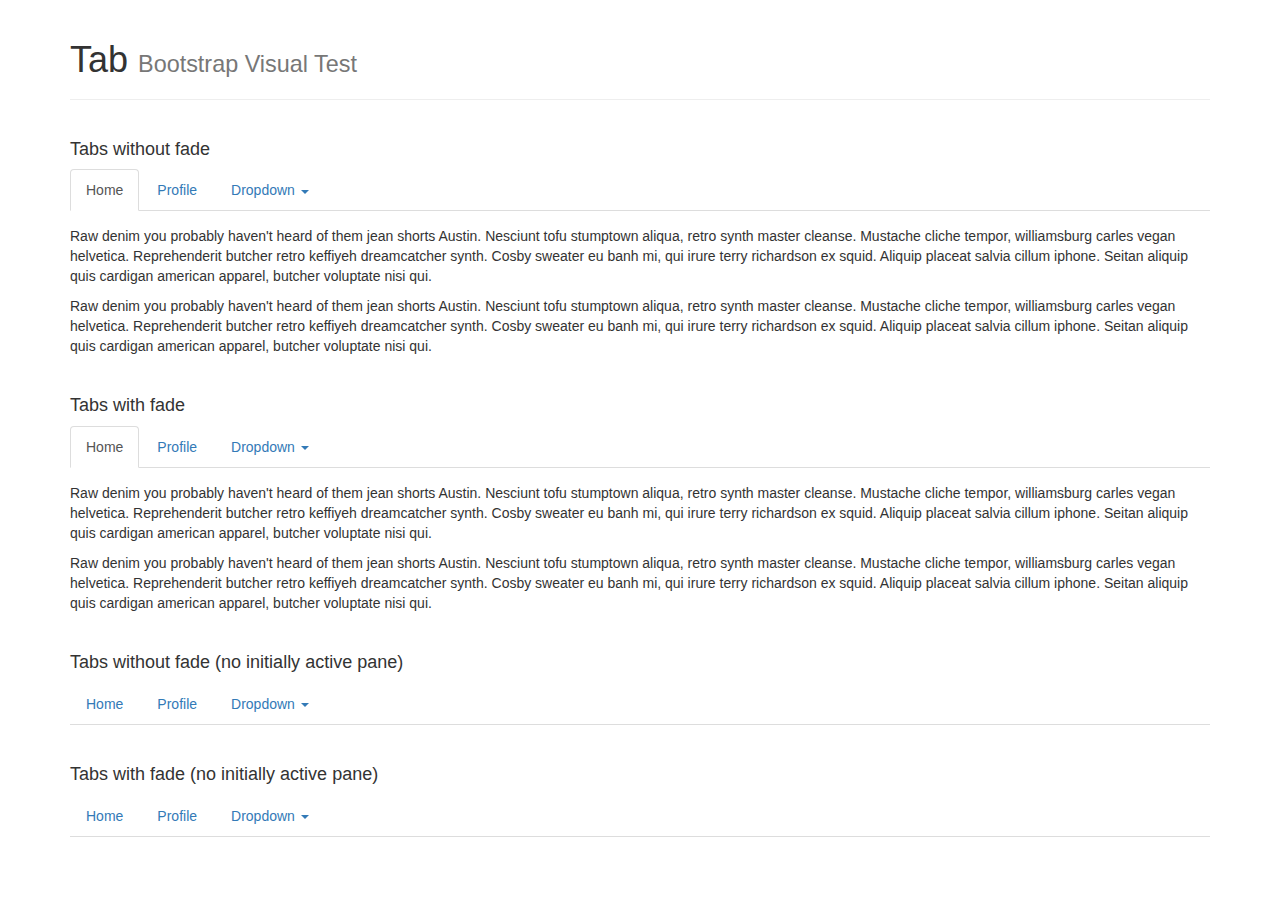
<file: shopaholic/lib/bootstrap-3.3.4/js/tests/visual/tab.html>
<!DOCTYPE html>
<html>
<head>
  <meta charset="utf-8">
  <meta http-equiv="X-UA-Compatible" content="IE=edge">
  <meta name="viewport" content="width=device-width, initial-scale=1">
  <title>Tab</title>
  <link rel="stylesheet" href="../../../dist/css/bootstrap.min.css">

  <style>
    h4 {
      margin: 40px 0 10px;
    }

    .nav-tabs {
      margin-bottom: 15px;
    }
  </style>

  <!-- HTML5 shim and Respond.js for IE8 support of HTML5 elements and media queries -->
  <!-- WARNING: Respond.js doesn't work if you view the page via file:// -->
  <!--[if lt IE 9]>
    <script src="https://oss.maxcdn.com/html5shiv/3.7.2/html5shiv.min.js"></script>
    <script src="https://oss.maxcdn.com/respond/1.4.2/respond.min.js"></script>
  <![endif]-->
</head>
<body>

<div class="container">

  <div class="page-header">
    <h1>Tab <small>Bootstrap Visual Test</small></h1>
  </div>

  <h4>Tabs without fade</h4>

  <ul id="myTab" class="nav nav-tabs">
    <li class="active"><a href="#home" data-toggle="tab">Home</a></li>
    <li><a href="#profile" data-toggle="tab">Profile</a></li>
    <li class="dropdown">
      <a href="#" id="myTabDrop1" class="dropdown-toggle" data-toggle="dropdown">Dropdown <b class="caret"></b></a>
      <ul class="dropdown-menu" role="menu" aria-labelledby="myTabDrop1">
        <li><a href="#dropdown1" tabindex="-1" data-toggle="tab">@fat</a></li>
        <li><a href="#dropdown2" tabindex="-1" data-toggle="tab">@mdo</a></li>
      </ul>
    </li>
  </ul>
  <div id="myTabContent" class="tab-content">
    <div class="tab-pane active" id="home">
      <p>Raw denim you probably haven't heard of them jean shorts Austin. Nesciunt tofu stumptown aliqua, retro synth master cleanse. Mustache cliche tempor, williamsburg carles vegan helvetica. Reprehenderit butcher retro keffiyeh dreamcatcher synth. Cosby sweater eu banh mi, qui irure terry richardson ex squid. Aliquip placeat salvia cillum iphone. Seitan aliquip quis cardigan american apparel, butcher voluptate nisi qui.</p>
      <p>Raw denim you probably haven't heard of them jean shorts Austin. Nesciunt tofu stumptown aliqua, retro synth master cleanse. Mustache cliche tempor, williamsburg carles vegan helvetica. Reprehenderit butcher retro keffiyeh dreamcatcher synth. Cosby sweater eu banh mi, qui irure terry richardson ex squid. Aliquip placeat salvia cillum iphone. Seitan aliquip quis cardigan american apparel, butcher voluptate nisi qui.</p>
    </div>
    <div class="tab-pane" id="profile">
      <p>Food truck fixie locavore, accusamus mcsweeney's marfa nulla single-origin coffee squid. Exercitation +1 labore velit, blog sartorial PBR leggings next level wes anderson artisan four loko farm-to-table craft beer twee. Qui photo booth letterpress, commodo enim craft beer mlkshk aliquip jean shorts ullamco ad vinyl cillum PBR. Homo nostrud organic, assumenda labore aesthetic magna delectus mollit. Keytar helvetica VHS salvia yr, vero magna velit sapiente labore stumptown. Vegan fanny pack odio cillum wes anderson 8-bit, sustainable jean shorts beard ut DIY ethical culpa terry richardson biodiesel. Art party scenester stumptown, tumblr butcher vero sint qui sapiente accusamus tattooed echo park.</p>
      <p>Food truck fixie locavore, accusamus mcsweeney's marfa nulla single-origin coffee squid. Exercitation +1 labore velit, blog sartorial PBR leggings next level wes anderson artisan four loko farm-to-table craft beer twee. Qui photo booth letterpress, commodo enim craft beer mlkshk aliquip jean shorts ullamco ad vinyl cillum PBR. Homo nostrud organic, assumenda labore aesthetic magna delectus mollit. Keytar helvetica VHS salvia yr, vero magna velit sapiente labore stumptown. Vegan fanny pack odio cillum wes anderson 8-bit, sustainable jean shorts beard ut DIY ethical culpa terry richardson biodiesel. Art party scenester stumptown, tumblr butcher vero sint qui sapiente accusamus tattooed echo park.</p>
    </div>
    <div class="tab-pane" id="dropdown1">
      <p>Etsy mixtape wayfarers, ethical wes anderson tofu before they sold out mcsweeney's organic lomo retro fanny pack lo-fi farm-to-table readymade. Messenger bag gentrify pitchfork tattooed craft beer, iphone skateboard locavore carles etsy salvia banksy hoodie helvetica. DIY synth PBR banksy irony. Leggings gentrify squid 8-bit cred pitchfork. Williamsburg banh mi whatever gluten-free, carles pitchfork biodiesel fixie etsy retro mlkshk vice blog. Scenester cred you probably haven't heard of them, vinyl craft beer blog stumptown. Pitchfork sustainable tofu synth chambray yr.</p>
      <p>Etsy mixtape wayfarers, ethical wes anderson tofu before they sold out mcsweeney's organic lomo retro fanny pack lo-fi farm-to-table readymade. Messenger bag gentrify pitchfork tattooed craft beer, iphone skateboard locavore carles etsy salvia banksy hoodie helvetica. DIY synth PBR banksy irony. Leggings gentrify squid 8-bit cred pitchfork. Williamsburg banh mi whatever gluten-free, carles pitchfork biodiesel fixie etsy retro mlkshk vice blog. Scenester cred you probably haven't heard of them, vinyl craft beer blog stumptown. Pitchfork sustainable tofu synth chambray yr.</p>
    </div>
    <div class="tab-pane" id="dropdown2">
      <p>Trust fund seitan letterpress, keytar raw denim keffiyeh etsy art party before they sold out master cleanse gluten-free squid scenester freegan cosby sweater. Fanny pack portland seitan DIY, art party locavore wolf cliche high life echo park Austin. Cred vinyl keffiyeh DIY salvia PBR, banh mi before they sold out farm-to-table VHS viral locavore cosby sweater. Lomo wolf viral, mustache readymade thundercats keffiyeh craft beer marfa ethical. Wolf salvia freegan, sartorial keffiyeh echo park vegan.</p>
      <p>Trust fund seitan letterpress, keytar raw denim keffiyeh etsy art party before they sold out master cleanse gluten-free squid scenester freegan cosby sweater. Fanny pack portland seitan DIY, art party locavore wolf cliche high life echo park Austin. Cred vinyl keffiyeh DIY salvia PBR, banh mi before they sold out farm-to-table VHS viral locavore cosby sweater. Lomo wolf viral, mustache readymade thundercats keffiyeh craft beer marfa ethical. Wolf salvia freegan, sartorial keffiyeh echo park vegan.</p>
    </div>
  </div>

  <h4>Tabs with fade</h4>

  <ul id="myTab1" class="nav nav-tabs">
    <li class="active"><a href="#home1" data-toggle="tab">Home</a></li>
    <li><a href="#profile1" data-toggle="tab">Profile</a></li>
    <li class="dropdown">
      <a href="#" id="myTabDrop2" class="dropdown-toggle" data-toggle="dropdown">Dropdown <b class="caret"></b></a>
      <ul class="dropdown-menu" role="menu" aria-labelledby="myTabDrop2">
        <li><a href="#dropdown1-1" tabindex="-1" data-toggle="tab">@fat</a></li>
        <li><a href="#dropdown1-2" tabindex="-1" data-toggle="tab">@mdo</a></li>
      </ul>
    </li>
  </ul>
  <div id="myTabContent1" class="tab-content">
    <div class="tab-pane fade in active" id="home1">
      <p>Raw denim you probably haven't heard of them jean shorts Austin. Nesciunt tofu stumptown aliqua, retro synth master cleanse. Mustache cliche tempor, williamsburg carles vegan helvetica. Reprehenderit butcher retro keffiyeh dreamcatcher synth. Cosby sweater eu banh mi, qui irure terry richardson ex squid. Aliquip placeat salvia cillum iphone. Seitan aliquip quis cardigan american apparel, butcher voluptate nisi qui.</p>
      <p>Raw denim you probably haven't heard of them jean shorts Austin. Nesciunt tofu stumptown aliqua, retro synth master cleanse. Mustache cliche tempor, williamsburg carles vegan helvetica. Reprehenderit butcher retro keffiyeh dreamcatcher synth. Cosby sweater eu banh mi, qui irure terry richardson ex squid. Aliquip placeat salvia cillum iphone. Seitan aliquip quis cardigan american apparel, butcher voluptate nisi qui.</p>
    </div>
    <div class="tab-pane fade" id="profile1">
      <p>Food truck fixie locavore, accusamus mcsweeney's marfa nulla single-origin coffee squid. Exercitation +1 labore velit, blog sartorial PBR leggings next level wes anderson artisan four loko farm-to-table craft beer twee. Qui photo booth letterpress, commodo enim craft beer mlkshk aliquip jean shorts ullamco ad vinyl cillum PBR. Homo nostrud organic, assumenda labore aesthetic magna delectus mollit. Keytar helvetica VHS salvia yr, vero magna velit sapiente labore stumptown. Vegan fanny pack odio cillum wes anderson 8-bit, sustainable jean shorts beard ut DIY ethical culpa terry richardson biodiesel. Art party scenester stumptown, tumblr butcher vero sint qui sapiente accusamus tattooed echo park.</p>
      <p>Food truck fixie locavore, accusamus mcsweeney's marfa nulla single-origin coffee squid. Exercitation +1 labore velit, blog sartorial PBR leggings next level wes anderson artisan four loko farm-to-table craft beer twee. Qui photo booth letterpress, commodo enim craft beer mlkshk aliquip jean shorts ullamco ad vinyl cillum PBR. Homo nostrud organic, assumenda labore aesthetic magna delectus mollit. Keytar helvetica VHS salvia yr, vero magna velit sapiente labore stumptown. Vegan fanny pack odio cillum wes anderson 8-bit, sustainable jean shorts beard ut DIY ethical culpa terry richardson biodiesel. Art party scenester stumptown, tumblr butcher vero sint qui sapiente accusamus tattooed echo park.</p>
    </div>
    <div class="tab-pane fade" id="dropdown1-1">
      <p>Etsy mixtape wayfarers, ethical wes anderson tofu before they sold out mcsweeney's organic lomo retro fanny pack lo-fi farm-to-table readymade. Messenger bag gentrify pitchfork tattooed craft beer, iphone skateboard locavore carles etsy salvia banksy hoodie helvetica. DIY synth PBR banksy irony. Leggings gentrify squid 8-bit cred pitchfork. Williamsburg banh mi whatever gluten-free, carles pitchfork biodiesel fixie etsy retro mlkshk vice blog. Scenester cred you probably haven't heard of them, vinyl craft beer blog stumptown. Pitchfork sustainable tofu synth chambray yr.</p>
      <p>Etsy mixtape wayfarers, ethical wes anderson tofu before they sold out mcsweeney's organic lomo retro fanny pack lo-fi farm-to-table readymade. Messenger bag gentrify pitchfork tattooed craft beer, iphone skateboard locavore carles etsy salvia banksy hoodie helvetica. DIY synth PBR banksy irony. Leggings gentrify squid 8-bit cred pitchfork. Williamsburg banh mi whatever gluten-free, carles pitchfork biodiesel fixie etsy retro mlkshk vice blog. Scenester cred you probably haven't heard of them, vinyl craft beer blog stumptown. Pitchfork sustainable tofu synth chambray yr.</p>
    </div>
    <div class="tab-pane fade" id="dropdown1-2">
      <p>Trust fund seitan letterpress, keytar raw denim keffiyeh etsy art party before they sold out master cleanse gluten-free squid scenester freegan cosby sweater. Fanny pack portland seitan DIY, art party locavore wolf cliche high life echo park Austin. Cred vinyl keffiyeh DIY salvia PBR, banh mi before they sold out farm-to-table VHS viral locavore cosby sweater. Lomo wolf viral, mustache readymade thundercats keffiyeh craft beer marfa ethical. Wolf salvia freegan, sartorial keffiyeh echo park vegan.</p>
      <p>Trust fund seitan letterpress, keytar raw denim keffiyeh etsy art party before they sold out master cleanse gluten-free squid scenester freegan cosby sweater. Fanny pack portland seitan DIY, art party locavore wolf cliche high life echo park Austin. Cred vinyl keffiyeh DIY salvia PBR, banh mi before they sold out farm-to-table VHS viral locavore cosby sweater. Lomo wolf viral, mustache readymade thundercats keffiyeh craft beer marfa ethical. Wolf salvia freegan, sartorial keffiyeh echo park vegan.</p>
    </div>
  </div>

  <h4>Tabs without fade (no initially active pane)</h4>

  <ul id="myTab2" class="nav nav-tabs">
    <li><a href="#home2" data-toggle="tab">Home</a></li>
    <li><a href="#profile2" data-toggle="tab">Profile</a></li>
    <li class="dropdown">
      <a href="#" id="myTabDrop3" class="dropdown-toggle" data-toggle="dropdown">Dropdown <b class="caret"></b></a>
      <ul class="dropdown-menu" role="menu" aria-labelledby="myTabDrop3">
        <li><a href="#dropdown2-1" tabindex="-1" data-toggle="tab">@fat</a></li>
        <li><a href="#dropdown2-2" tabindex="-1" data-toggle="tab">@mdo</a></li>
      </ul>
    </li>
  </ul>
  <div id="myTabContent2" class="tab-content">
    <div class="tab-pane" id="home2">
      <p>Raw denim you probably haven't heard of them jean shorts Austin. Nesciunt tofu stumptown aliqua, retro synth master cleanse. Mustache cliche tempor, williamsburg carles vegan helvetica. Reprehenderit butcher retro keffiyeh dreamcatcher synth. Cosby sweater eu banh mi, qui irure terry richardson ex squid. Aliquip placeat salvia cillum iphone. Seitan aliquip quis cardigan american apparel, butcher voluptate nisi qui.</p>
      <p>Raw denim you probably haven't heard of them jean shorts Austin. Nesciunt tofu stumptown aliqua, retro synth master cleanse. Mustache cliche tempor, williamsburg carles vegan helvetica. Reprehenderit butcher retro keffiyeh dreamcatcher synth. Cosby sweater eu banh mi, qui irure terry richardson ex squid. Aliquip placeat salvia cillum iphone. Seitan aliquip quis cardigan american apparel, butcher voluptate nisi qui.</p>
    </div>
    <div class="tab-pane" id="profile2">
      <p>Food truck fixie locavore, accusamus mcsweeney's marfa nulla single-origin coffee squid. Exercitation +1 labore velit, blog sartorial PBR leggings next level wes anderson artisan four loko farm-to-table craft beer twee. Qui photo booth letterpress, commodo enim craft beer mlkshk aliquip jean shorts ullamco ad vinyl cillum PBR. Homo nostrud organic, assumenda labore aesthetic magna delectus mollit. Keytar helvetica VHS salvia yr, vero magna velit sapiente labore stumptown. Vegan fanny pack odio cillum wes anderson 8-bit, sustainable jean shorts beard ut DIY ethical culpa terry richardson biodiesel. Art party scenester stumptown, tumblr butcher vero sint qui sapiente accusamus tattooed echo park.</p>
      <p>Food truck fixie locavore, accusamus mcsweeney's marfa nulla single-origin coffee squid. Exercitation +1 labore velit, blog sartorial PBR leggings next level wes anderson artisan four loko farm-to-table craft beer twee. Qui photo booth letterpress, commodo enim craft beer mlkshk aliquip jean shorts ullamco ad vinyl cillum PBR. Homo nostrud organic, assumenda labore aesthetic magna delectus mollit. Keytar helvetica VHS salvia yr, vero magna velit sapiente labore stumptown. Vegan fanny pack odio cillum wes anderson 8-bit, sustainable jean shorts beard ut DIY ethical culpa terry richardson biodiesel. Art party scenester stumptown, tumblr butcher vero sint qui sapiente accusamus tattooed echo park.</p>
    </div>
    <div class="tab-pane" id="dropdown2-1">
      <p>Etsy mixtape wayfarers, ethical wes anderson tofu before they sold out mcsweeney's organic lomo retro fanny pack lo-fi farm-to-table readymade. Messenger bag gentrify pitchfork tattooed craft beer, iphone skateboard locavore carles etsy salvia banksy hoodie helvetica. DIY synth PBR banksy irony. Leggings gentrify squid 8-bit cred pitchfork. Williamsburg banh mi whatever gluten-free, carles pitchfork biodiesel fixie etsy retro mlkshk vice blog. Scenester cred you probably haven't heard of them, vinyl craft beer blog stumptown. Pitchfork sustainable tofu synth chambray yr.</p>
      <p>Etsy mixtape wayfarers, ethical wes anderson tofu before they sold out mcsweeney's organic lomo retro fanny pack lo-fi farm-to-table readymade. Messenger bag gentrify pitchfork tattooed craft beer, iphone skateboard locavore carles etsy salvia banksy hoodie helvetica. DIY synth PBR banksy irony. Leggings gentrify squid 8-bit cred pitchfork. Williamsburg banh mi whatever gluten-free, carles pitchfork biodiesel fixie etsy retro mlkshk vice blog. Scenester cred you probably haven't heard of them, vinyl craft beer blog stumptown. Pitchfork sustainable tofu synth chambray yr.</p>
    </div>
    <div class="tab-pane" id="dropdown2-2">
      <p>Trust fund seitan letterpress, keytar raw denim keffiyeh etsy art party before they sold out master cleanse gluten-free squid scenester freegan cosby sweater. Fanny pack portland seitan DIY, art party locavore wolf cliche high life echo park Austin. Cred vinyl keffiyeh DIY salvia PBR, banh mi before they sold out farm-to-table VHS viral locavore cosby sweater. Lomo wolf viral, mustache readymade thundercats keffiyeh craft beer marfa ethical. Wolf salvia freegan, sartorial keffiyeh echo park vegan.</p>
      <p>Trust fund seitan letterpress, keytar raw denim keffiyeh etsy art party before they sold out master cleanse gluten-free squid scenester freegan cosby sweater. Fanny pack portland seitan DIY, art party locavore wolf cliche high life echo park Austin. Cred vinyl keffiyeh DIY salvia PBR, banh mi before they sold out farm-to-table VHS viral locavore cosby sweater. Lomo wolf viral, mustache readymade thundercats keffiyeh craft beer marfa ethical. Wolf salvia freegan, sartorial keffiyeh echo park vegan.</p>
    </div>
  </div>

  <h4>Tabs with fade (no initially active pane)</h4>

  <ul id="myTab3" class="nav nav-tabs">
    <li><a href="#home3" data-toggle="tab">Home</a></li>
    <li><a href="#profile3" data-toggle="tab">Profile</a></li>
    <li class="dropdown">
      <a href="#" id="myTabDrop4" class="dropdown-toggle" data-toggle="dropdown">Dropdown <b class="caret"></b></a>
      <ul class="dropdown-menu" role="menu" aria-labelledby="myTabDrop4">
        <li><a href="#dropdown3-1" tabindex="-1" data-toggle="tab">@fat</a></li>
        <li><a href="#dropdown3-2" tabindex="-1" data-toggle="tab">@mdo</a></li>
      </ul>
    </li>
  </ul>
  <div id="myTabContent3" class="tab-content">
    <div class="tab-pane fade" id="home3">
      <p>Raw denim you probably haven't heard of them jean shorts Austin. Nesciunt tofu stumptown aliqua, retro synth master cleanse. Mustache cliche tempor, williamsburg carles vegan helvetica. Reprehenderit butcher retro keffiyeh dreamcatcher synth. Cosby sweater eu banh mi, qui irure terry richardson ex squid. Aliquip placeat salvia cillum iphone. Seitan aliquip quis cardigan american apparel, butcher voluptate nisi qui.</p>
      <p>Raw denim you probably haven't heard of them jean shorts Austin. Nesciunt tofu stumptown aliqua, retro synth master cleanse. Mustache cliche tempor, williamsburg carles vegan helvetica. Reprehenderit butcher retro keffiyeh dreamcatcher synth. Cosby sweater eu banh mi, qui irure terry richardson ex squid. Aliquip placeat salvia cillum iphone. Seitan aliquip quis cardigan american apparel, butcher voluptate nisi qui.</p>
    </div>
    <div class="tab-pane fade" id="profile3">
      <p>Food truck fixie locavore, accusamus mcsweeney's marfa nulla single-origin coffee squid. Exercitation +1 labore velit, blog sartorial PBR leggings next level wes anderson artisan four loko farm-to-table craft beer twee. Qui photo booth letterpress, commodo enim craft beer mlkshk aliquip jean shorts ullamco ad vinyl cillum PBR. Homo nostrud organic, assumenda labore aesthetic magna delectus mollit. Keytar helvetica VHS salvia yr, vero magna velit sapiente labore stumptown. Vegan fanny pack odio cillum wes anderson 8-bit, sustainable jean shorts beard ut DIY ethical culpa terry richardson biodiesel. Art party scenester stumptown, tumblr butcher vero sint qui sapiente accusamus tattooed echo park.</p>
      <p>Food truck fixie locavore, accusamus mcsweeney's marfa nulla single-origin coffee squid. Exercitation +1 labore velit, blog sartorial PBR leggings next level wes anderson artisan four loko farm-to-table craft beer twee. Qui photo booth letterpress, commodo enim craft beer mlkshk aliquip jean shorts ullamco ad vinyl cillum PBR. Homo nostrud organic, assumenda labore aesthetic magna delectus mollit. Keytar helvetica VHS salvia yr, vero magna velit sapiente labore stumptown. Vegan fanny pack odio cillum wes anderson 8-bit, sustainable jean shorts beard ut DIY ethical culpa terry richardson biodiesel. Art party scenester stumptown, tumblr butcher vero sint qui sapiente accusamus tattooed echo park.</p>
    </div>
    <div class="tab-pane fade" id="dropdown3-1">
      <p>Etsy mixtape wayfarers, ethical wes anderson tofu before they sold out mcsweeney's organic lomo retro fanny pack lo-fi farm-to-table readymade. Messenger bag gentrify pitchfork tattooed craft beer, iphone skateboard locavore carles etsy salvia banksy hoodie helvetica. DIY synth PBR banksy irony. Leggings gentrify squid 8-bit cred pitchfork. Williamsburg banh mi whatever gluten-free, carles pitchfork biodiesel fixie etsy retro mlkshk vice blog. Scenester cred you probably haven't heard of them, vinyl craft beer blog stumptown. Pitchfork sustainable tofu synth chambray yr.</p>
      <p>Etsy mixtape wayfarers, ethical wes anderson tofu before they sold out mcsweeney's organic lomo retro fanny pack lo-fi farm-to-table readymade. Messenger bag gentrify pitchfork tattooed craft beer, iphone skateboard locavore carles etsy salvia banksy hoodie helvetica. DIY synth PBR banksy irony. Leggings gentrify squid 8-bit cred pitchfork. Williamsburg banh mi whatever gluten-free, carles pitchfork biodiesel fixie etsy retro mlkshk vice blog. Scenester cred you probably haven't heard of them, vinyl craft beer blog stumptown. Pitchfork sustainable tofu synth chambray yr.</p>
    </div>
    <div class="tab-pane fade" id="dropdown3-2">
      <p>Trust fund seitan letterpress, keytar raw denim keffiyeh etsy art party before they sold out master cleanse gluten-free squid scenester freegan cosby sweater. Fanny pack portland seitan DIY, art party locavore wolf cliche high life echo park Austin. Cred vinyl keffiyeh DIY salvia PBR, banh mi before they sold out farm-to-table VHS viral locavore cosby sweater. Lomo wolf viral, mustache readymade thundercats keffiyeh craft beer marfa ethical. Wolf salvia freegan, sartorial keffiyeh echo park vegan.</p>
      <p>Trust fund seitan letterpress, keytar raw denim keffiyeh etsy art party before they sold out master cleanse gluten-free squid scenester freegan cosby sweater. Fanny pack portland seitan DIY, art party locavore wolf cliche high life echo park Austin. Cred vinyl keffiyeh DIY salvia PBR, banh mi before they sold out farm-to-table VHS viral locavore cosby sweater. Lomo wolf viral, mustache readymade thundercats keffiyeh craft beer marfa ethical. Wolf salvia freegan, sartorial keffiyeh echo park vegan.</p>
    </div>
  </div>

</div>

<!-- JavaScript Includes -->
<script src="../vendor/jquery.min.js"></script>
<script src="../../transition.js"></script>
<script src="../../tab.js"></script>
<script src="../../dropdown.js"></script>

</body>
</html>
</file>
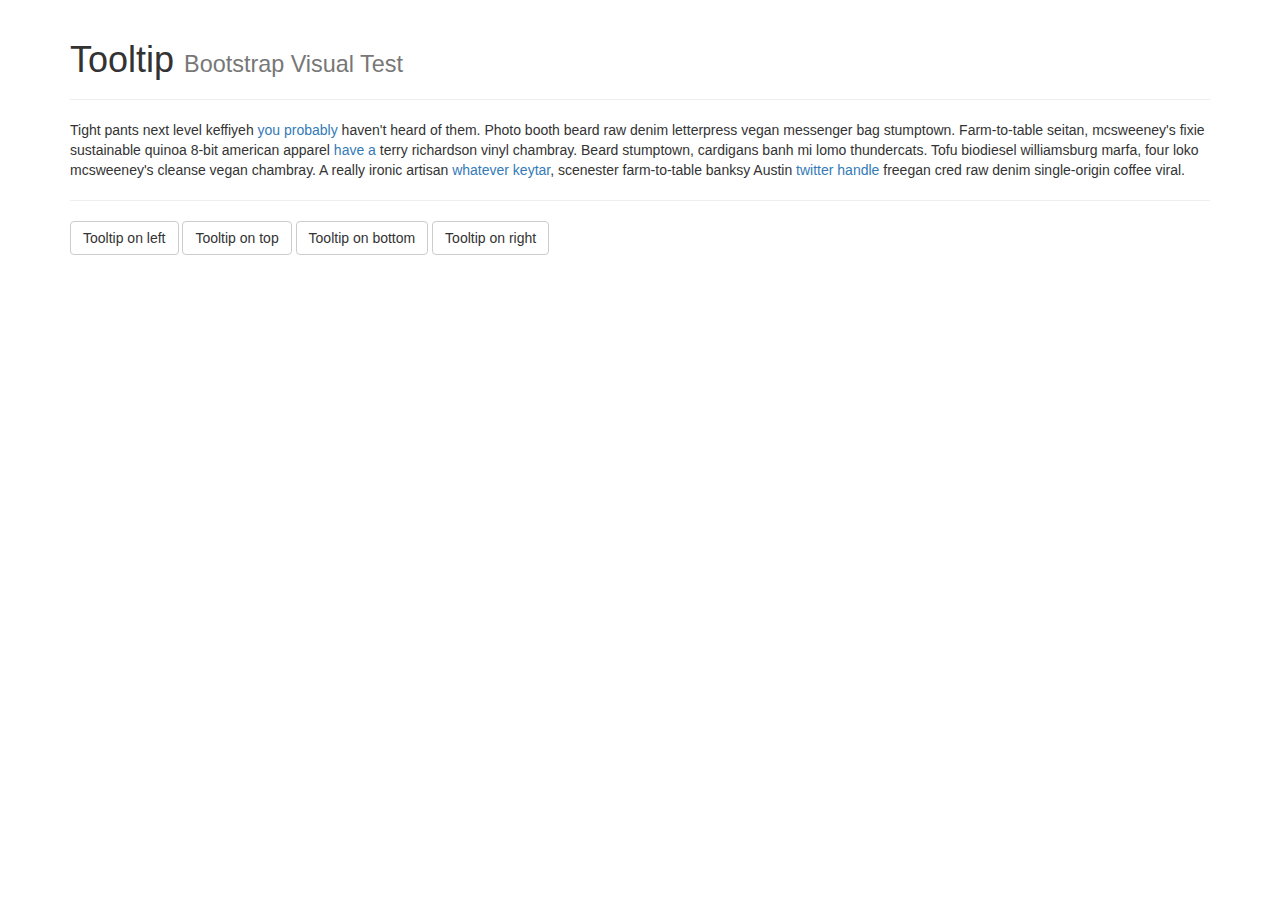
<file: shopaholic/lib/bootstrap-3.3.4/js/tests/visual/tooltip.html>
<!DOCTYPE html>
<html>
<head>
  <meta charset="utf-8">
  <meta http-equiv="X-UA-Compatible" content="IE=edge">
  <meta name="viewport" content="width=device-width, initial-scale=1">
  <title>Tooltip</title>
  <link rel="stylesheet" href="../../../dist/css/bootstrap.min.css">

  <!-- HTML5 shim and Respond.js for IE8 support of HTML5 elements and media queries -->
  <!-- WARNING: Respond.js doesn't work if you view the page via file:// -->
  <!--[if lt IE 9]>
    <script src="https://oss.maxcdn.com/html5shiv/3.7.2/html5shiv.min.js"></script>
    <script src="https://oss.maxcdn.com/respond/1.4.2/respond.min.js"></script>
  <![endif]-->
</head>
<body>

<div class="container">

  <div class="page-header">
    <h1>Tooltip <small>Bootstrap Visual Test</small></h1>
  </div>

  <p class="muted" style="margin-bottom: 0;">Tight pants next level keffiyeh <a href="#" data-toggle="tooltip" title="" data-original-title="Default tooltip">you probably</a> haven't heard of them. Photo booth beard raw denim letterpress vegan messenger bag stumptown. Farm-to-table seitan, mcsweeney's fixie sustainable quinoa 8-bit american apparel <a href="#" data-toggle="tooltip" title="" data-original-title="Another tooltip">have a</a> terry richardson vinyl chambray. Beard stumptown, cardigans banh mi lomo thundercats. Tofu biodiesel williamsburg marfa, four loko mcsweeney's cleanse vegan chambray. A really ironic artisan <a href="#" data-toggle="tooltip" title="" data-original-title="Another one here too">whatever keytar</a>, scenester farm-to-table banksy Austin <a href="#" data-toggle="tooltip" title="" data-original-title="The last tip!">twitter handle</a> freegan cred raw denim single-origin coffee viral.
  </p>
  <hr>
  <p>
    <button type="button" class="btn btn-default" data-toggle="tooltip" data-placement="left" title="" data-original-title="Tooltip on left">Tooltip on left</button>
    <button type="button" class="btn btn-default" data-toggle="tooltip" data-placement="top" title="Tooltip on top">Tooltip on top</button>
    <button type="button" class="btn btn-default" data-toggle="tooltip" data-placement="bottom" title="Tooltip on bottom">Tooltip on bottom</button>
    <button type="button" class="btn btn-default" data-toggle="tooltip" data-placement="right" title="Tooltip on right">Tooltip on right</button>
  </p>

</div>

<!-- JavaScript Includes -->
<script src="../vendor/jquery.min.js"></script>
<script src="../../transition.js"></script>
<script src="../../tooltip.js"></script>

<!-- JavaScript Test -->
<script>
$(function () {
  $('[data-toggle="tooltip"]').tooltip()
})
</script>

</body>
</html>
</file>
<file: shopaholic/css/shopaholic.css>
body {
	font-family: 'Roboto', sans-serif;
	margin: 0 auto;
	background-color: #ddd;
}

.wrapper {
	min-height: 100%;
	background-color: #fff;
	margin: 0 auto;
	padding: 50px 40px 0;
	box-shadow: 0 0 .2em .2em #999;
}

#top-nav {
	list-style: none;
}

#top-nav li {
	display: inline-block;
}

li.cart {
	margin-right: 50px;
	cursor: pointer;
}

li.cart span:hover {
	color: #01abab;
}

li.cart-status {
	padding: 15px;
}

li.sign-in a {
	color: #01abab;
}

li.sign-in a:hover {
	color: #000;
}

header {
	margin: 20px auto;
}

header h1 {
	font-family: 'Dawning of a New Day', cursive;
	font-size: 3.5em;
}

#search-products {
	border: 1px solid #000;
	padding-left: 30px;
	height: 40px;
	background: url('../img/search-icon.png') no-repeat left;
	background-size: 25px auto;
	border-radius: 0;
}

.search-btn {
	height: 40px;
	padding: 0 30px;
	background-color: #000;
	color: #fff;
	outline: none;
	border: none;
	border-radius: 0;
}

.search-btn:hover,
.search-btn:active,
.search-btn:focus {
	background-color: #fff;
	color: #000;
	outline: none;
	border: 1px solid #000;
	border-radius: 0;
}

.my-nav {
	background-color: #000;
}

.my-nav a {
	color: #fff;
}

.my-nav a:hover,
.my-nav a:active,
.my-nav a:focus {
	color: #000;
}

.my-nav ul li {
	margin-right: 30px;
}


/* SLIDER */

#slider {
	min-height: 390px;
	background-color: #464646;
	margin-bottom: 40px;
}

.left-1,
.left-2,
.left-3 {
	height: 130px;
	cursor: pointer;
	background-color: #d7d7d7;
	padding: 50px 10px;
	font-size: 1.2em;
}

.left-1,
.left-2 {
	border-bottom: 1px solid #aaa;
}

.left-active {
	height: 130px;
	cursor: pointer;
	background-color: #00aeef;
}

.bg-left-1 {
	background: url('../img/gadgets_bg_2.jpg') no-repeat;
	background-size: cover;
}

.bg-left-2 {
	background: url('../img/books_bg.jpg') no-repeat;
	background-size: cover;
}

.bg-left-3 {
	background: url('../img/fashion_bg.jpg') no-repeat;
	background-size: cover;
}

#left {
	padding: 0;
}

#right {
	height: 390px;
}


/* ITEMS SECTION */

#all-items img {
	height: 200px;
}

.items-row {
	margin-top: 50px;
	text-align: center;
}

.items-row h3 {
	color: #01abab;
}

.cart-btn {
	padding: 10px 30px;
	background-color: #fff200;
	outline: none;
	border: none;
}

.filter-options {
	background-color: #000;
	height: 40px;
	width: 40px;
	color: #fff;
	text-align: center;
	border-radius: .5em;
}

.col-md-3 {
	margin-bottom: 30px;
}

.navbar-default {
	background-color: #fff;
}

.navbar-default:hover,
.navbar-default:active,
.navbar-default:focus {
	background-color: transparent;
}

#filter ul li a {
	color: #000;
	font-weight: bold;
	font-size: 1.2em;
}

#filter ul li a:hover {
	color: #01abab;
}

#filter ul li b {
	color: #fff;
}

#filter ul li span {
	background-color: #000;
	padding: 6px 10px;
	margin-left: 10px;
	border-radius: .5em;
}

/* FOOTER */

footer {
	font-size: 1.2em;
	color: #fff;
	padding: 20px 0;
  margin-top: 50px;
  text-align: center;
  background-color: #000;
}

footer p a {
	color: #e6e6e6;
}

footer p a:hover {
	color: #fff;
}
</file>
<file: shopaholic/lib/bootstrap-3.3.4/js/tests/vendor/qunit.css>
/*!
 * QUnit 1.17.1
 * http://qunitjs.com/
 *
 * Copyright jQuery Foundation and other contributors
 * Released under the MIT license
 * http://jquery.org/license
 *
 * Date: 2015-01-20T19:39Z
 */

/** Font Family and Sizes */

#qunit-tests, #qunit-header, #qunit-banner, #qunit-testrunner-toolbar, #qunit-userAgent, #qunit-testresult {
	font-family: "Helvetica Neue Light", "HelveticaNeue-Light", "Helvetica Neue", Calibri, Helvetica, Arial, sans-serif;
}

#qunit-testrunner-toolbar, #qunit-userAgent, #qunit-testresult, #qunit-tests li { font-size: small; }
#qunit-tests { font-size: smaller; }


/** Resets */

#qunit-tests, #qunit-header, #qunit-banner, #qunit-userAgent, #qunit-testresult, #qunit-modulefilter {
	margin: 0;
	padding: 0;
}


/** Header */

#qunit-header {
	padding: 0.5em 0 0.5em 1em;

	color: #8699A4;
	background-color: #0D3349;

	font-size: 1.5em;
	line-height: 1em;
	font-weight: 400;

	border-radius: 5px 5px 0 0;
}

#qunit-header a {
	text-decoration: none;
	color: #C2CCD1;
}

#qunit-header a:hover,
#qunit-header a:focus {
	color: #FFF;
}

#qunit-testrunner-toolbar label {
	display: inline-block;
	padding: 0 0.5em 0 0.1em;
}

#qunit-banner {
	height: 5px;
}

#qunit-testrunner-toolbar {
	padding: 0.5em 1em 0.5em 1em;
	color: #5E740B;
	background-color: #EEE;
	overflow: hidden;
}

#qunit-userAgent {
	padding: 0.5em 1em 0.5em 1em;
	background-color: #2B81AF;
	color: #FFF;
	text-shadow: rgba(0, 0, 0, 0.5) 2px 2px 1px;
}

#qunit-modulefilter-container {
	float: right;
	padding: 0.2em;
}

.qunit-url-config {
	display: inline-block;
	padding: 0.1em;
}

.qunit-filter {
	display: block;
	float: right;
	margin-left: 1em;
}

/** Tests: Pass/Fail */

#qunit-tests {
	list-style-position: inside;
}

#qunit-tests li {
	padding: 0.4em 1em 0.4em 1em;
	border-bottom: 1px solid #FFF;
	list-style-position: inside;
}

#qunit-tests > li {
	display: none;
}

#qunit-tests li.running,
#qunit-tests li.pass,
#qunit-tests li.fail,
#qunit-tests li.skipped {
	display: list-item;
}

#qunit-tests.hidepass li.running,
#qunit-tests.hidepass li.pass {
	display: none;
}

#qunit-tests li strong {
	cursor: pointer;
}

#qunit-tests li.skipped strong {
	cursor: default;
}

#qunit-tests li a {
	padding: 0.5em;
	color: #C2CCD1;
	text-decoration: none;
}
#qunit-tests li a:hover,
#qunit-tests li a:focus {
	color: #000;
}

#qunit-tests li .runtime {
	float: right;
	font-size: smaller;
}

.qunit-assert-list {
	margin-top: 0.5em;
	padding: 0.5em;

	background-color: #FFF;

	border-radius: 5px;
}

.qunit-collapsed {
	display: none;
}

#qunit-tests table {
	border-collapse: collapse;
	margin-top: 0.2em;
}

#qunit-tests th {
	text-align: right;
	vertical-align: top;
	padding: 0 0.5em 0 0;
}

#qunit-tests td {
	vertical-align: top;
}

#qunit-tests pre {
	margin: 0;
	white-space: pre-wrap;
	word-wrap: break-word;
}

#qunit-tests del {
	background-color: #E0F2BE;
	color: #374E0C;
	text-decoration: none;
}

#qunit-tests ins {
	background-color: #FFCACA;
	color: #500;
	text-decoration: none;
}

/*** Test Counts */

#qunit-tests b.counts                       { color: #000; }
#qunit-tests b.passed                       { color: #5E740B; }
#qunit-tests b.failed                       { color: #710909; }

#qunit-tests li li {
	padding: 5px;
	background-color: #FFF;
	border-bottom: none;
	list-style-position: inside;
}

/*** Passing Styles */

#qunit-tests li li.pass {
	color: #3C510C;
	background-color: #FFF;
	border-left: 10px solid #C6E746;
}

#qunit-tests .pass                          { color: #528CE0; background-color: #D2E0E6; }
#qunit-tests .pass .test-name               { color: #366097; }

#qunit-tests .pass .test-actual,
#qunit-tests .pass .test-expected           { color: #999; }

#qunit-banner.qunit-pass                    { background-color: #C6E746; }

/*** Failing Styles */

#qunit-tests li li.fail {
	color: #710909;
	background-color: #FFF;
	border-left: 10px solid #EE5757;
	white-space: pre;
}

#qunit-tests > li:last-child {
	border-radius: 0 0 5px 5px;
}

#qunit-tests .fail                          { color: #000; background-color: #EE5757; }
#qunit-tests .fail .test-name,
#qunit-tests .fail .module-name             { color: #000; }

#qunit-tests .fail .test-actual             { color: #EE5757; }
#qunit-tests .fail .test-expected           { color: #008000; }

#qunit-banner.qunit-fail                    { background-color: #EE5757; }

/*** Skipped tests */

#qunit-tests .skipped {
	background-color: #EBECE9;
}

#qunit-tests .qunit-skipped-label {
	background-color: #F4FF77;
	display: inline-block;
	font-style: normal;
	color: #366097;
	line-height: 1.8em;
	padding: 0 0.5em;
	margin: -0.4em 0.4em -0.4em 0;
}

/** Result */

#qunit-testresult {
	padding: 0.5em 1em 0.5em 1em;

	color: #2B81AF;
	background-color: #D2E0E6;

	border-bottom: 1px solid #FFF;
}
#qunit-testresult .module-name {
	font-weight: 700;
}

/** Fixture */

#qunit-fixture {
	position: absolute;
	top: -10000px;
	left: -10000px;
	width: 1000px;
	height: 1000px;
}
</file>
